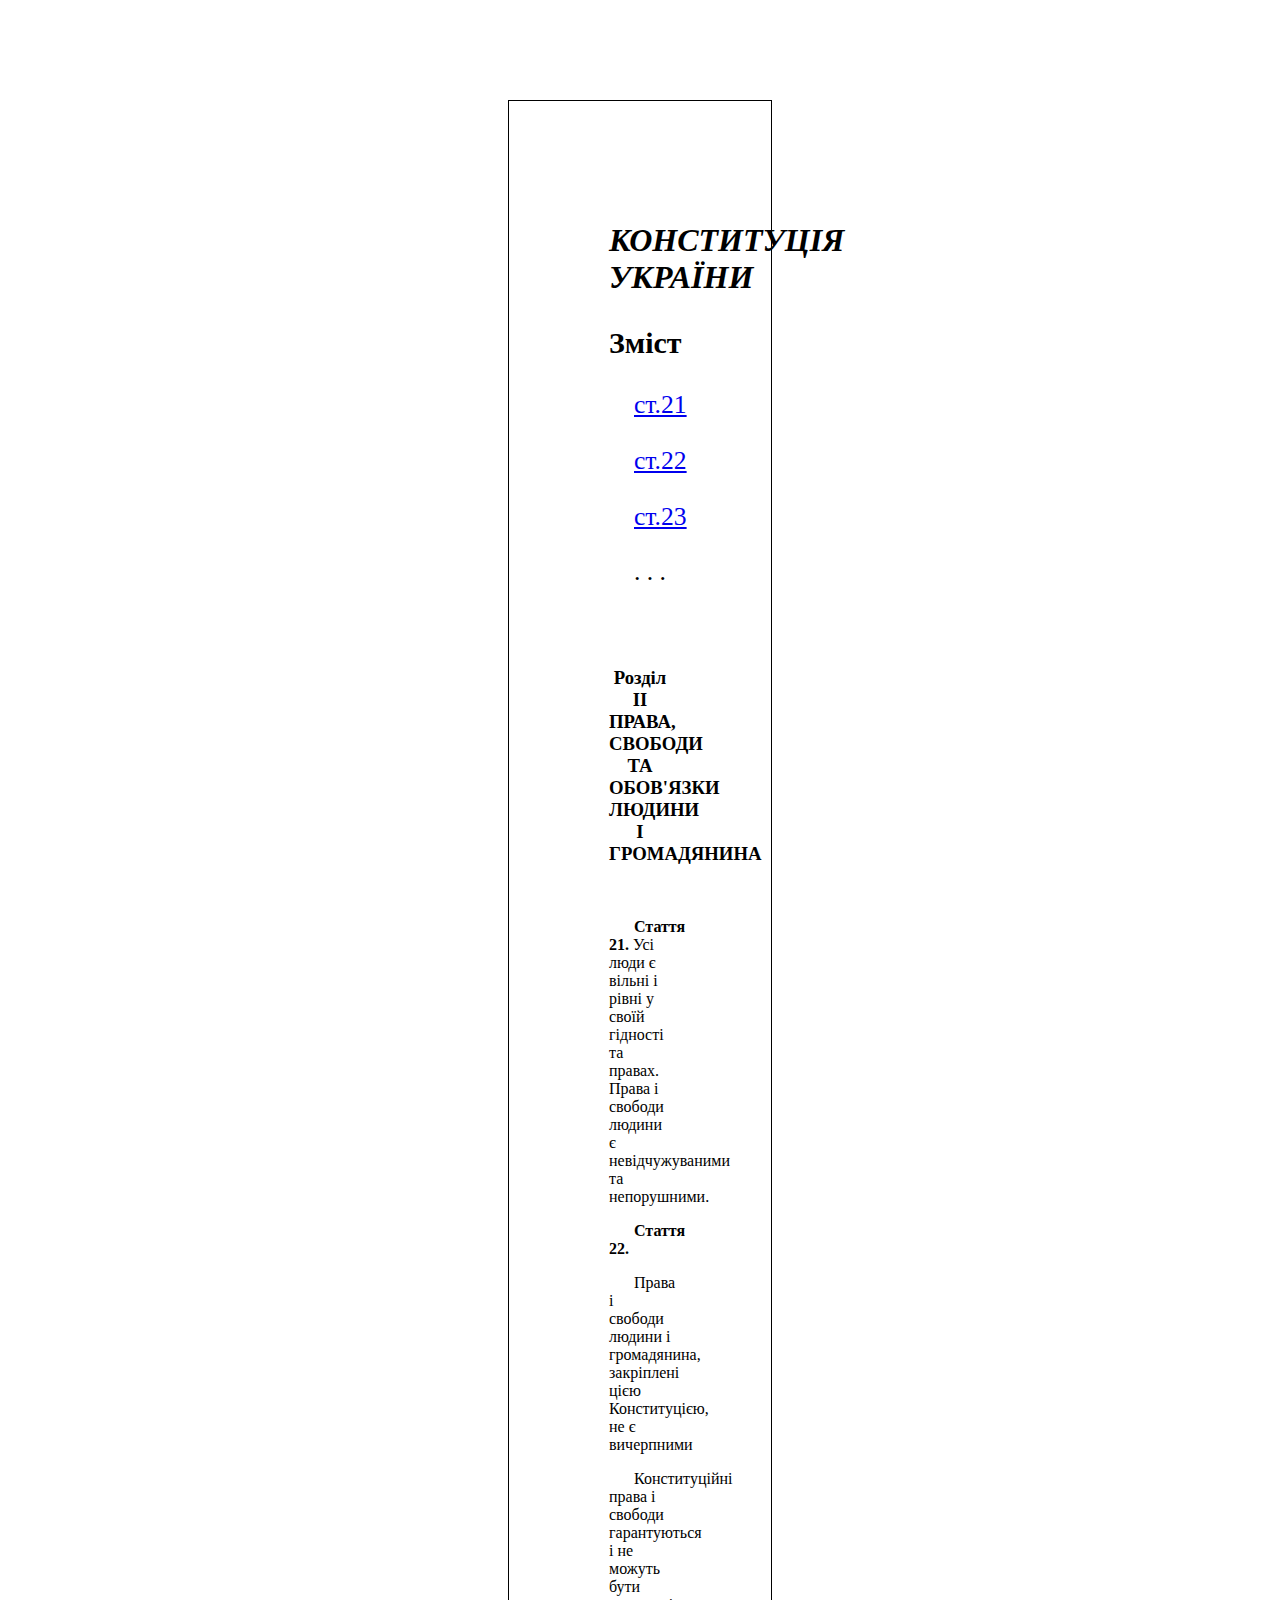
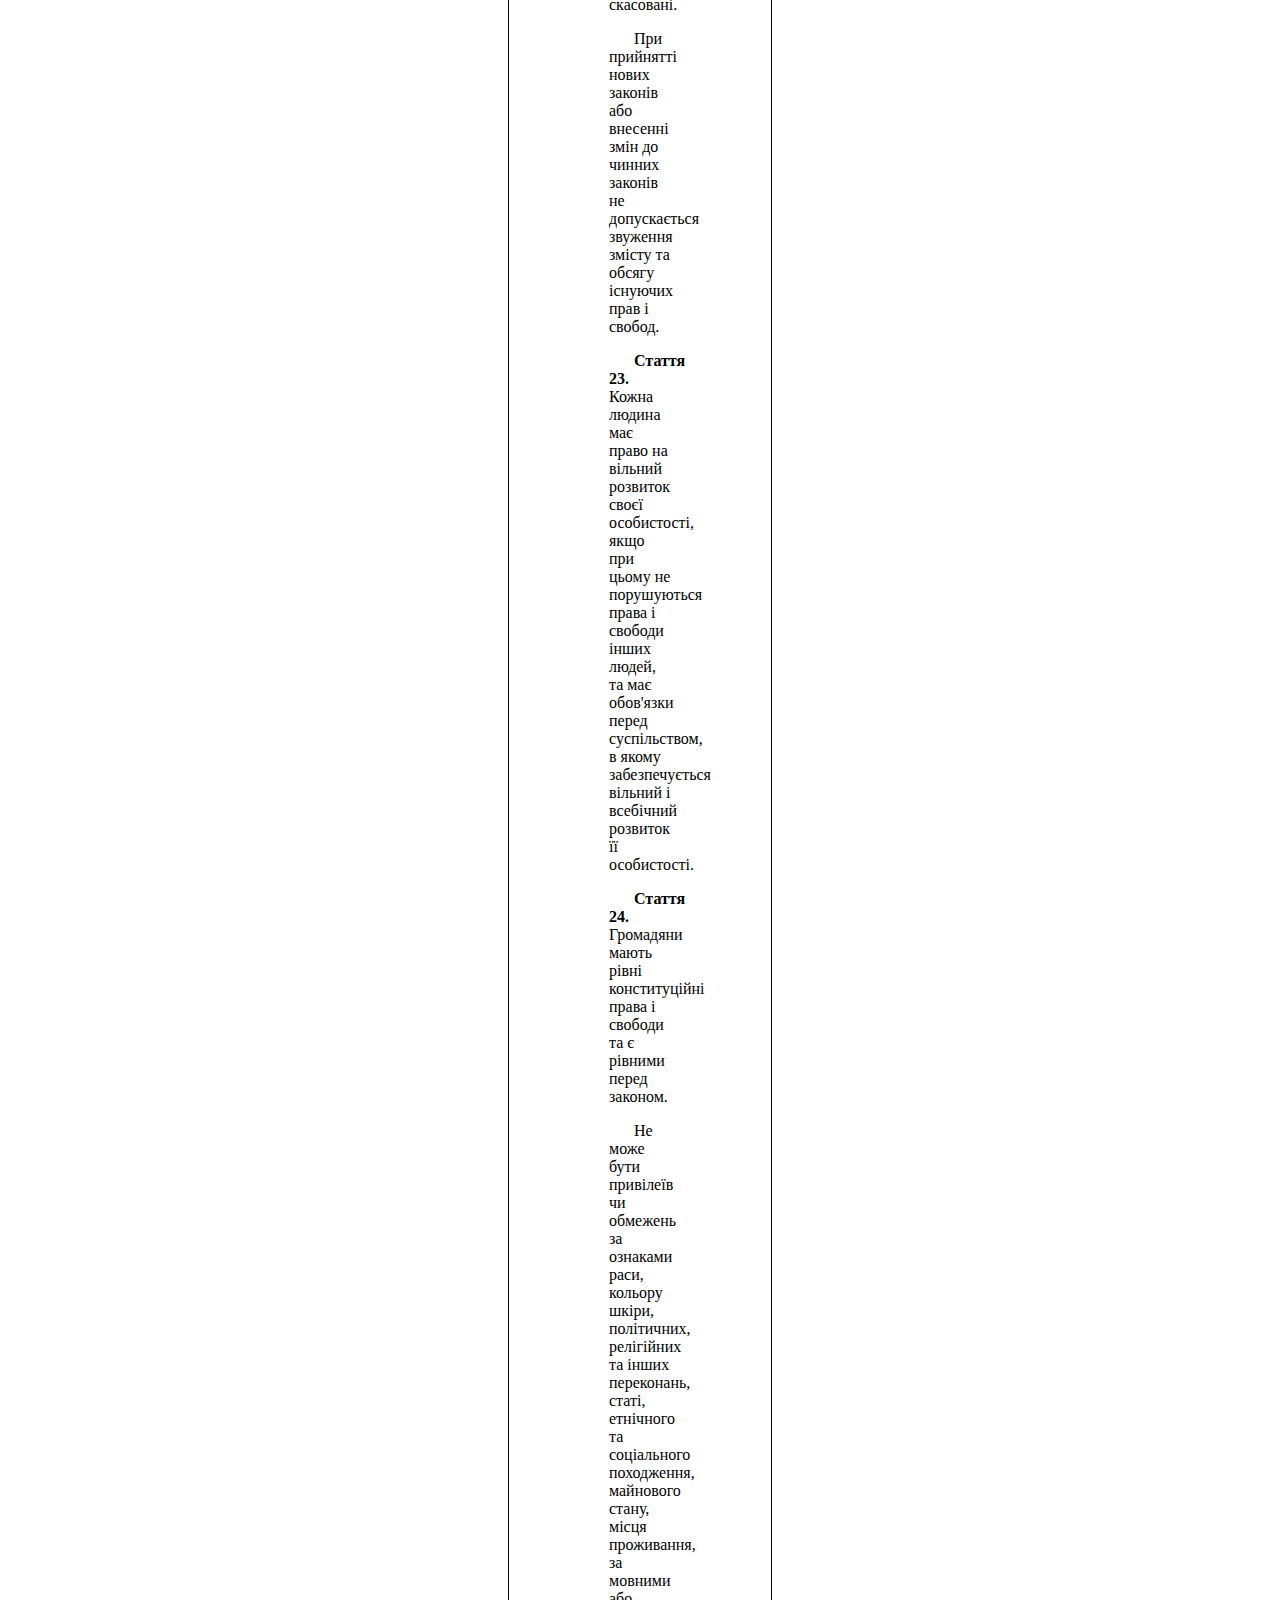
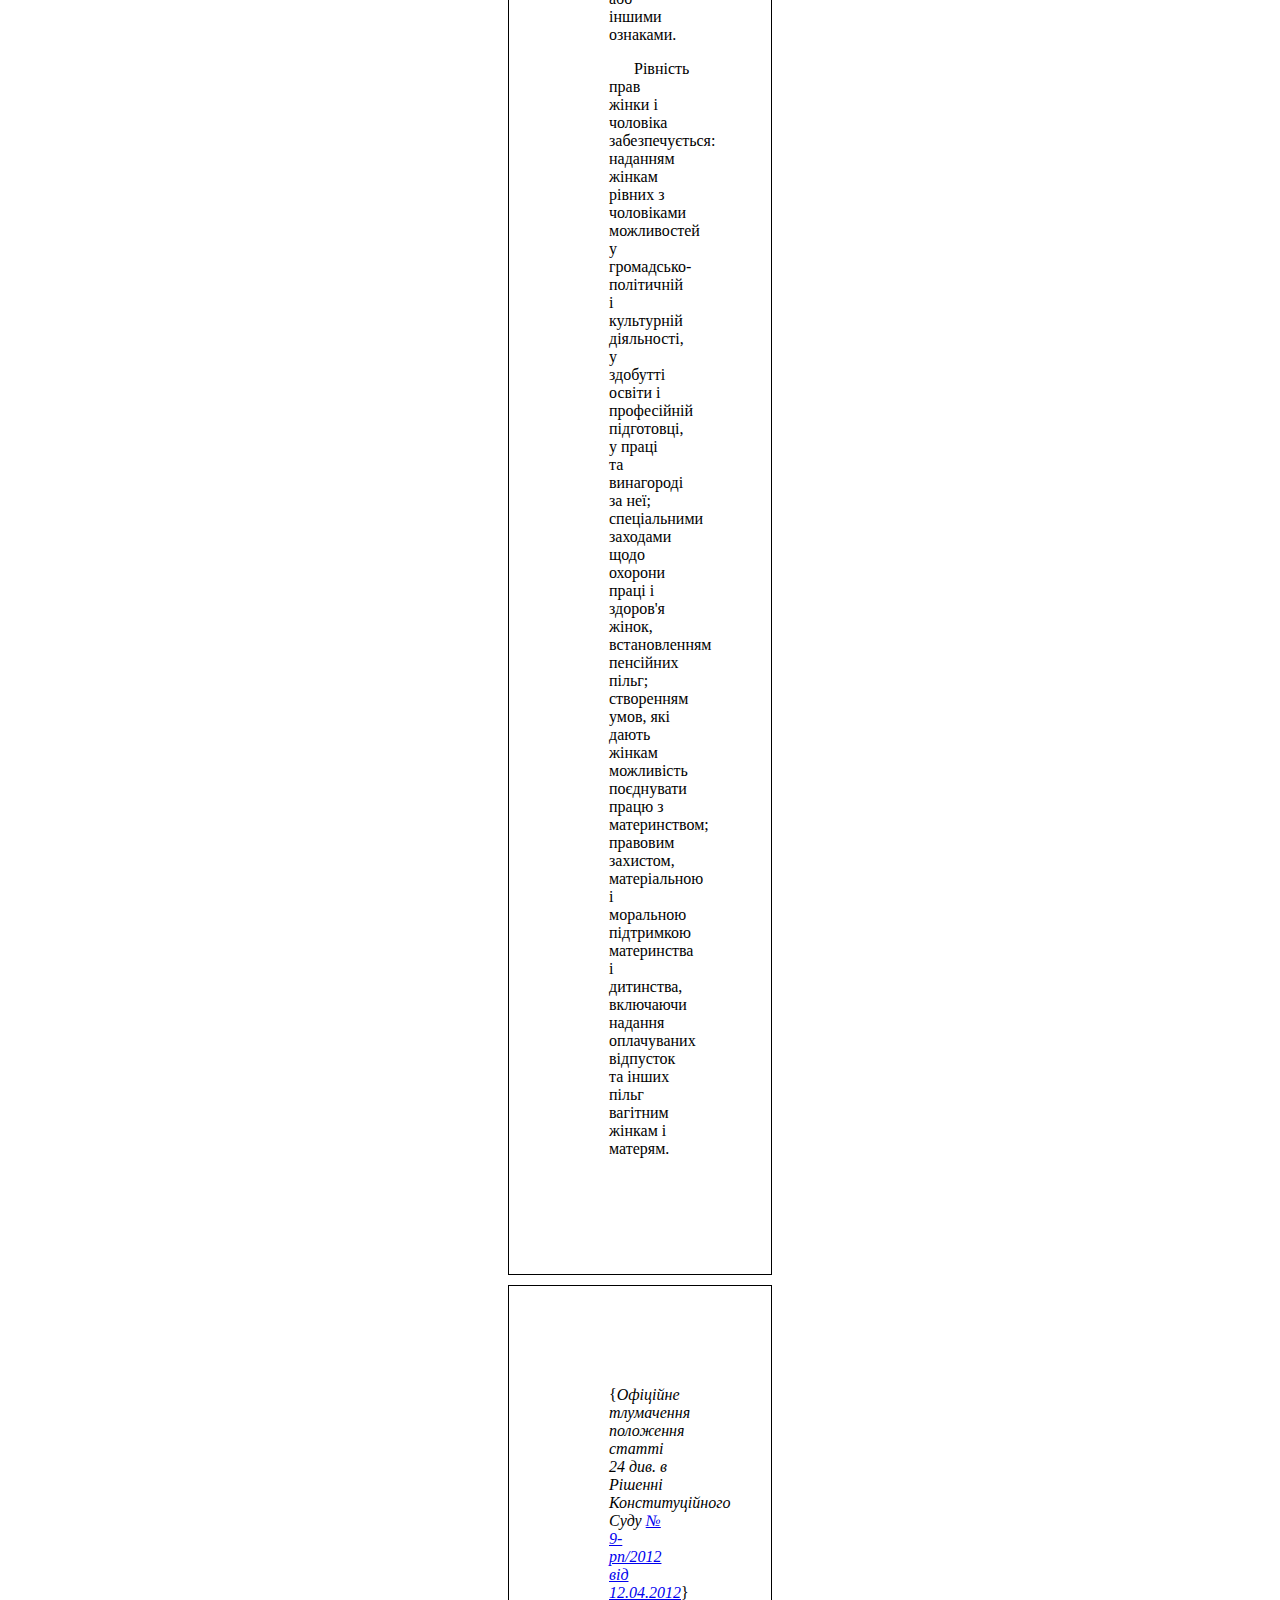
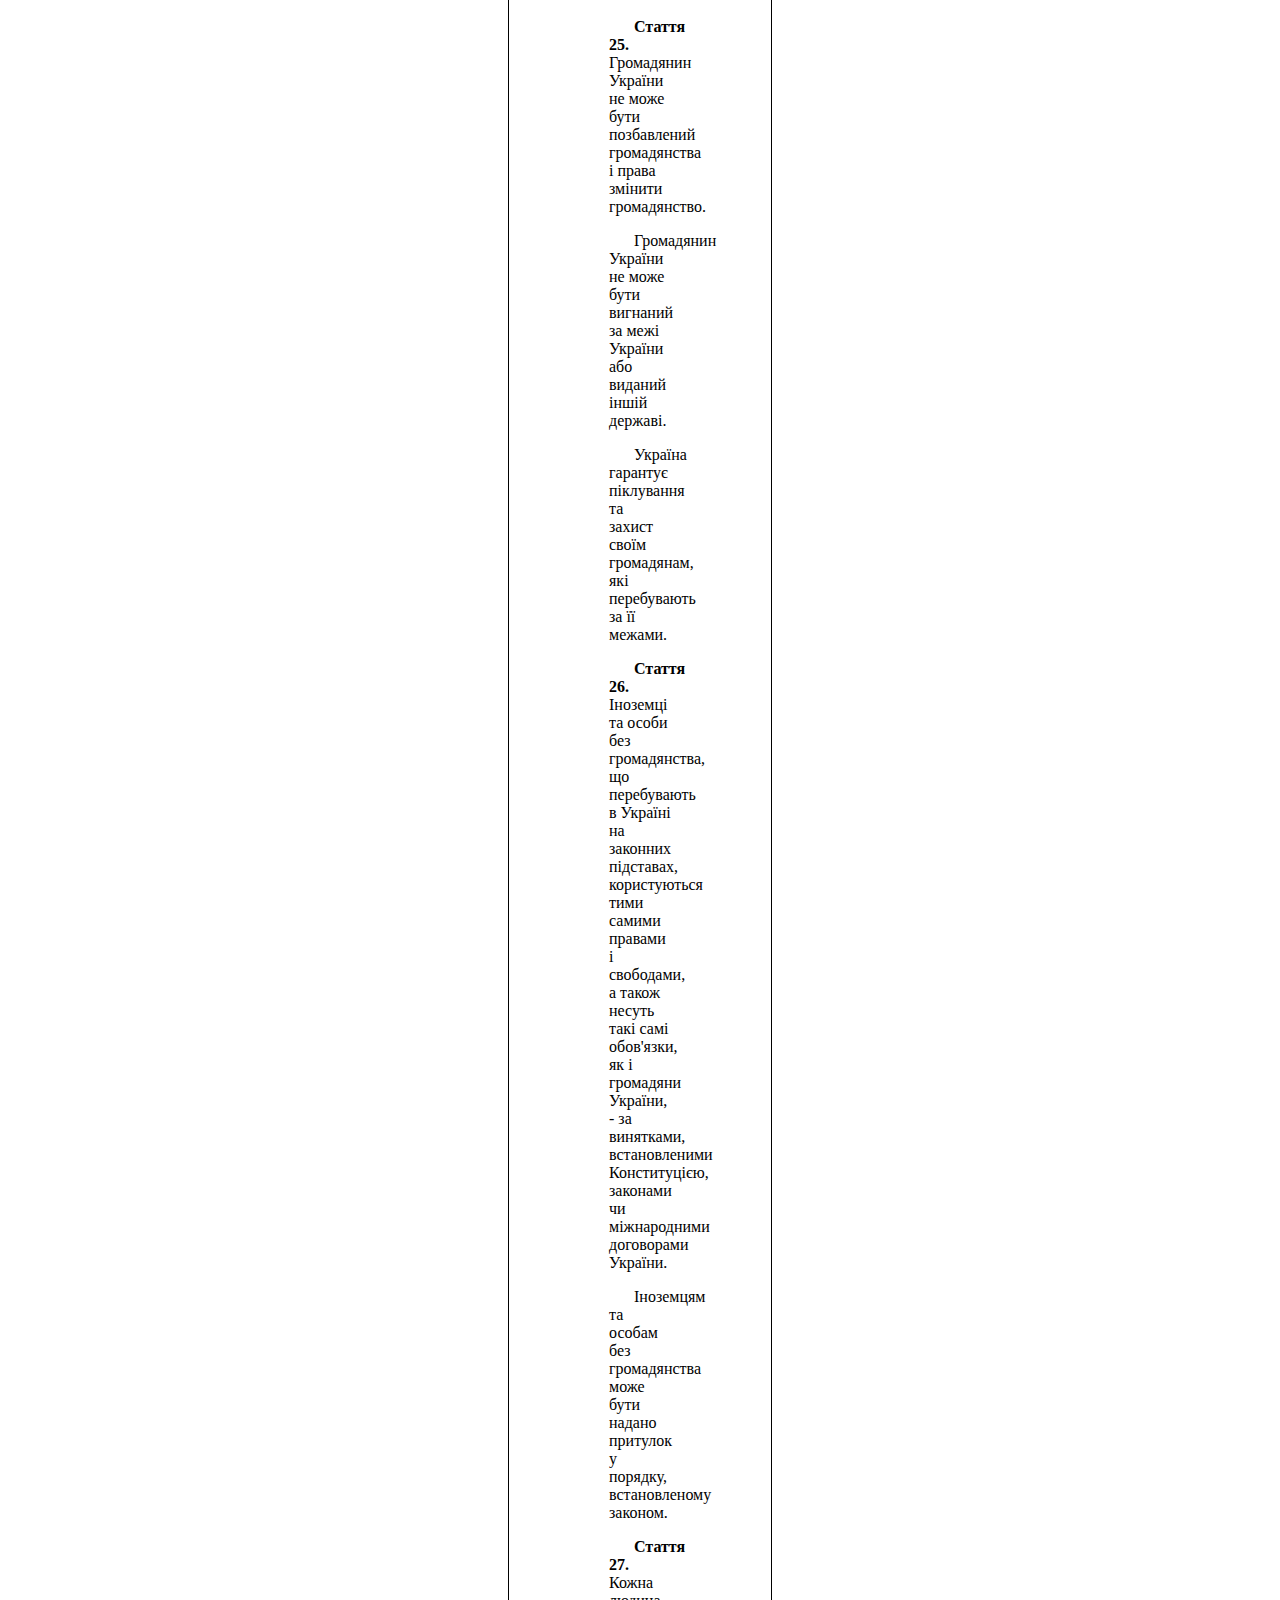
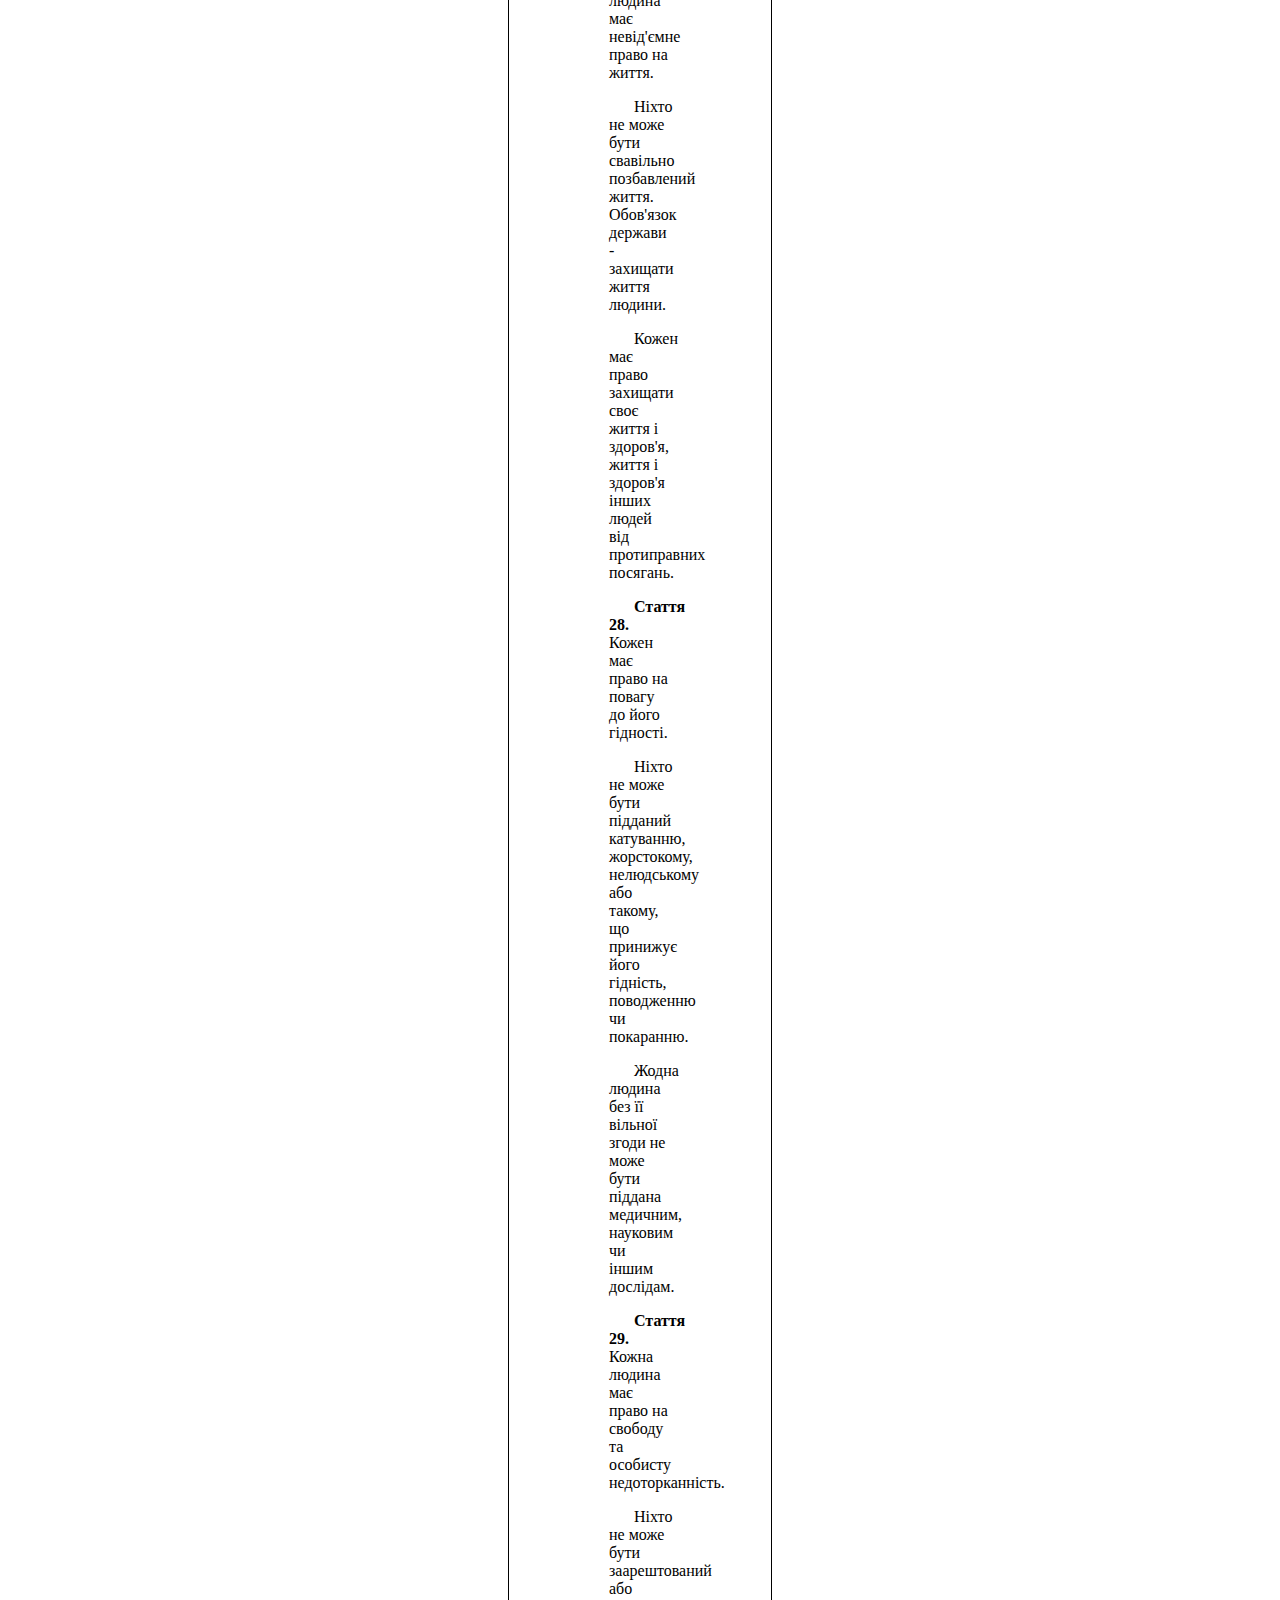
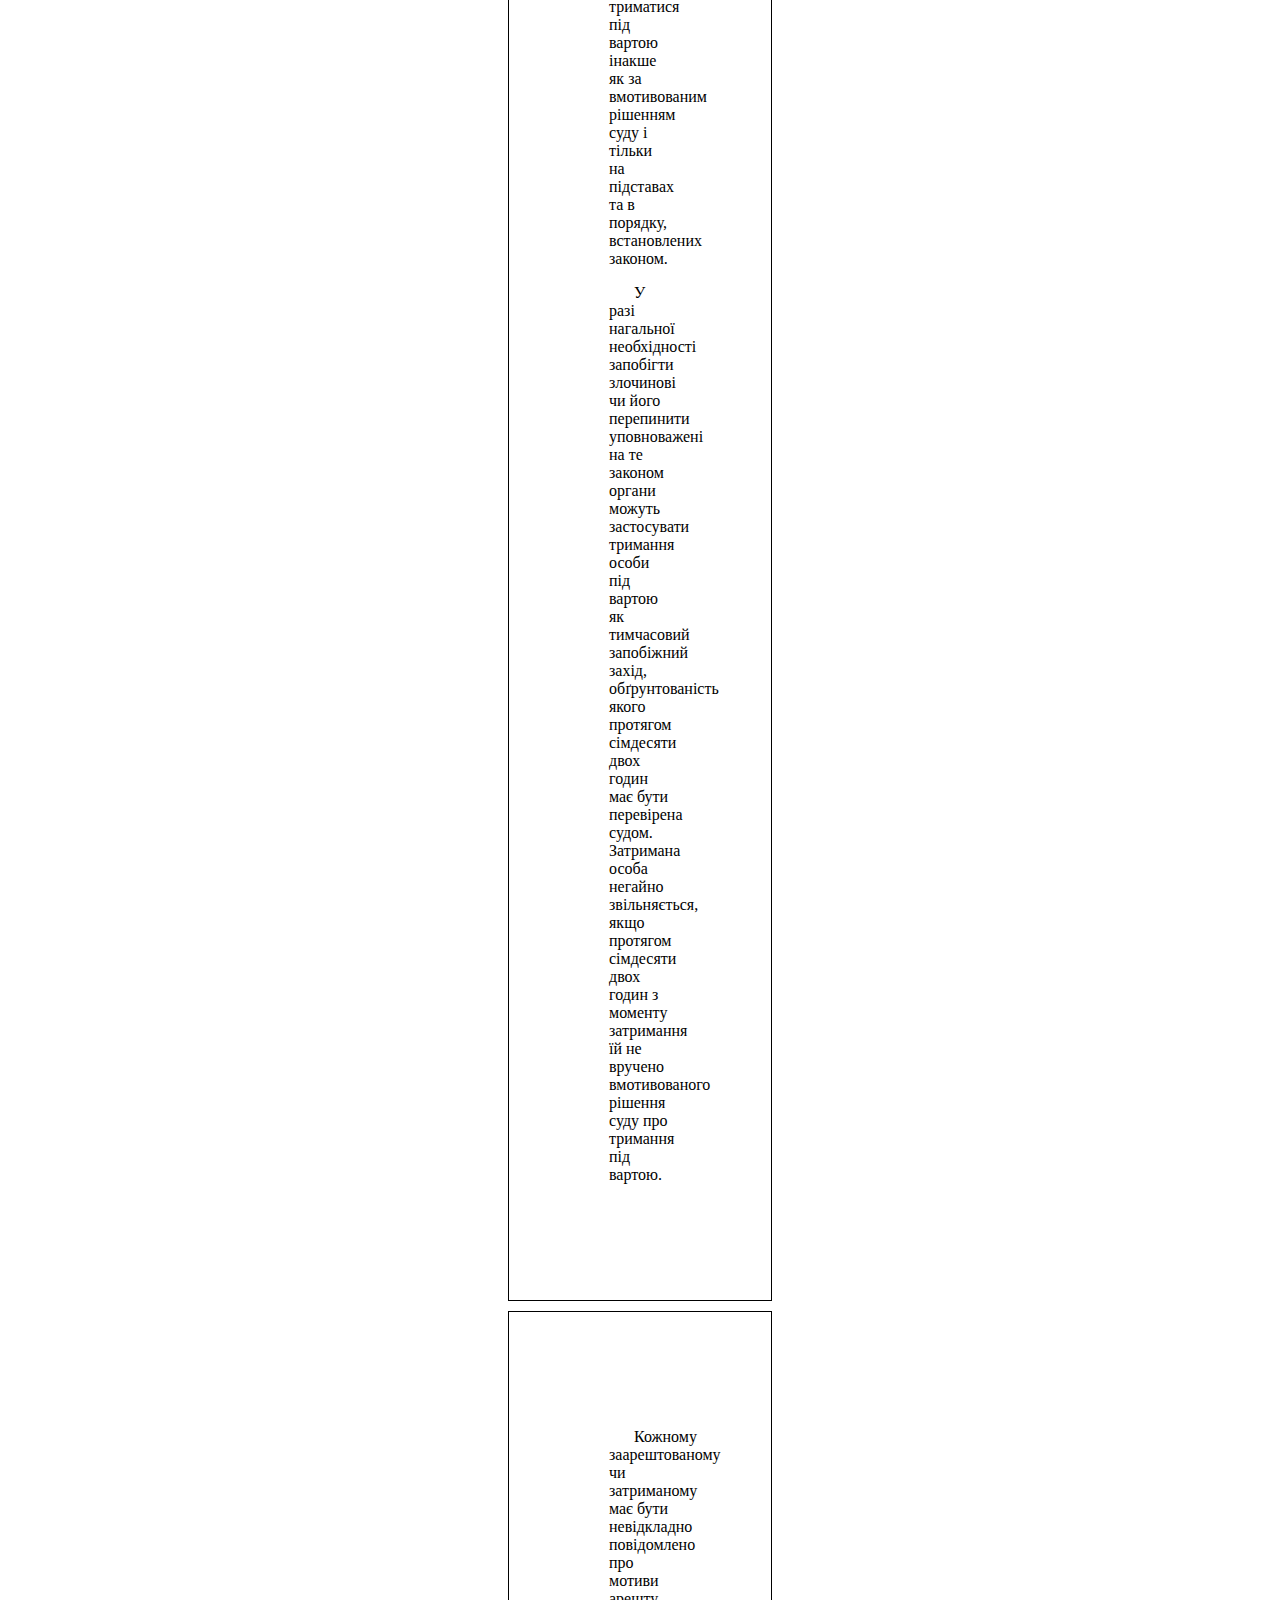
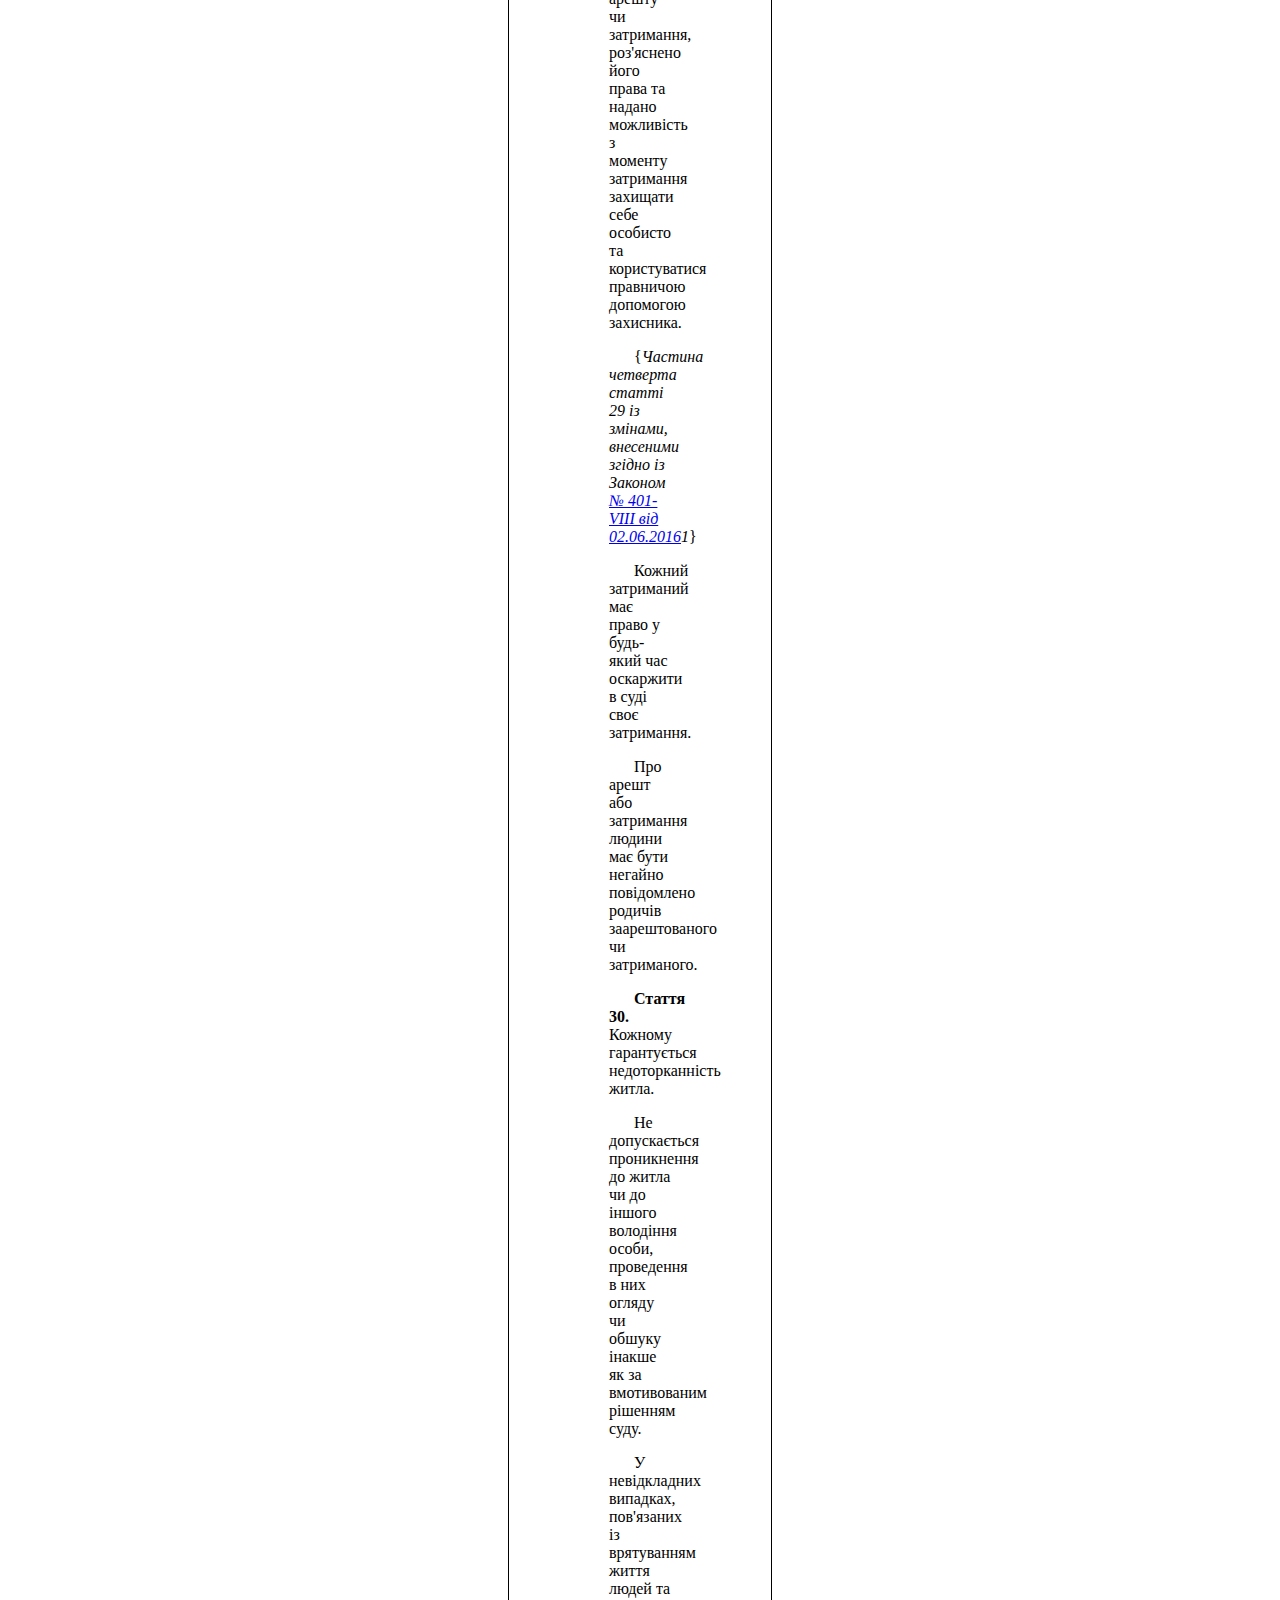
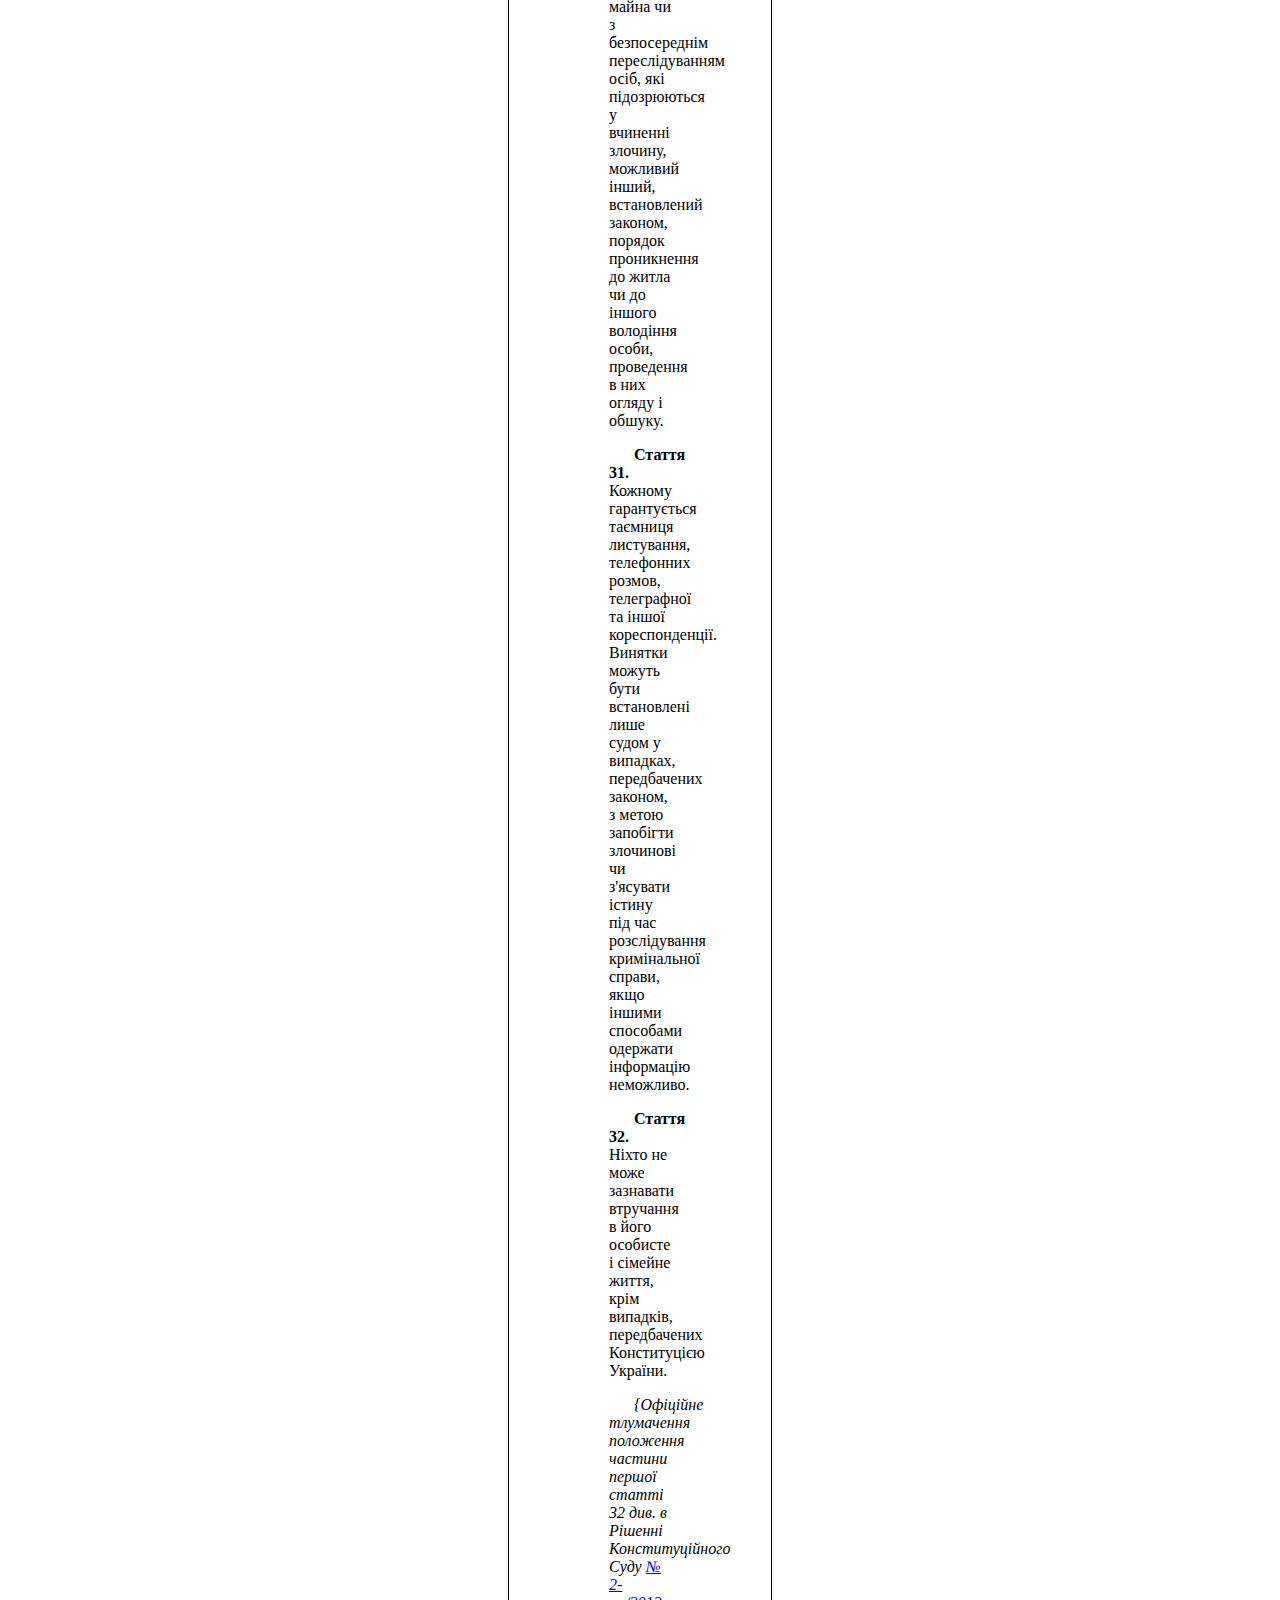
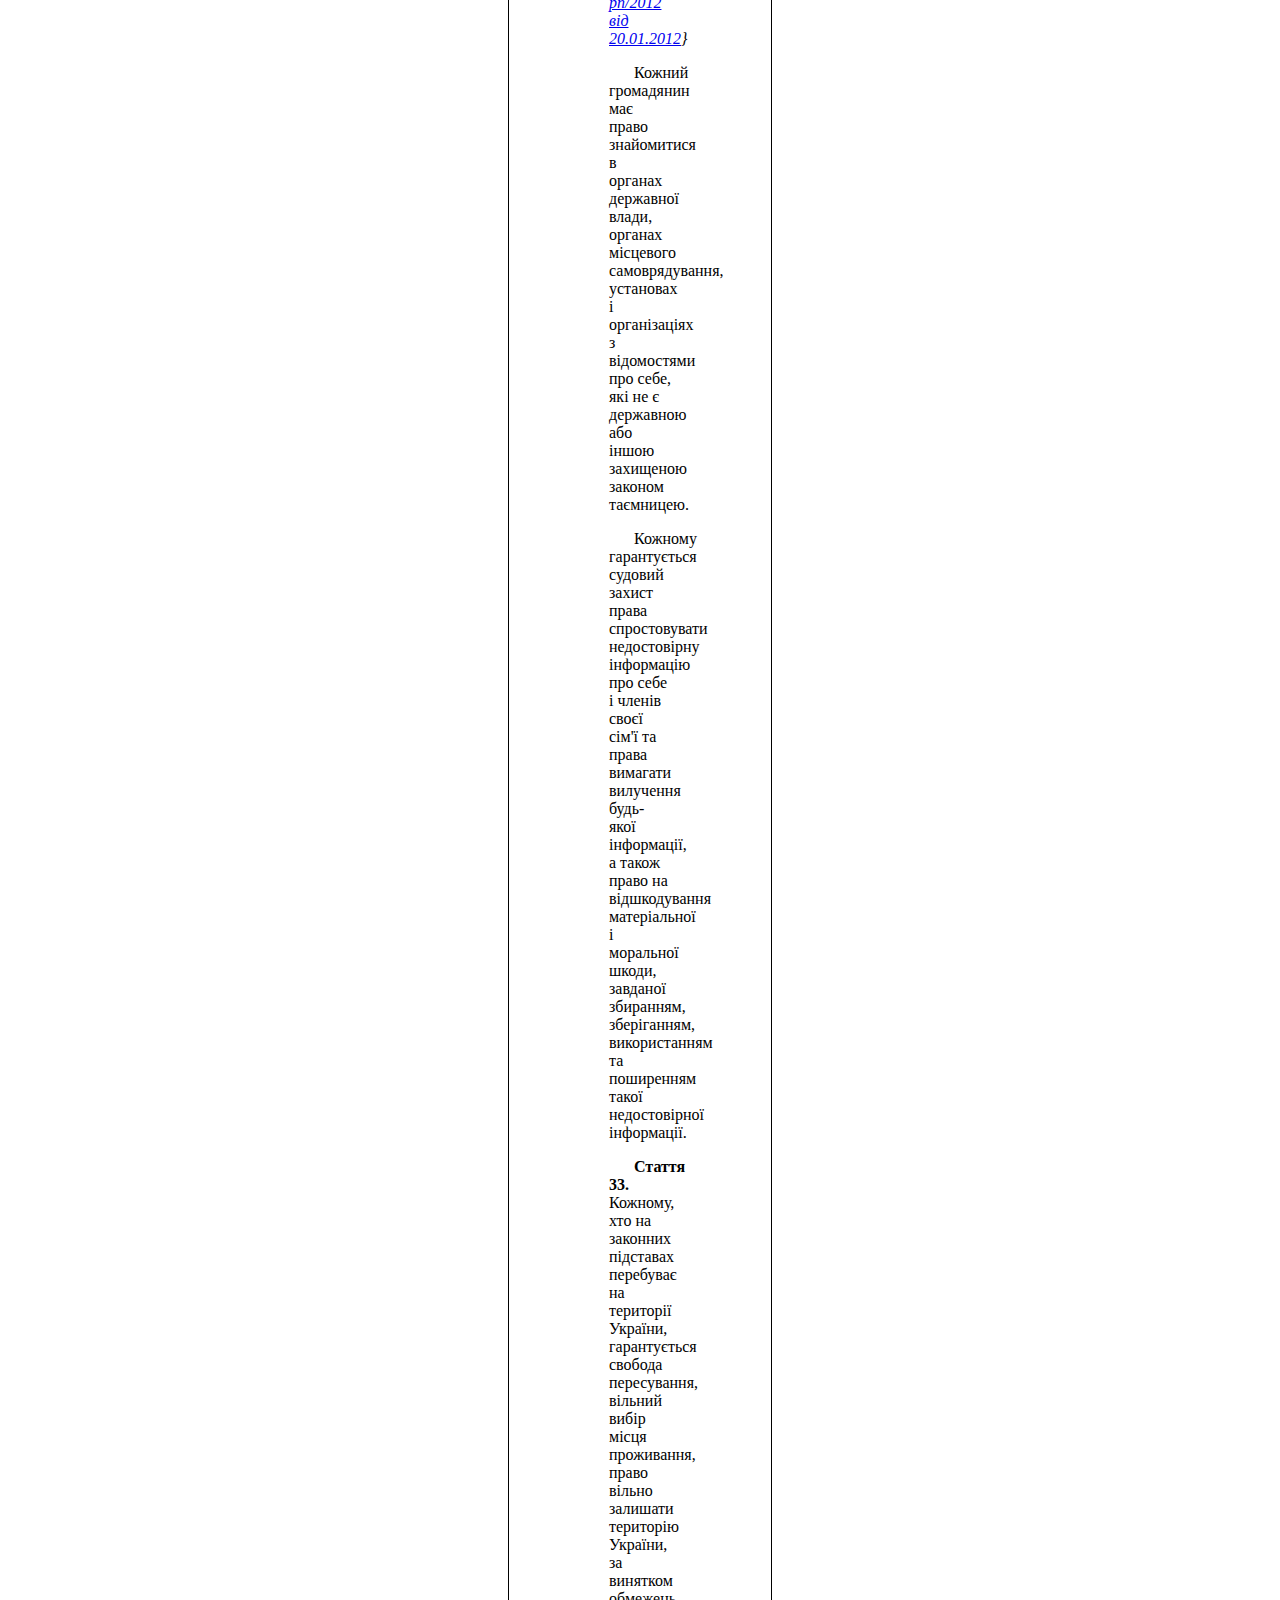
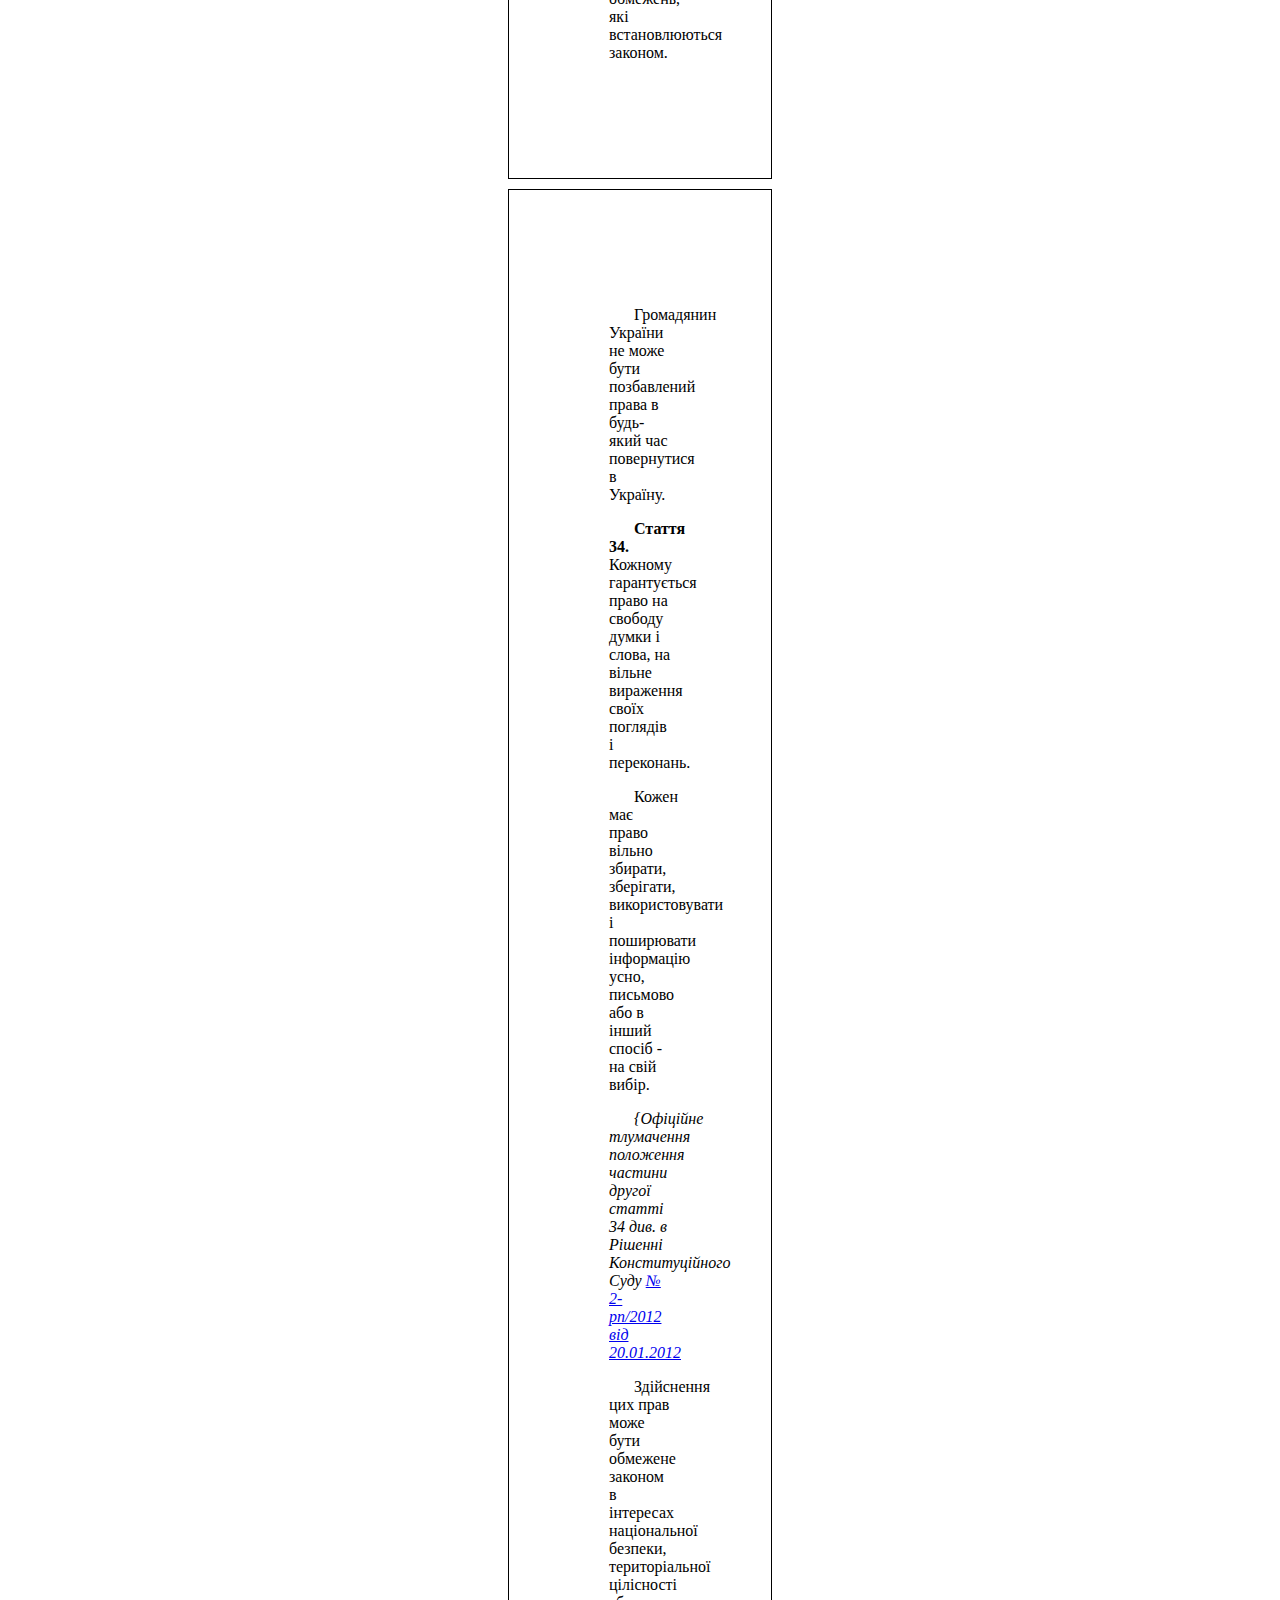
<file: HW_html_css/HW_1/index.html>
<!DOCTYPE html>
<html lang="uk">
  <head>
    <meta charset="utf-8">
    <title>Конституція України</title>
    <style>
      p {
        text-indent: 25px;
      }
      .container {
        margin: 100px 500px 10px 500px ; border: 1px solid;padding: 100px;background-color: white;
      }
    
      
      
    </style>
  </head>
  <body>
    <div class="container">
      <h1 style="text-align:center"><i><b>КОНСТИТУЦІЯ УКРАЇНИ</b></i></h1>
      <div style="font-size:160%;">
      <p> <h3 style="text-align: center;">Зміст</h3></p>
      </div>
        <div style="font-size:160%;">
      <p> <a style="" href="#part21";>ст.21</a></p>     
      <p><a href="#part22">ст.22</a></p>    
      <p><a href="#part23">ст.23</a></span></p>        
      <p>. . .</p>
    </div>
      
      
      <br>
      <br>
      <p><h3 style="text-align: center;">
        Розділ II
        <br>
        ПРАВА, СВОБОДИ ТА ОБОВ'ЯЗКИ ЛЮДИНИ І ГРОМАДЯНИНА
        </h3>
        </p>
        <br>
        <p  id="part21"><b>Стаття 21.</b> Усі люди є вільні і рівні у своїй гідності та правах. Права і свободи людини є невідчужуваними та непорушними.
        </p>
        <p id="part22"><b>Стаття 22.</b></p>
          
           
          <p>Права і свободи людини і громадянина, закріплені цією Конституцією, не є вичерпними</p>
          <p>Конституційні права і свободи гарантуються і не можуть бути скасовані.</p>
          
        <p>При прийнятті нових законів або внесенні змін до чинних законів не допускається звуження змісту та обсягу існуючих
           прав і свобод.</p>

           <p id="part23"><b>Стаття 23.</b> Кожна людина має право на вільний розвиток своєї особистості, якщо при цьому не порушуються 
                  права і свободи інших людей, та має обов'язки перед суспільством, в якому забезпечується вільний і всебічний 
                  розвиток її особистості.
          </p>
          <p id="part24"><b>Стаття 24.</b> Громадяни мають рівні конституційні права і свободи та є рівними перед законом.</p>
                    <p>Не може бути привілеїв чи обмежень за ознаками раси, кольору шкіри, політичних, релігійних та інших переконань, 
                    статі, етнічного та соціального походження, майнового стану, місця проживання, за мовними або іншими ознаками.
                    </p>
                    <p>Рівність прав жінки і чоловіка забезпечується: наданням жінкам рівних з чоловіками можливостей у громадсько-політичній і 
                    культурній діяльності, у здобутті освіти і професійній підготовці, у праці та винагороді за неї; спеціальними 
                    заходами щодо охорони праці і здоров'я жінок, встановленням пенсійних пільг; створенням умов, які дають 
                    жінкам можливість поєднувати працю з материнством; правовим захистом, матеріальною і моральною підтримкою 
                    материнства і дитинства, включаючи надання оплачуваних відпусток та інших пільг вагітним жінкам і матерям.

                    </p> 
      </div>
      <div style="margin: 0px 500px 10px 500px; border: 1px solid;padding: 100px";>
        {<i>Офіційне тлумачення положення статті 24 див. в Рішенні Конституційного Суду 
          <a href="https://zakon.rada.gov.ua/laws/show/v002p710-12#Text">№ 9-рп/2012 від 12.04.2012</a></i>}
          <p id="part25"><b>Стаття 25.</b> Громадянин України не може бути позбавлений громадянства і права змінити громадянство.</p>
            <p>Громадянин України не може бути вигнаний за межі України або виданий іншій державі.</p>
           <p> Україна гарантує піклування та захист своїм громадянам, які перебувають за її межами.
            </p>
            <p><b>Стаття 26.</b> Іноземці та особи без громадянства, що перебувають в Україні на законних підставах, 
              користуються тими самими правами і свободами, а також несуть такі самі обов'язки, як і громадяни України,
             - за винятками, встановленими Конституцією, законами чи міжнародними договорами України.</p>
             <p>Іноземцям та особам без громадянства може бути надано притулок у порядку, встановленому законом.</p>
             <p id="part27"><b>Стаття 27.</b> Кожна людина має невід'ємне право на життя.</p>
              <p>Ніхто не може бути свавільно позбавлений життя. Обов'язок держави - захищати життя людини.</p>
              <p>Кожен має право захищати своє життя і здоров'я, життя і здоров'я інших людей від протиправних посягань.
              </p>
              <p id="part28"><b>Стаття 28.</b> Кожен має право на повагу до його гідності.</p>
                <p>Ніхто не може бути підданий катуванню, жорстокому, нелюдському або такому, що принижує його гідність, 
                  поводженню чи покаранню.</p>
                <p>Жодна людина без її вільної згоди не може бути піддана медичним, науковим чи іншим дослідам.</p>
                <p id="part29"><b>Стаття 29.</b> Кожна людина має право на свободу та особисту недоторканність.</p>
                                  <p>Ніхто не може бути заарештований або триматися під вартою інакше як за вмотивованим рішенням суду і тільки на 
                                    підставах та в порядку, встановлених законом.</p>
                                  <p>У разі нагальної необхідності запобігти злочинові чи його перепинити уповноважені на те законом органи можуть 
                                  застосувати тримання особи під вартою як тимчасовий запобіжний захід, обґрунтованість якого протягом сімдесяти двох 
                                  годин має бути перевірена судом. Затримана особа негайно звільняється, якщо протягом сімдесяти двох годин з моменту 
                                  затримання їй не вручено вмотивованого рішення суду про тримання під вартою.</p>
      </div>   
            <div style="margin: 0px 500px 10px 500px; border: 1px solid;padding: 100px";>
              <p>Кожному заарештованому чи затриманому має бути невідкладно повідомлено про мотиви арешту чи затримання, роз'яснено його права та надано можливість з моменту затримання захищати себе особисто та користуватися правничою допомогою захисника.
              </p>
              <p>
                {<i>Частина четверта статті 29 із змінами, внесеними згідно із Законом  
                  <a href="https://zakon.rada.gov.ua/laws/show/5178-17#Text">№ 401-VIII від 02.06.2016</a>1</i>}</p>
                  <p>Кожний затриманий має право у будь-який час оскаржити в суді своє затримання.</p>
                    <p>Про арешт або затримання людини має бути негайно повідомлено родичів заарештованого чи затриманого.
                    </p>
                    <p><b>Стаття 30.</b> Кожному гарантується недоторканність житла.</p>
                    <p>Не допускається проникнення до житла чи до іншого володіння 
                    особи, проведення в них огляду чи обшуку інакше як за вмотивованим рішенням суду.</p>
                    <p>У невідкладних випадках, пов'язаних із врятуванням життя людей та майна чи з безпосереднім переслідуванням осіб, які підозрюються у вчиненні злочину, можливий інший, встановлений законом, порядок проникнення до житла чи до іншого володіння особи, проведення в них огляду і обшуку.
                    </p>
                  <p><b>Стаття 31.</b> Кожному гарантується таємниця листування, телефонних розмов, телеграфної та іншої кореспонденції. Винятки можуть бути встановлені лише судом у випадках, передбачених законом, з метою запобігти злочинові чи з'ясувати істину під час розслідування кримінальної справи, якщо іншими способами одержати інформацію неможливо.
                  </p> 
                  <p><b>Стаття 32.</b> Ніхто не може зазнавати втручання в його особисте і сімейне життя, крім випадків, передбачених 
                    Конституцією України.</p>
                    <p><i>{Офіційне тлумачення положення частини першої статті 32 див. в Рішенні Конституційного Суду 
                      <a href="https://zakon.rada.gov.ua/laws/show/v002p710-12#Text">№ 2-рп/2012 від 20.01.2012</a>}
                    </i></p> 
                    <p>Кожний громадянин має право знайомитися в органах державної влади, органах місцевого самоврядування, 
                      установах і організаціях з відомостями про себе, які не є державною або іншою захищеною законом таємницею.</p>
                      <p>Кожному гарантується судовий захист права спростовувати недостовірну інформацію про себе і членів своєї сім'ї та 
                        права вимагати вилучення будь-якої інформації, а також право на відшкодування матеріальної і моральної 
                        шкоди, завданої збиранням, зберіганням, використанням та поширенням такої недостовірної інформації.
                      </p>
                      <p><b>Стаття 33.</b> Кожному, хто на законних підставах перебуває на території України, гарантується 
                        свобода пересування, вільний вибір місця проживання, право вільно залишати територію України, за 
                        винятком обмежень, які встановлюються законом.</p>
                        
           
            </div>
              <div style="margin: 0px 500px 10px 500px; border: 1px solid;padding: 100px";>
                <p> Громадянин України не може бути позбавлений права в будь-який час повернутися в Україну.</p>
                <p><b>Стаття 34.</b> Кожному гарантується право на свободу думки і слова, на вільне вираження своїх поглядів і 
                переконань.</p>
                <p>Кожен має право вільно збирати, зберігати, використовувати і поширювати інформацію усно, письмово або в 
                  інший спосіб - на свій вибір.</p>
                <p><i>{Офіційне тлумачення положення частини другої статті 34 див. в 
                  Рішенні Конституційного Суду <a href="https://zakon.rada.gov.ua/laws/show/v002p710-12#Text">№ 2-рп/2012 від 20.01.2012</a>
                </i></p>
                <p>Здійснення цих прав може бути обмежене законом в інтересах національної безпеки, територіальної цілісності 
                  або громадського порядку з метою запобігання заворушенням чи злочинам, для охорони здоров'я населення, для 
                  захисту репутації або прав інших людей, для запобігання розголошенню інформації, одержаної конфіденційно, 
                  або для підтримання авторитету і неупередженості правосуддя.</p>
                  <p><i>{Офіційне тлумачення положення частини третьої статті 34 див. в 
                    Рішенні Конституційного Суду <a href="https://zakon.rada.gov.ua/laws/show/v002p710-12#Text">№ 2-рп/2012 від 20.01.2012</a>}</i></p>
                    <br>
                    <p><b>Стаття 64.</b> Конституційні права і свободи людини і громадянина не можуть бути обмежені, крім випадків, 
                      передбачених Конституцією України.</p>
                    <p >В умовах воєнного або надзвичайного стану можуть встановлюватися окремі обмеження прав і свобод із
                      зазначенням строку дії цих обмежень. Не можуть бути обмежені права і свободи, 
                      передбачені <a href="#part24"style="color:green;">статтями 24</a>, <a href="#part25"style="color:green;">25</a>, 
                      <a href="#part27"style="color:green;">27</a>, <a href="#part28"style="color:green;">28</a>, <a href="#part29"style="color:green;">29</a>,
                       <a href="#" style="color:green;">40</a>,  <a href="#" style="color:green;">47</a>, 
                        <a href="#" style="color:green;">51</a>,  <a href="#" style="color:green;">52</a>,  <a href="#" style="color:green;">55</a>, 
                         <a href="#" style="color:green;">56</a>,  <a href="#" style="color:green;">57</a>,  <a href="#" style="color:green;">58</a>, 
                          <a href="#" style="color:green;">59</a>,  <a href="#" style="color:green;">60</a>,  <a href="#" style="color:green;">61</a>, 
                           <a href="#" style="color:green;">62</a>,  <a href="#" style="color:green;">63</a> цієї Конституції.</p>
                           <p><i>Офіційне тлумачення статті 64 див. в Рішенні Конституційного Суду 
                            <a href="https://zakon.rada.gov.ua/laws/show/v009p710-97#Text">№ 9-зп від 25.12.97</a>}</i></p>
                            <p style="color:purple ";><i>Якщо у вас є зауваження або пропозиції щодо роботи сайту, будь ласка, напишіть нам:
                              <a href="mailto">support@ukc.gov.ua</a> <span style="color: black; font-family: Arial;">
                                <b>3700 безкоштовно з мобільних +38-073-716-11-31 для дзвінків з-за кордону.</b></span>
                            </i></p>




              
              </div>
      
    
  </body>
</html>
</file>
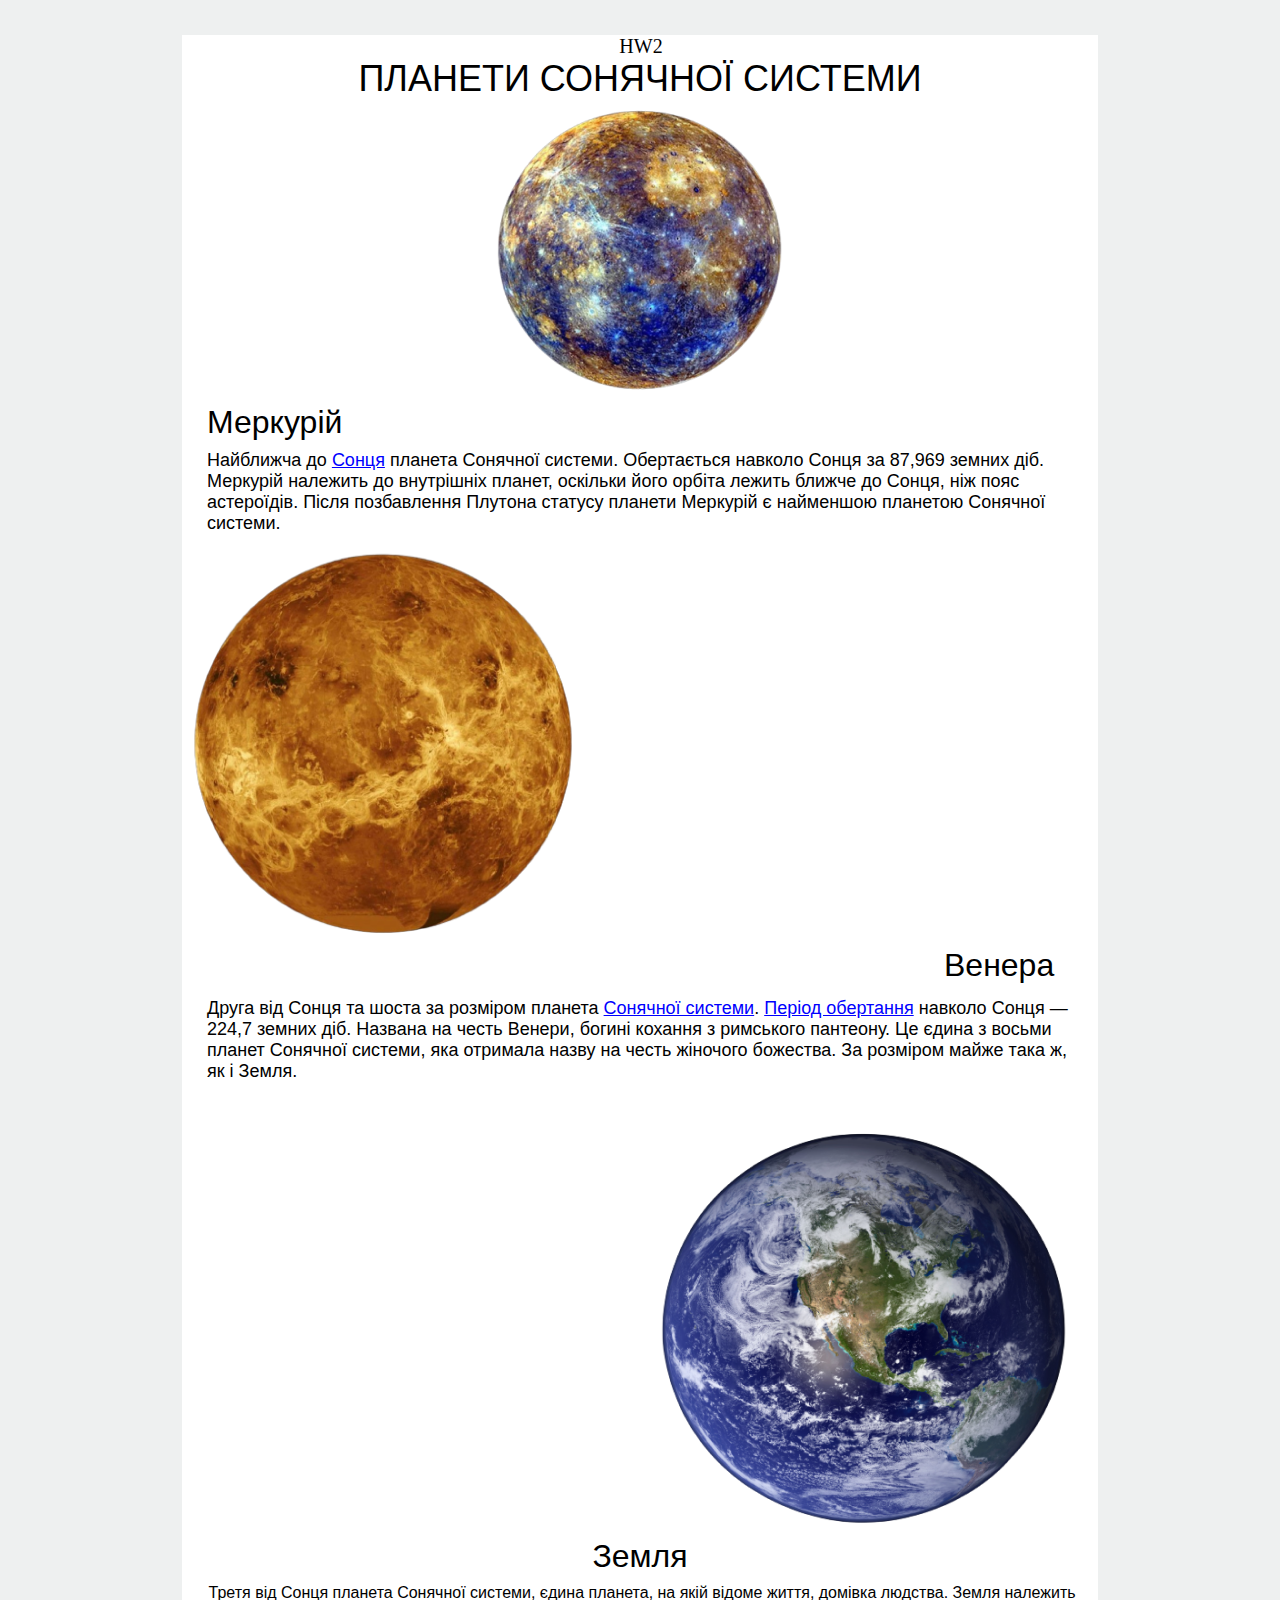
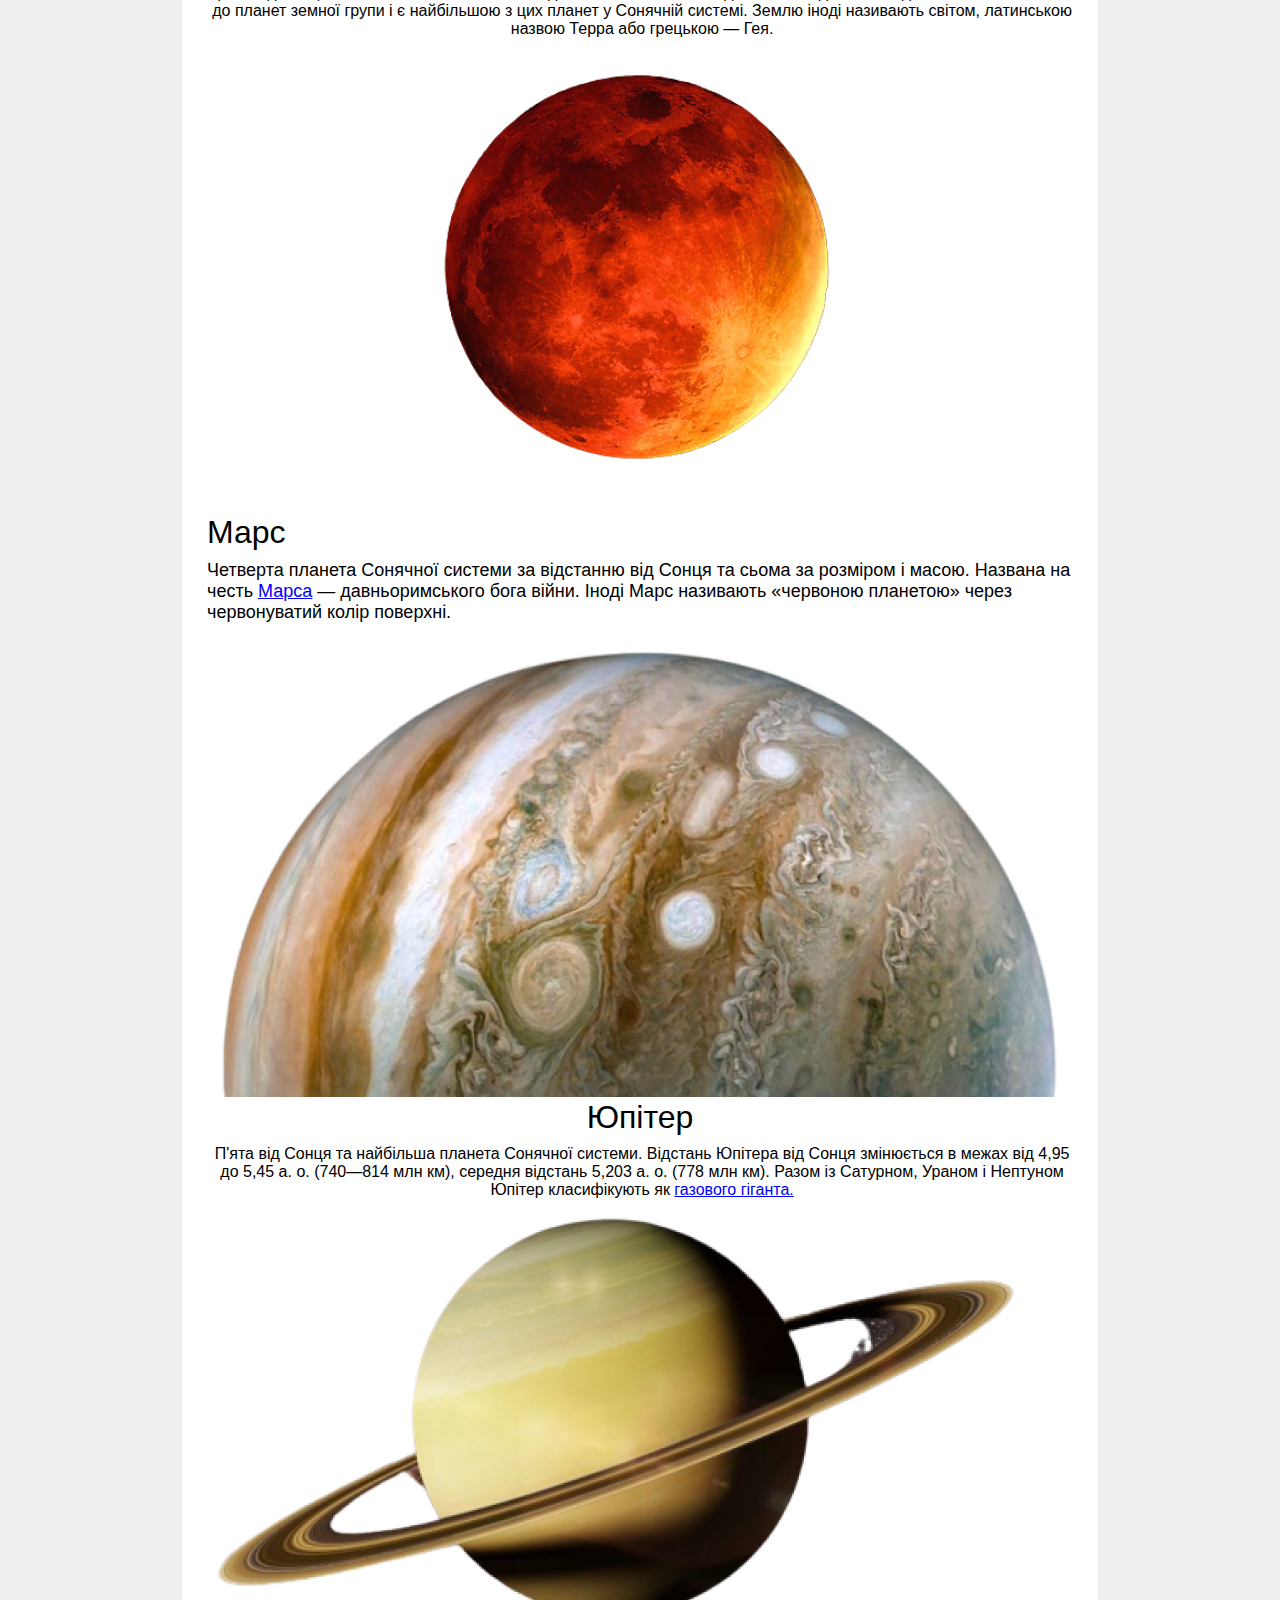
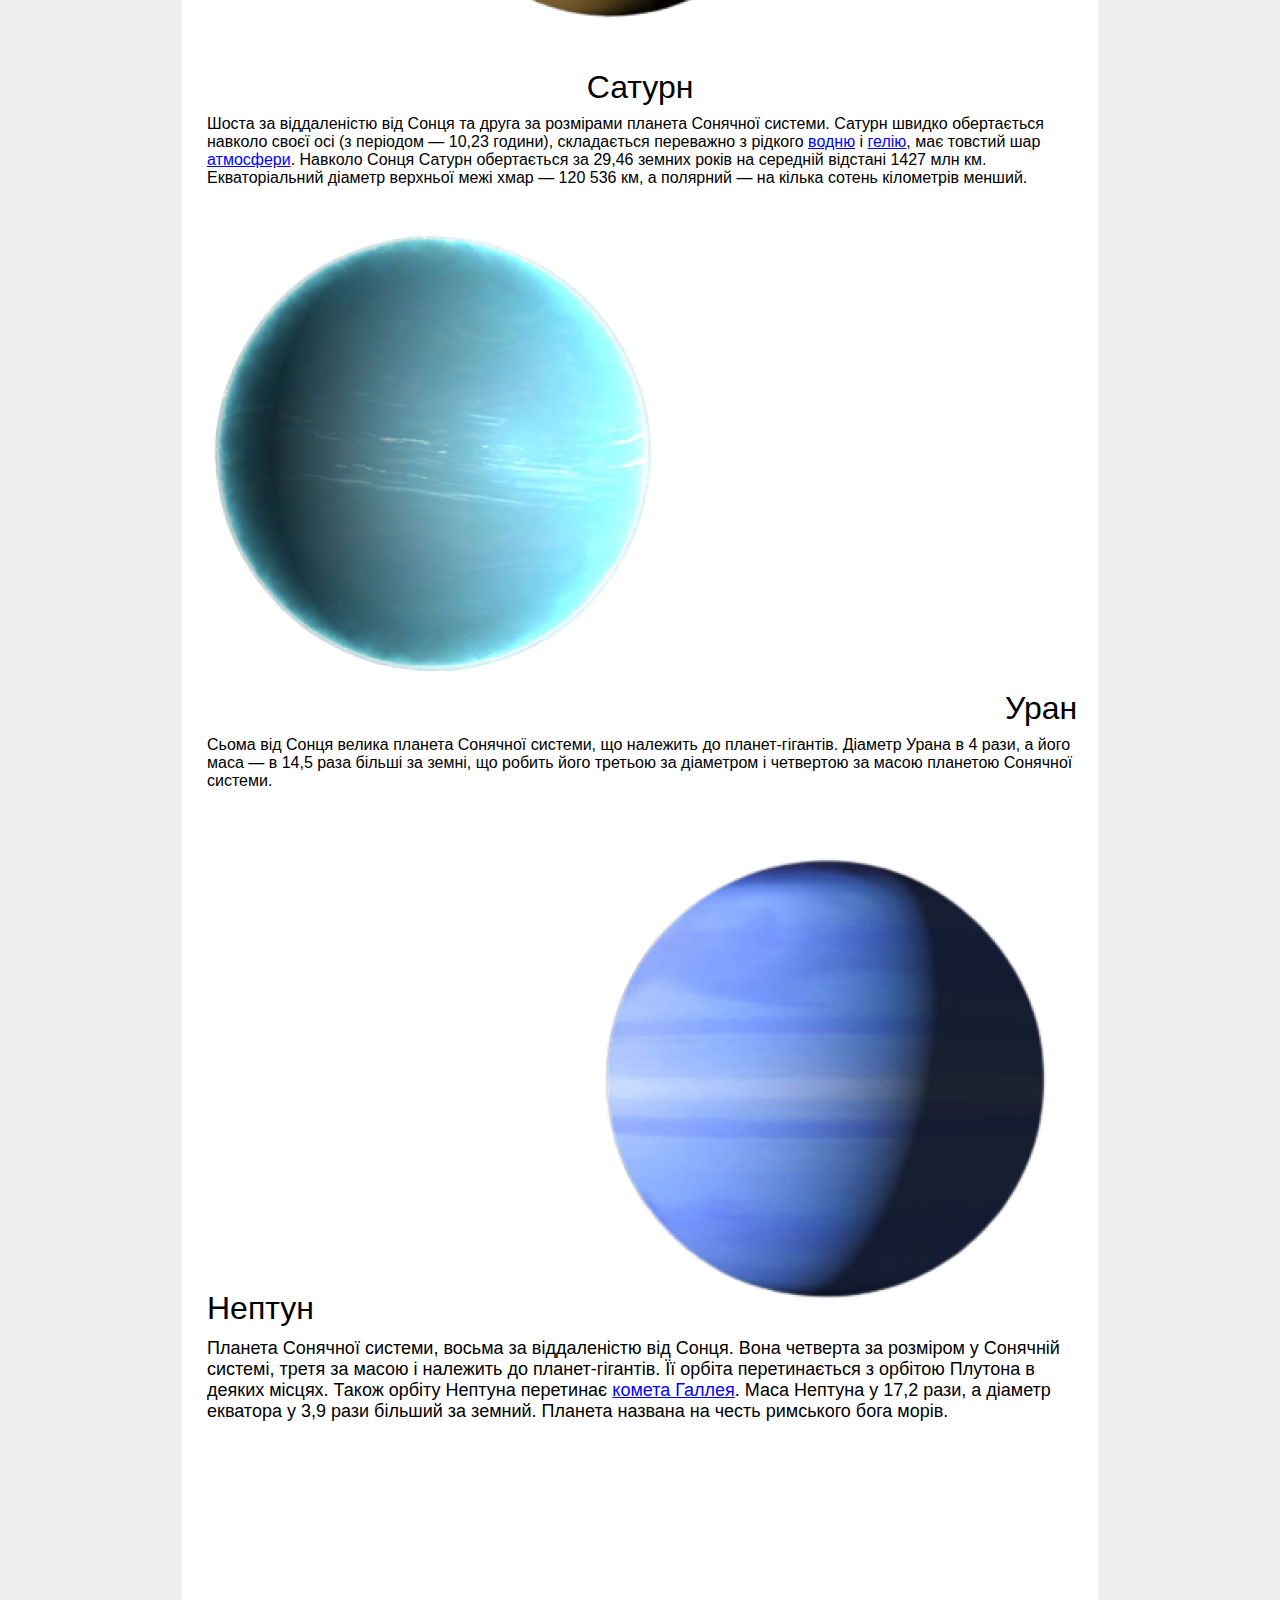
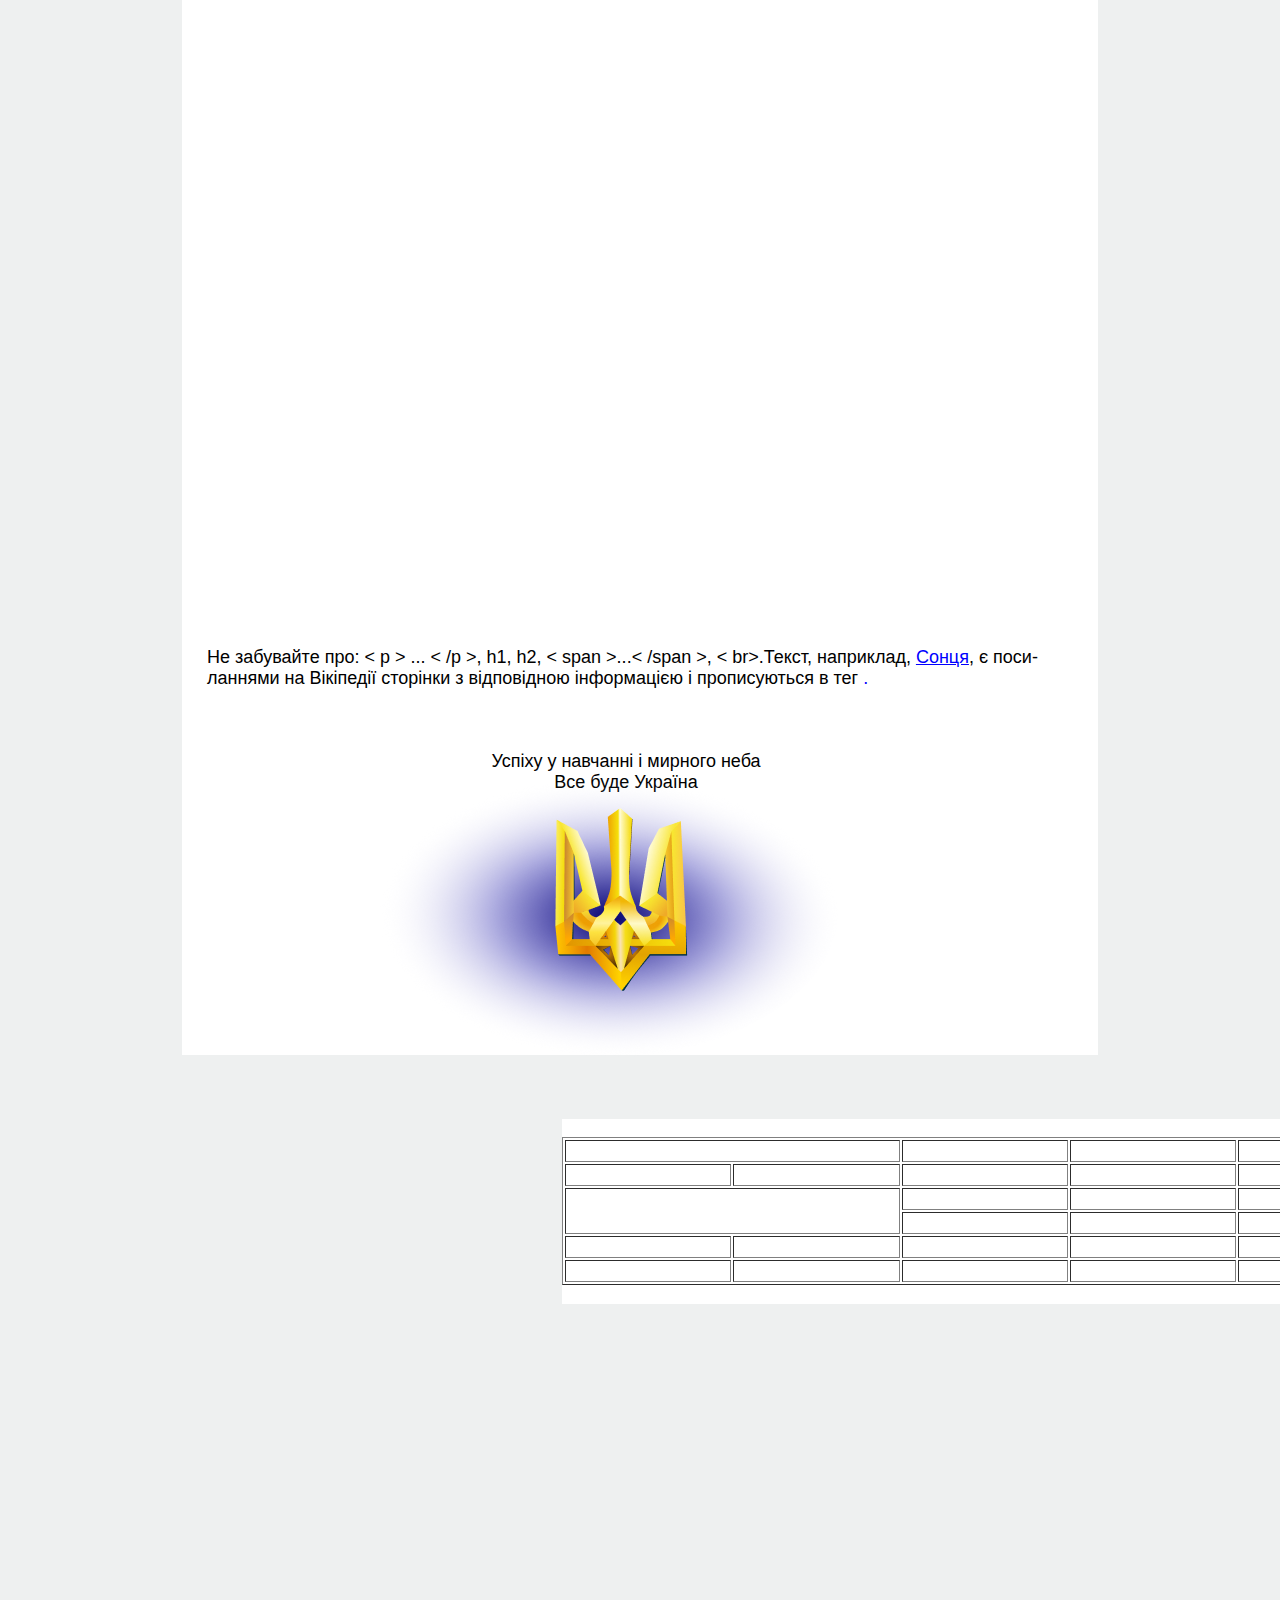
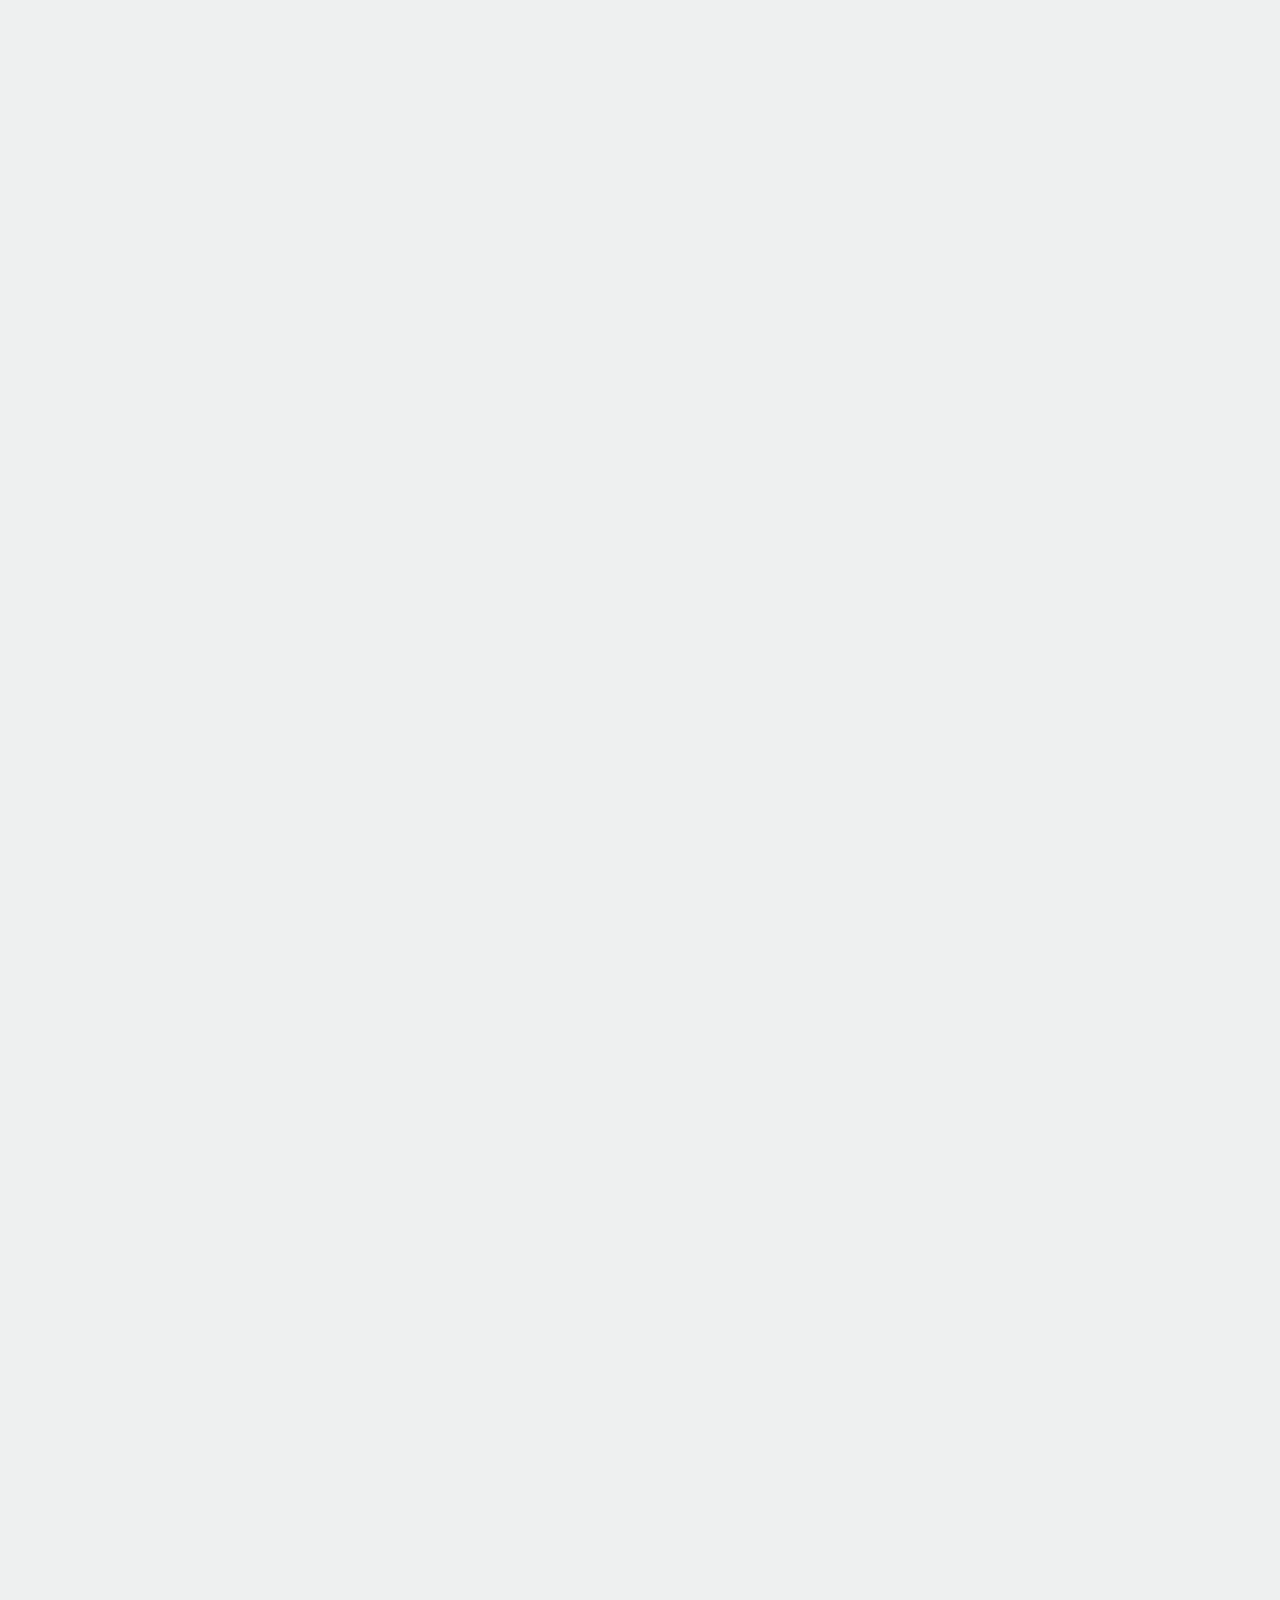
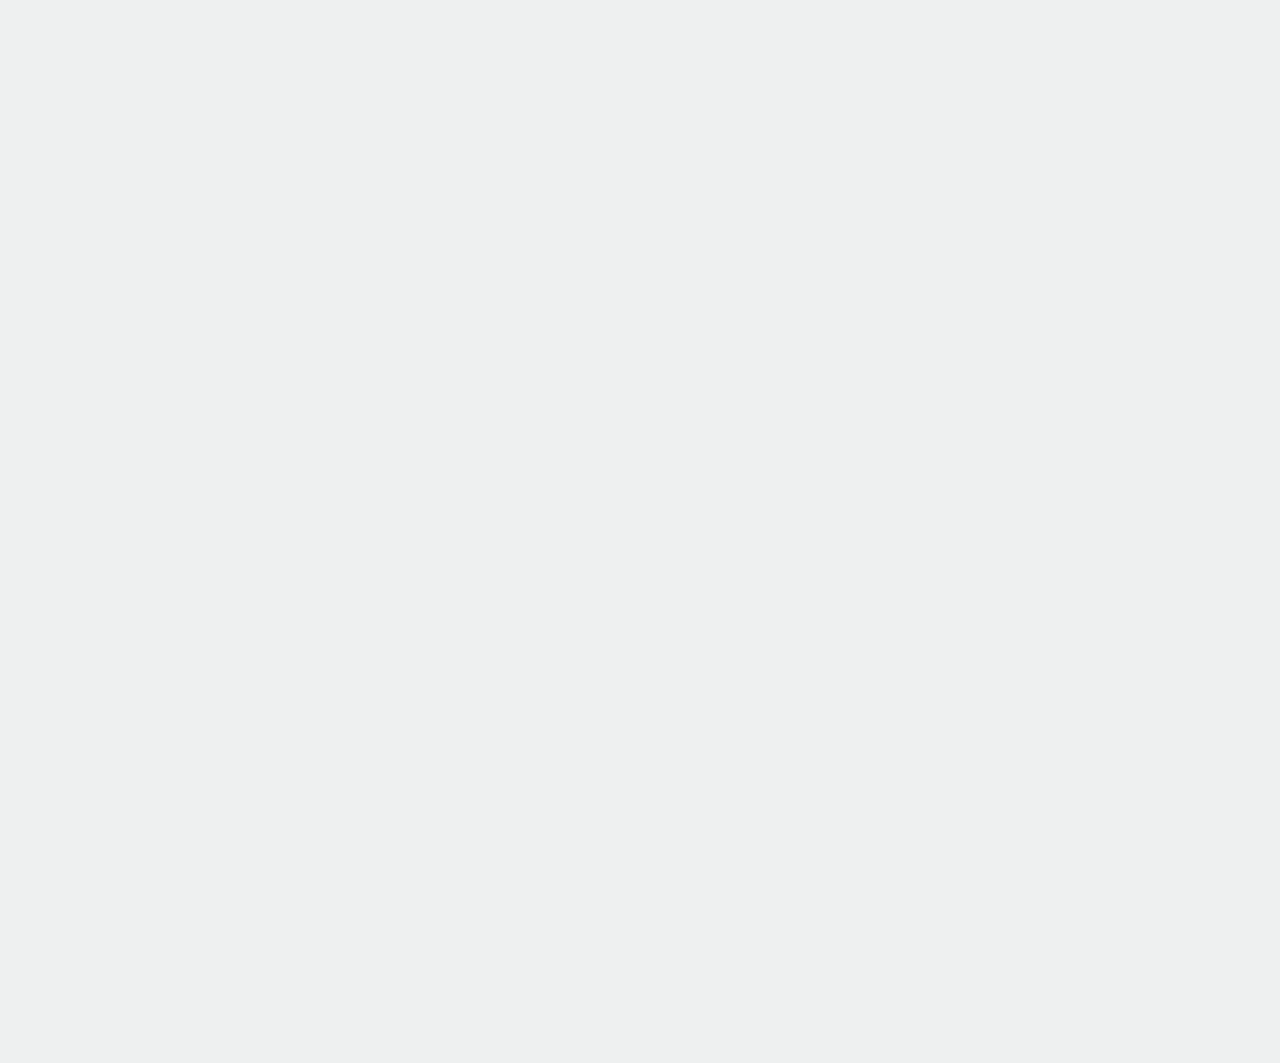
<file: HW_html_css/HW_2/index.html>
<!DOCTYPE html>
<html lang="uk">
<head>
    <meta charset="UTF-8">
    <meta name="viewport" content="width=device-width, initial-scale=1.0">
    <title>HW2</title>
     <style>
        a {
            color: blue;
        }
        body {
            background-color: rgb(238, 240, 240);
            height: 9020px;
        }
      .container {
            font-family: Arial;
            width:916px;
            height: 5820px;
            /* border: 5px solid; */
            /* border-color: blue; */
            background-color:#FFF;
            margin: 10px auto;
            
    
    

        }
        .text {
            text-align: center;
            margin: 35px 139px 0px 141px ;
            width: 30x;
            font-family: inter;
            font-size: 20px;
        }
        .text_1 {
            box-sizing:content-box;
            color: #000;
            margin: 0px auto  ;
            text-align: center;
            /* font-family: Inter; */
            font-size: 36px;
            font-style: normal;
        
            /* line-height: normal; */
    
        }
        .text_3 {
            color: #000;
            display: inline-block;
            
            
            font-size: 32px;
           
            font-weight: 400px;
            line-height: normal;
            text-align: left;
            margin: 0px 25px;
        }
        .image {
   
            text-align: center;
            box-sizing: content-box;
            width: 300;    
            
        }
        .sen {
            color: #000;
            font-size: 18px;
            margin: 9px  25px;
        }
        .ven {
            width: 400px;
            margin: 62px 491 0 25px;
        }
        .ven-word {
            color: #000;
            font-size: 32px;
            
            font-weight: 400px;
                      
            margin: 0px 6px 14px 762px;
        }
        .ven-text {
            color: #000;
            
            font-size: 18px;
            margin: 0px  25px;
        }
        .Earth {
            width: 420px;
            height: 400px;
            margin: 47px 25px 9px 472px;
        }
        .earth-word {
            color:  #000;
            display: inline-block; 
            width: 100%;            
            font-size: 32px;           
            font-weight: 400px;
            text-align: center;
            
            
        }
        .earth-text {
            color:  #000;
            display: inline-block; 
            text-align: center;
            width: 95%; 
            margin: 9px 25px 0px 25px;           
        }
        .image-mars {
            width: 400px;
            margin: 31px 256px 41px 256px; 
        }
        .word-mars {
            color: #000;
            display: inline-block;
            
            
            font-size: 32px;
           
            font-weight: 400px;
            /* line-height: normal; */
            text-align: left;
            margin: 0px 25px;
        }
        .text-mars {
            color: #000;
            font-size: 18px;
            margin: 9px  25px;
        }
        .image-upiter{
            width: 866px;
            height: 465px;
            margin: 0px 24px 2px 26px;
        }
        .word-upiter {
            color:  #000;
            display: inline-block; 
            width: 100%;            
            font-size: 32px;           
            font-weight: 400px;
            text-align: center;
            
            
        }
        .text-upiter {
            color:  #000;
            display: inline-block; 
            text-align: center;
            width: 95%; 
            margin: 9px 25px 9px 25px;           
        }
        .image-saturn{
            width: 866px;
            height: 467px;
            margin: 0px 24px 9px 26px;
        }
        .word-saturn {
            color:  #000;
            display: inline-block; 
            width: 100%;            
            font-size: 32px;           
            font-weight: 400px;
            text-align: center;
            margin: -17px auto 0px;
            
            
        }
        .text-saturn {
            color:  #000;
            display: inline-block; 
            text-align:left;
            width: 95%; 
            margin: 9px 25px 9px 25px;           
        }
        .image-uran {
            width: 450px;
            height: 457.882px; 
            margin: 31px 441px 20px 25px;
        }
        .word-uran {
            color:  #000;
            display: inline-block; 
            width: 95%;            
            font-size: 32px;           
            font-weight: 400px;
            text-align: right;
            margin: -15px 25px auto;
            
            
        }
        .text-uran {
            color:  #000;
            display: inline-block; 
            text-align:left;
            width: 95%; 
            margin: 9px 25px 9px 25px;           
        }
        .image-nep {
            width: 454px;
            height: 452px;
            margin: 54px 20px 0px 414px; 
        }
        .word-nep {
            color: #000;
            display: inline-block;
            
            
            font-size: 32px;
           
            font-weight: 400px;
            /* line-height: normal; */
            text-align: left;
            margin: -15px 0px 11px 25px;
        }
        .text-nep {
            color: #000;
            font-size: 18px;
            margin: 0px  25px;
        }
        .gerb {
            display: inline-block;
            width: 556px;
            /* height: 5820px; */
            text-align: center;
            margin: -26px 15%;

        }
        .t2 {
            color: #000;
            font-size: 18px;
            width:97%;
            margin: 825px  25px 62px 25px;

        }
        .t3 {
            
            width: 300px;
            color: #000;
            font-size: 18px;
            font-weight: 400px;
            margin: 0 292px 0 294px ;
            text-align: center;
            
        }
        .tb {
            width: 1024px;
            height:185px;
            background-color: #FFF;
            border: 2px colid;
            margin: 64px 0 0 554px;
            border-color: #000;
            color: #FFF;
        }

    </style>
</head>
<body> 
   <div class="container">
   <div class="text">HW2</div>
   <div class="text_1">ПЛАНЕТИ СОНЯЧНОЇ СИСТЕМИ</div>
    <div class="image"><img src="./image/меркурій.png" alt="меркурій"></div>
   <span class="text_3">Меркурій</span>
        <div class="sen">
    Найближча до <a href="https://uk.wikipedia.org/wiki/%D0%A1%D0%BE%D0%BD%D1%86%D0%B5" target="_blank">Сонця</a> планета Сонячної системи. Обертається навколо 
    Сонця за 87,969 земних діб. Меркурій належить до внутрішніх планет, оскільки його орбіта лежить ближче до Сонця, ніж пояс астероїдів. Після позбавлення Плутона статусу планети Меркурій є найменшою планетою Сонячної системи.
        </div>
            <div class="ven"><img src="./image/венера.png" alt="Венера"></div>
                <div class="ven-word">
                    Венера
                 </div>
                <div class="ven-text">
                    Друга від Сонця та шоста за розміром планета <a href="https://uk.wikipedia.org/wiki/%D0%A1%D0%BE%D0%BD%D1%8F%D1%87%D0%BD%D0%B0_%D1%81%D0%B8%D1%81%D1%82%D0%B5%D0%BC%D0%B0" target="_blank">Сонячної системи</a>. <a href="https://ru.wikipedia.org/wiki/%D0%92%D0%B5%D0%BD%D0%B5%D1%80%D0%B0#%D0%9F%D1%80%D0%BE%D1%85%D0%BE%D0%B6%D0%B4%D0%B5%D0%BD%D0%B8%D0%B5_%D0%BF%D0%BE_%D0%B4%D0%B8%D1%81%D0%BA%D1%83_%D0%A1%D0%BE%D0%BB%D0%BD%D1%86%D0%B0" target="_blank">Період обертання</a> навколо Сонця — 224,7 земних діб. Названа на честь Венери, богині кохання з римського пантеону. Це єдина з восьми планет Сонячної системи, яка отримала назву на честь жіночого божества. За розміром майже така ж, як і Земля.
                </div>
                    <div class="Earth">
                        <img src="./image/земля.png" alt="Земля">
                    </div>
                    <span class="earth-word">
                        Земля
                    </span>
                    <div class="earth-text">
                        Третя від Сонця планета Сонячної системи, єдина планета, на якій відоме життя, домівка людства. Земля належить до планет земної групи і є найбільшою з цих планет 
                        у Сонячній системі. Землю іноді називають світом, латинською назвою Терра або грецькою — Гея.
                    </div>
                    <div class="image-mars"><img src="./image/марс.png" alt="марс"></div>
                    <span class="word-mars">Марс</span>
                         <div class="text-mars">
                            Четверта планета Сонячної системи за відстанню від Сонця та сьома за розміром і масою. Названа на 
                            честь <a href="https://rue.wikipedia.org/wiki/%D0%9C%D0%B0%D1%80%D1%81_(%D0%BF%D0%BB%D0%B0%D0%BD%D0%B5%D1%82%D0%B0)">Марса</a>  — давньоримського бога війни. Іноді Марс називають «червоною планетою» через червонуватий колір поверхні.
                         </div>
                         <div class="image-upiter"><img src="./image/Юпітер.png" alt="Юпітер"></div>
                    <span class="word-upiter">Юпітер</span>
                         <div class="text-upiter">
                            П'ята від Сонця та найбільша планета Сонячної системи. Відстань Юпітера від Сонця змінюється в межах від 4,95 до 5,45 а. о. 
                            (740—814 млн км), середня відстань 5,203 а. о. (778 млн км). Разом із Сатурном, Ураном і Нептуном Юпітер класифікують як  <a href="https://uk.wikipedia.org/wiki/%D0%93%D0%B0%D0%B7%D0%BE%D0%B2%D1%96_%D0%B3%D1%96%D0%B3%D0%B0%D0%BD%D1%82%D0%B8" target="_blank">газового гіганта.</a>  
                         </div>
                         <div class="image-saturn"><img src="./image/сатурн.png" alt="Сатурн"></div>
                         <span class="word-saturn">Сатурн</span>
                              <div class="text-saturn">
                                Шоста за віддаленістю від Сонця та друга за розмірами планета Сонячної системи. 
                                Сатурн швидко обертається навколо своєї осі (з періодом — 10,23 години), складається переважно з рідкого <a href="#">водню</a>
                                і <a href="#">гелію</a>, має товстий шар <a href="">атмосфери</a>. Навколо Сонця Сатурн обертається за 29,46 земних років на середній відстані 
                                1427 млн км. Екваторіальний діаметр верхньої межі хмар — 120 536 км, а полярний — на кілька сотень кілометрів менший. 
                              </div>
                              <div class="image-uran"><img src="./image/уран.png" alt="Уран"></div>
                         <span class="word-uran">Уран</span>
                              <div class="text-uran">
                                Сьома від Сонця велика планета Сонячної системи, що належить до планет-гігантів. Діаметр Урана в 4 рази, а його 
                                маса — в 14,5 раза більші за земні, що робить його третьою за діаметром і четвертою за масою планетою Сонячної системи. 
                              </div>
                              <div class="image-nep"><img src="./image/нептун.png" alt="Нептун"></div>
                         <span class="word-nep">Нептун</span>
                              <div class="text-nep">
                                Планета Сонячної системи, восьма за віддаленістю від Сонця. Вона четверта за розміром у Сонячній системі, третя за масою і належить до планет-гігантів. Її орбіта перетинається з орбітою Плутона в деяких місцях. 
                                Також орбіту Нептуна перетинає <a href="https://uk.wikipedia.org/wiki/%D0%9A%D0%BE%D0%BC%D0%B5%D1%82%D0%B0_%D0%93%D0%B0%D0%BB%D0%BB%D0%B5%D1%8F" target="_blank">комета Галлея</a>. Маса 
                                Нептуна у 17,2 рази, а діаметр екватора у 3,9 рази більший за земний. Планета названа на честь римського бога морів.
                              </div>
                                <div class="t2">
                                    Не забувайте про:  < p > ... < /p >,   h1,   h2, < span >...< /span >, < br>.Текст, наприклад,  
                                    <a href="#">Сонця</a>, є поси-ланнями на Вікіпедії сторінки з відповідною інформацією і прописуються в тег <a>.
                                </div>
                                <div class="t3">
                                    Успіху у навчанні і мирного неба <br>
                                     Все буде Україна
                                </div>



                              <div class="gerb">
                                <img src="./image/герб.png" alt="герб">
                              </div>



   

    </div>

    <div class="tb">
        <table border="1" width="1014"  ;>
            <tbody>
                <tr>
                    <td colspan="2">1</td>
                    
                    <td>2</td>
                    <td>3</td>
                    <td colspan="2">4</td>
                    
                </tr>
            
            
                <tr>
                    <td>1</td>
                    <td>2</td>
                    <td>3</td>
                    <td>4</td>
                    <td>5</td>
                    <td>6</td>
                </tr>
                <td rowspan="2" colspan="2">1</td>>1</td>
                
                <td>3</td>
                <td>4</td>
                <td>5</td>
                <td rowspan="4">6</td>
                </tr>
                    <tr>
                    
                    <td>3</td>
                    <td>4</td>                    
                    <td>5</td>
                   
                    </tr>
                        <tr>
                        <td>1</td>
                        <td>2</td>
                        <td>3</td>
                        <td>4</td>
                        <td>5</td>
                       
                        </tr>
                <tr>
                    <td>1</td>
                    <td>2</td>
                    <td>3</td>
                    <td>4</td>
                    <td>5</td>
                   
                </tr>
                
            </tbody>

        </table>
    </div>

    
    
</body>
</html>
</file>
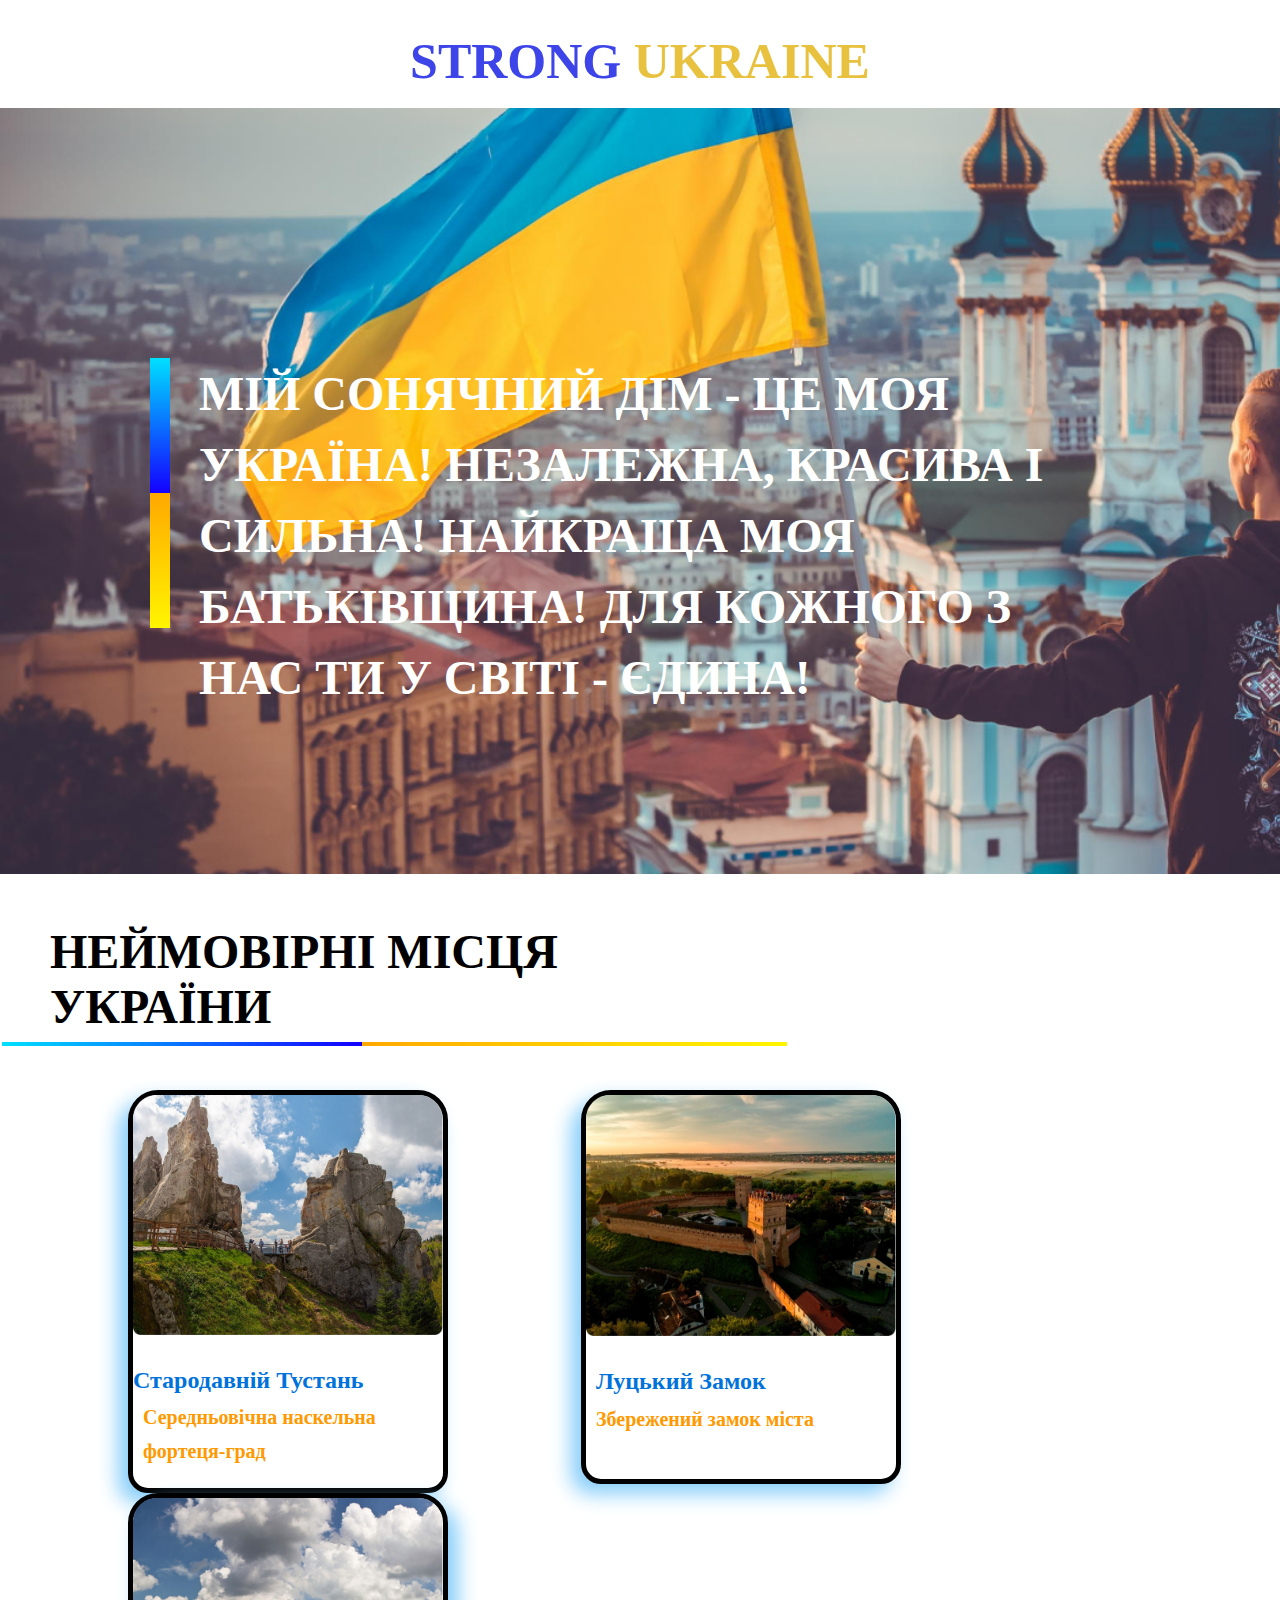
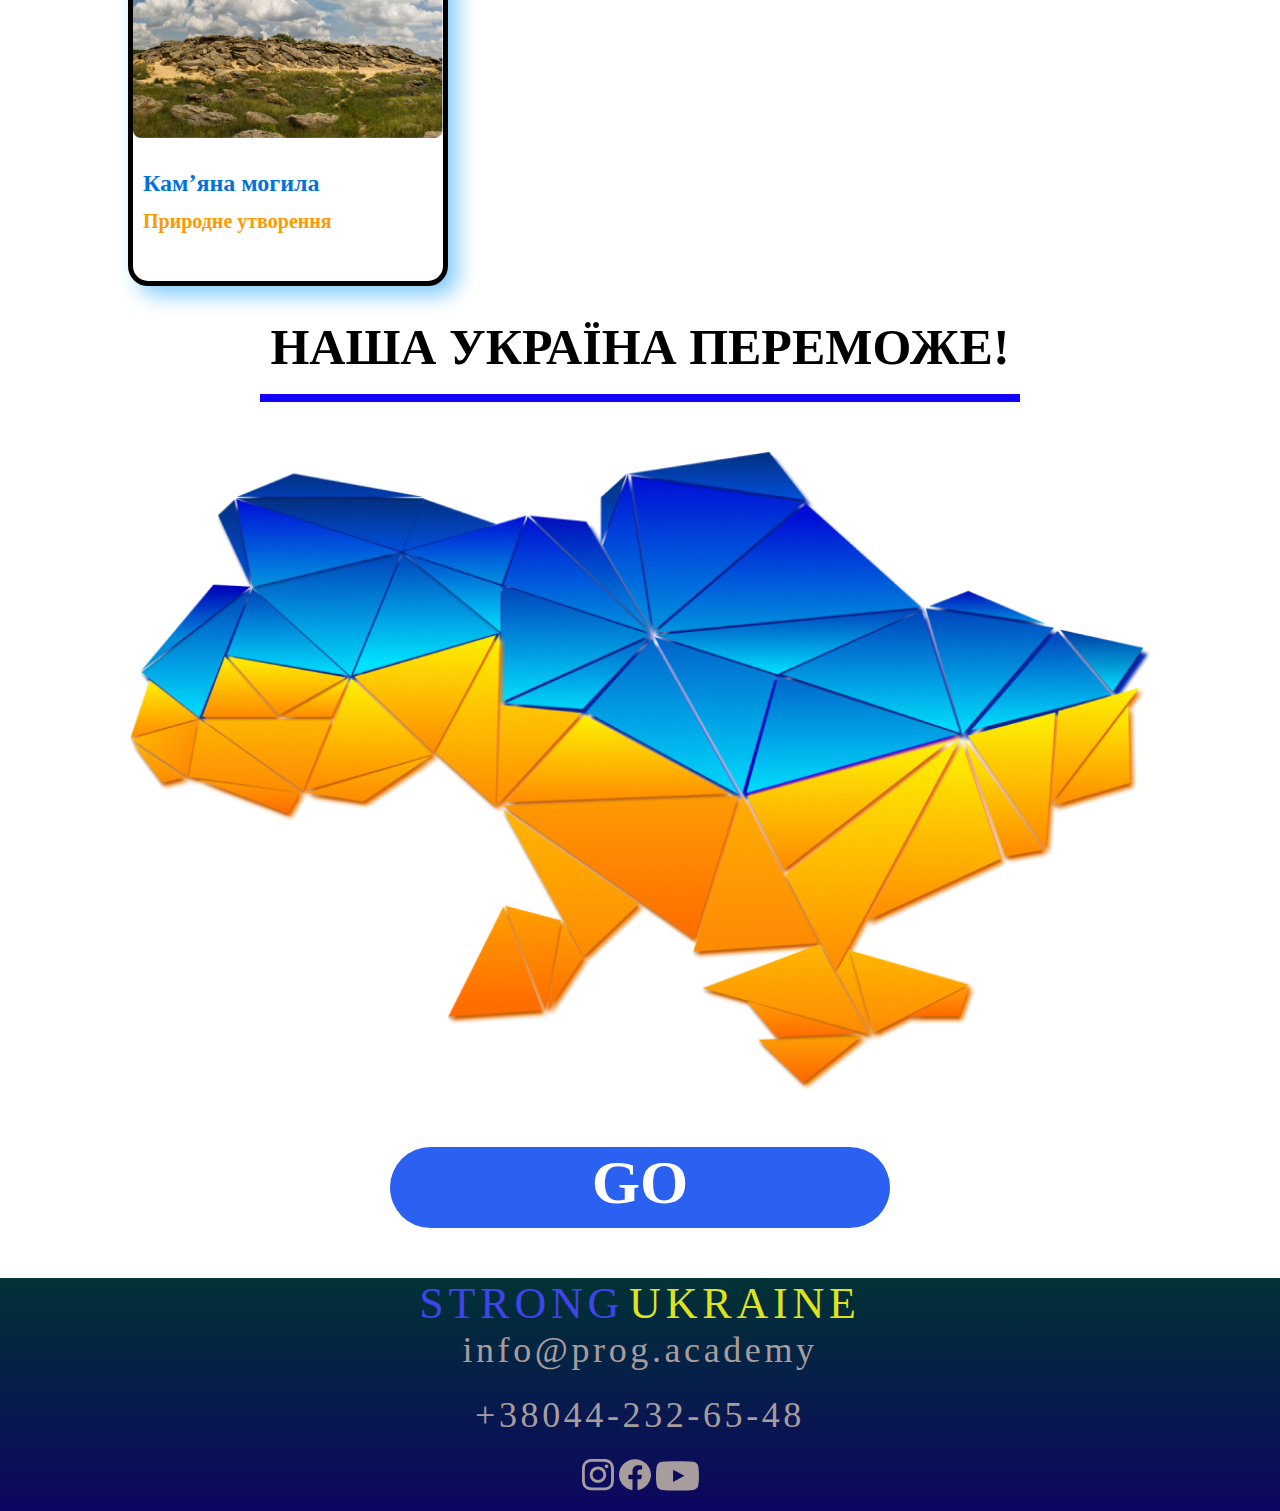
<file: HW_html_css/HW_3/index.html>
<!DOCTYPE html>
<html lang="uk">
  <head>
    <meta charset="utf-8">
    <title>HW_3</title>
    <link rel="stylesheet" href="./style/style.css">
  </head>
  <body>
    <div class="header">
      <span class="header-strong">STRONG</span> 
        <span class="header-ukraine">UKRAINE</span>
        </div>
      
    </div>
    <div class="baner">
      <div class="rectangle">
        <div class="rectangle-blue"></div>
          <div class="rectangle-yellow"></div>
      </div>
          <div class="text">
            МІЙ СОНЯЧНИЙ ДІМ - ЦЕ МОЯ УКРАЇНА! 
            НЕЗАЛЕЖНА, КРАСИВА І СИЛЬНА! НАЙКРАЩА МОЯ 
            БАТЬКІВЩИНА! ДЛЯ КОЖНОГО З НАС ТИ У СВІТІ - 
            ЄДИНА!
          </div>
    </div>
        <div class="text2">
          НЕЙМОВІРНІ МІСЦЯ УКРАЇНИ
      </div>
          <div class="rectangle_2">
              <div class="rectangle_2-blue"></div>
              <div class="rectangle_2-yellow"></div>
          </div>
          <br><br>
      
  <div class="card">        
            <div class="card-t"><a href="#">
            <img class="tustan" src="image/tustan.png" alt="Тустань">
            <p><span class="tustan-footer">Стародавній Тустань</span><br>
              <span class="tustan-end">Середньовічна наскельна <br>фортеця-град</span>
            </p>
          </a>
            </div>
            <div class="card l-m4" ><a href="#">
              <img class="luck" src="image/lucky zamok.png" alt="луцький замок">
              <p><span class="luck-footer">Луцький Замок</span><br>
                <span class="luck-end">Збережений замок міста</span><br><br>
              </p>
            </a>
            </div>
          <div class="card-k"><a href="#">
            <img class="kamyan" src="image/kamyan.png" alt="камʼяна могила">
            <p><span class="kamyan-footer">Камʼяна могила</span><br>
              <span class="kamyan-end">Природне утворення</span><br><br>
            </p>
          </a>
          </div>
    </div>  
    
      <div class="ukraine">
        НАША УКРАЇНА ПЕРЕМОЖЕ!
      </div>
  <div class="map">
    <img src="image/prog uk.png" alt="Україна">
  </div>
  <a href="#"><div class="go">GO</div></a>
    <div class="footer">
      <span class="footer-strong"> STRONG</span>
      <span class="footer-ukraine">UKRAINE</span>
      <br>
      <span class="mail"><a href="mailto">info@prog.academy
              </a></span>
              <br><br>
      <span class="footer-phone">+38044-232-65-48</span>
      <br><br>
      <div class="icon">
        
        <a href="#"><svg xmlns="http://www.w3.org/2000/svg" width="32" height="32" viewBox="0 0 32 32" fill="none">
          <path d="M16 0C11.6533 0 11.1107 0.0195825 9.404 0.0939958C7.7 0.172326 6.54 0.43473 5.52 0.822463C4.468 1.22194 3.57467 1.7585 2.68533 2.62927C1.796 3.50004 1.24667 4.37342 0.84 5.40476C0.444 6.40346 0.174667 7.53924 0.096 9.20767C0.016 10.8787 0 11.41 0 15.666C0 19.9219 0.02 20.4532 0.096 22.1243C0.176 23.7914 0.444 24.9285 0.84 25.9272C1.248 26.9559 1.796 27.8318 2.68533 28.7027C3.57467 29.5721 4.46667 30.1112 5.52 30.5095C6.54133 30.8959 7.70133 31.1609 9.404 31.2379C11.1107 31.3163 11.6533 31.3319 16 31.3319C20.3467 31.3319 20.8893 31.3123 22.596 31.2379C24.2987 31.1596 25.46 30.8959 26.48 30.5095C27.5307 30.11 28.4253 29.5721 29.3147 28.7027C30.2027 27.8318 30.7533 26.9598 31.16 25.9272C31.5547 24.9285 31.8253 23.7914 31.904 22.1243C31.984 20.4532 32 19.9219 32 15.666C32 11.41 31.98 10.8787 31.904 9.20767C31.824 7.54055 31.5547 6.40216 31.16 5.40476C30.752 4.37472 30.2027 3.50004 29.3147 2.62927C28.4253 1.7585 27.5347 1.22064 26.48 0.822463C25.46 0.43473 24.2987 0.17102 22.596 0.0939958C20.8893 0.015666 20.3467 0 16 0ZM16 2.81987C20.2707 2.81987 20.78 2.84076 22.4667 2.91257C24.0267 2.98437 24.8733 3.23763 25.436 3.45434C26.1853 3.73763 26.716 4.07707 27.2787 4.62407C27.8373 5.17238 28.184 5.69327 28.4733 6.42696C28.692 6.97788 28.9533 7.80687 29.024 9.3343C29.1 10.987 29.1173 11.4831 29.1173 15.666C29.1173 19.8488 29.0973 20.3462 29.0187 21.9977C28.9373 23.5251 28.6773 24.354 28.4573 24.905C28.1587 25.6386 27.8187 26.1582 27.2587 26.7092C26.7 27.2561 26.16 27.5956 25.4187 27.8788C24.8587 28.093 23.9987 28.3488 22.4387 28.4181C20.74 28.4925 20.24 28.5094 15.96 28.5094C11.6787 28.5094 11.1787 28.4898 9.48133 28.4129C7.92 28.3332 7.06 28.0786 6.5 27.8632C5.74133 27.5708 5.22 27.2379 4.66133 26.6896C4.1 26.1426 3.74133 25.6138 3.46133 24.888C3.24133 24.3397 2.98267 23.4977 2.90133 21.9702C2.84133 20.3253 2.82 19.8174 2.82 15.6464C2.82 11.474 2.84133 10.9649 2.90133 9.30036C2.98267 7.77293 3.24133 6.93219 3.46133 6.38388C3.74133 5.63975 4.1 5.1306 4.66133 4.58099C5.22 4.03398 5.74133 3.6815 6.5 3.40865C7.06 3.19194 7.90133 2.93737 9.46133 2.85904C11.1613 2.80029 11.6613 2.78071 15.94 2.78071L16 2.81987ZM16 7.62149C11.46 7.62149 7.784 11.2247 7.784 15.666C7.784 20.1112 11.464 23.7104 16 23.7104C20.54 23.7104 24.216 20.1073 24.216 15.666C24.216 11.2207 20.536 7.62149 16 7.62149ZM16 20.8879C13.0533 20.8879 10.6667 18.5511 10.6667 15.666C10.6667 12.7808 13.0533 10.444 16 10.444C18.9467 10.444 21.3333 12.7808 21.3333 15.666C21.3333 18.5511 18.9467 20.8879 16 20.8879ZM26.4613 7.30425C26.4613 8.34212 25.6 9.18417 24.5413 9.18417C23.4813 9.18417 22.6213 8.34082 22.6213 7.30425C22.6213 6.26769 23.4827 5.42564 24.5413 5.42564C25.5987 5.42434 26.4613 6.26769 26.4613 7.30425Z" fill="#A89D9D"/>
          </svg></a>
          <a href="#"><svg xmlns="http://www.w3.org/2000/svg" width="32" height="32" viewBox="0 0 32 32" fill="none">
            <path d="M32 15.8415C32 7.18997 24.836 0.175537 16 0.175537C7.164 0.175537 0 7.18997 0 15.8415C0 23.6614 5.85067 30.1419 13.5 31.3169V20.3703H9.43733V15.8402H13.5V12.3911C13.5 8.46544 15.8893 6.2957 19.544 6.2957C21.2933 6.2957 23.1253 6.6025 23.1253 6.6025V10.4576H21.1067C19.1187 10.4576 18.4987 11.6652 18.4987 12.9042V15.8415H22.936L22.2267 20.3715H18.4987V31.3181C26.1493 30.1419 32 23.6601 32 15.8415Z" fill="#A89D9D"/>
            </svg></a>
            <a href="#"><svg xmlns="http://www.w3.org/2000/svg" width="43" height="30" viewBox="0 0 43 30" fill="none">
              <path d="M42.1006 4.74213C41.8577 3.85496 41.3786 3.04525 40.7113 2.39407C40.0442 1.7429 39.2121 1.27311 38.2986 1.03177C34.9465 0.154541 21.5 0.154541 21.5 0.154541C21.5 0.154541 8.05354 0.154541 4.69954 1.03177C3.78653 1.27354 2.95499 1.7435 2.2881 2.39462C1.62121 3.04576 1.14235 3.85525 0.899416 4.74213C0 8.01475 0 14.8414 0 14.8414C0 14.8414 0 21.6681 0.899416 24.9407C1.14234 25.8279 1.62141 26.6376 2.28866 27.2887C2.9559 27.9398 3.7879 28.4096 4.70134 28.651C8.05354 29.5282 21.5 29.5282 21.5 29.5282C21.5 29.5282 34.9465 29.5282 38.3005 28.651C39.214 28.4099 40.046 27.9401 40.7133 27.289C41.3806 26.6377 41.8596 25.8279 42.1024 24.9407C43 21.6681 43 14.8414 43 14.8414C43 14.8414 43 8.01475 42.1006 4.74213ZM17.1015 21.0392V8.64361L28.3406 14.8414L17.1015 21.0392Z" fill="#A89D9D"/>
              </svg></a>
      </div>

    </div>
    
       
        
  </body>
</html>
</file>
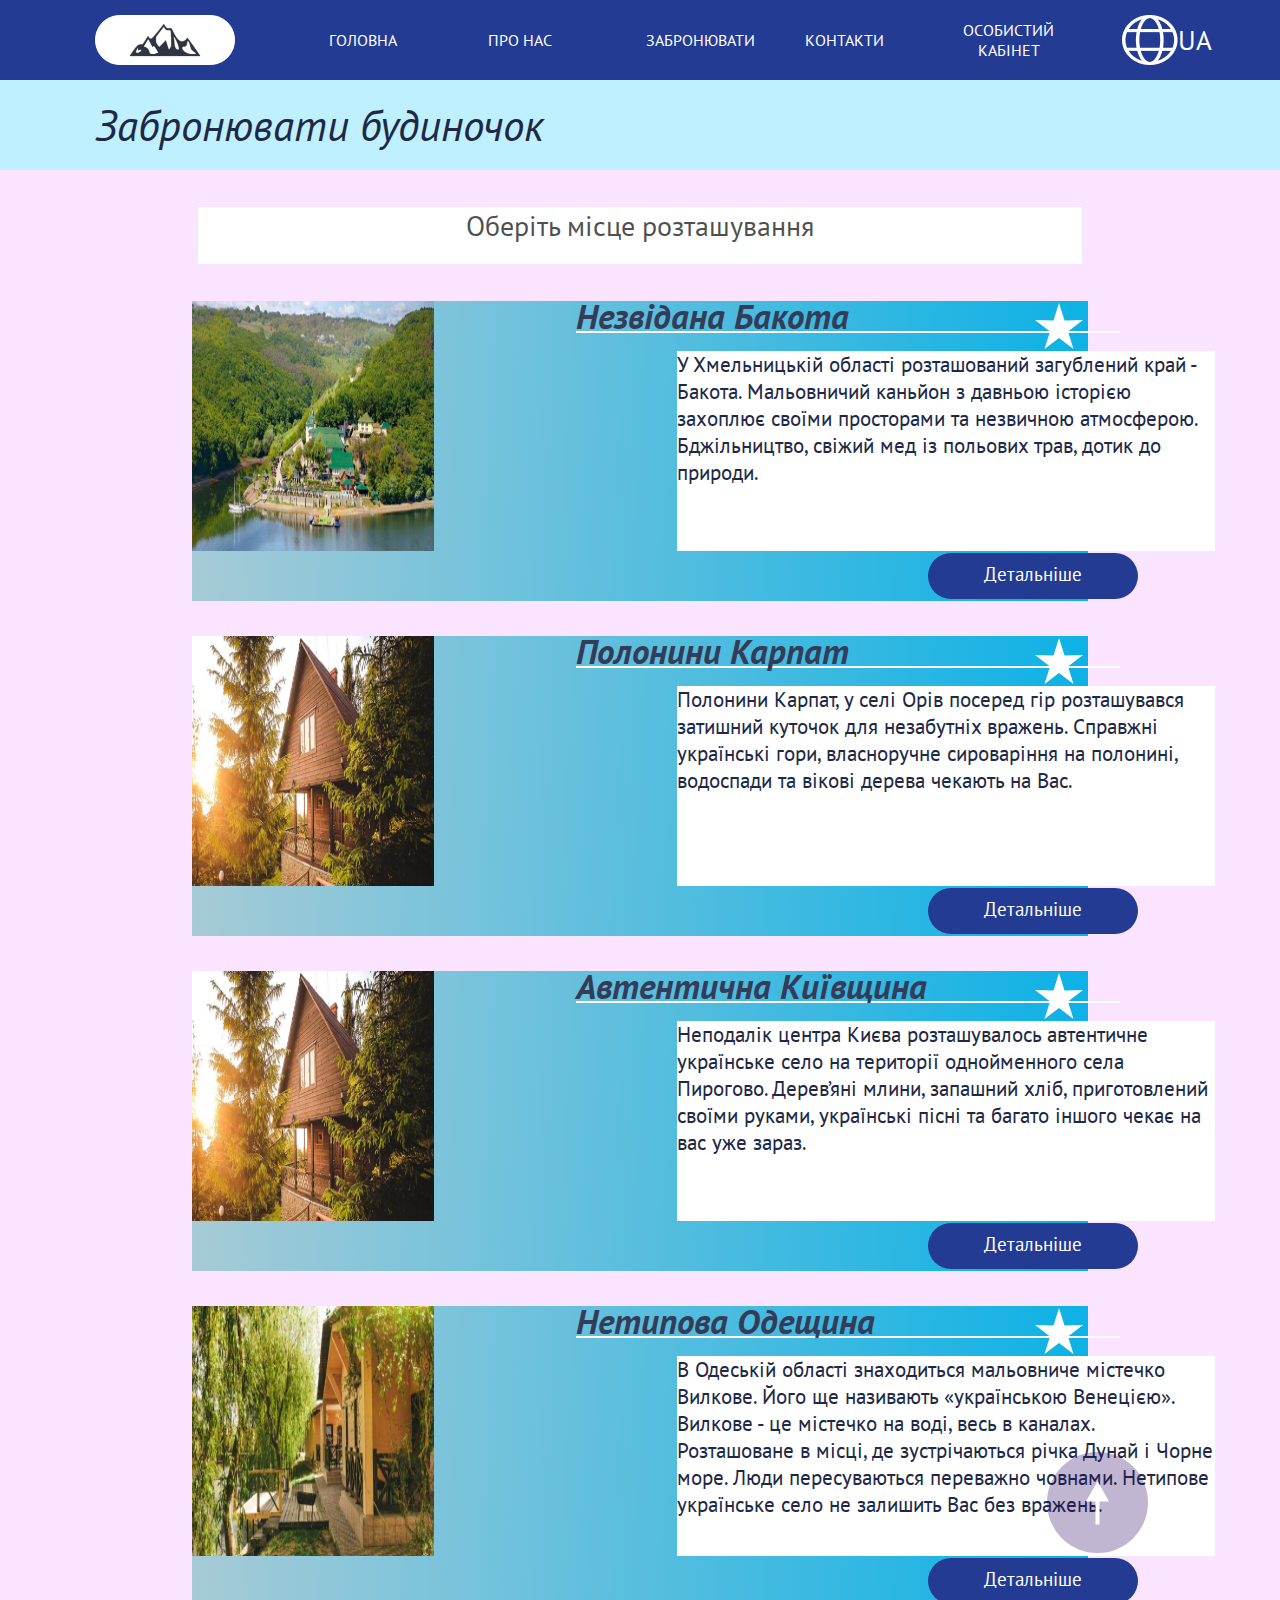
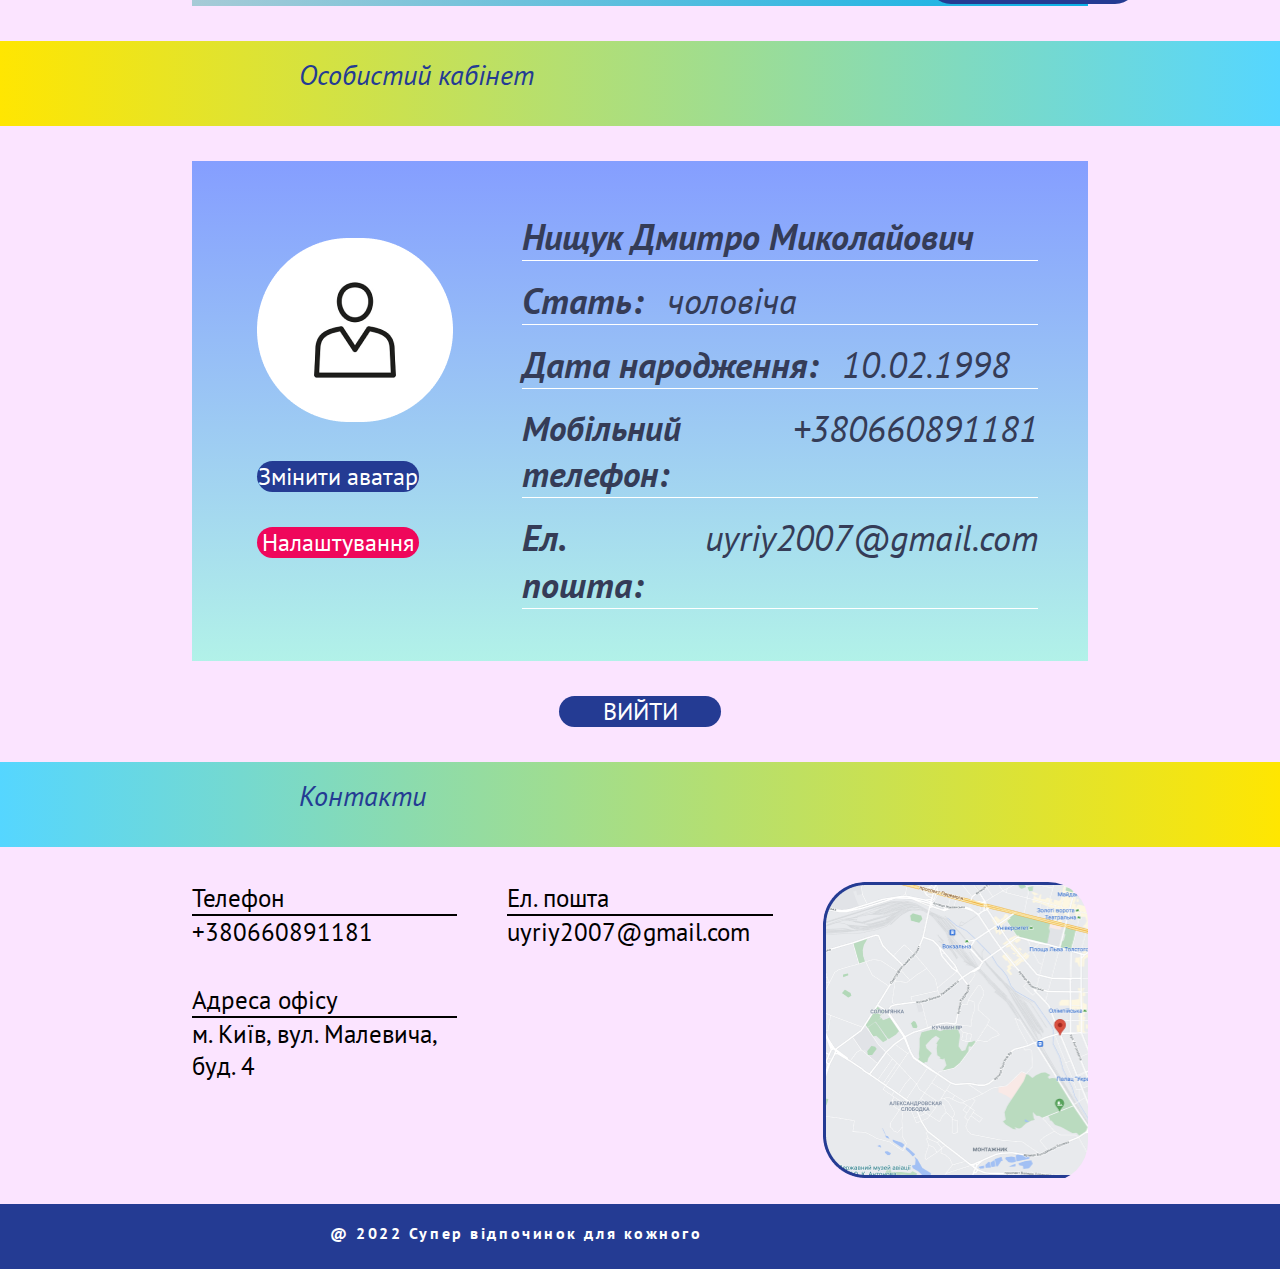
<file: HW_html_css/HW_4/index.html>
<!DOCTYPE html>
<html lang="">
  <head>
    <meta charset="utf-8">
    <title>HW_4</title>
    <link href="https://fonts.googleapis.com/css2?family=Roboto:ital,wght@0,100;0,300;0,400;0,500;0,700;0,900;1,100;1,300;1,400;1,500;1,700&display=swap" rel="stylesheet">
    <link href="https://fonts.googleapis.com/css2?family=PT+Sans:wght@400;700&display=swap" rel="stylesheet">
  <link rel="stylesheet" href="./style/style.css">
   
  </head>
  <body>
    <header>
      <div class="header__nav">
        <div class="logo">
          <img src="./image/лого.png" alt="">
        </div>

        
          <div><a href="#">ГОЛОВНА</a></div>
          <div><a href="#">ПРО НАС</a></div>
          <div><a href="#">ЗАБРОНЮВАТИ</a></div>
          <div><a href="#">КОНТАКТИ</a></div>
          <div><a href="#">ОСОБИСТИЙ КАБІНЕТ</a></div>
          <div class="glob">
            <img src="./image/img глобус.png" alt=""><div class="ua">UA</div>
          </div>
        </div>
          
          
          <div class="subheader">
            <span> Забронювати будиночок</span>
          </div>
        </header>     
    <main>
      <div class="main-header">
          <div class="txt">Оберіть місце розташування</div>
      </div>
      <div class="card">
        <span>Незвідана Бакота</span> 
      <img src="./image/бакота.png" alt="bacota">
      <!-- card_1 bacota-->  
        <div class="card-txt">
          <p>
      
            У Хмельницькій області розташований загублений край - Бакота. Мальовничий каньйон з давньою історією захоплює
            своїми просторами та незвичною атмосферою. Бджільництво,
            свіжий мед із польових трав, дотик до природи.
          </p>
        </div>
        <svg xmlns="http://www.w3.org/2000/svg" width="48" height="46" viewBox="0 0 48 46" fill="none">
  <path d="M0 17L18.5 17.5L24 0L29.5 17.5L48 17L33 28.5L38.5 46L24 35L9.5 46L15 28.5L0 17Z" fill="white"/>
</svg>
<a href="#"><batton class="batton">Детальніше</batton></a>
       </div>     
       <div class="card">
        <span>Полонини Карпат</span> 
      <img src="./image/пирлина карпат.png" alt="Полонини Карпат">
      <!--card_2 Perliny karpat-->  
        <div class="card-txt">
          <p>
      
            Полонини Карпат, у селі Орів посеред гір розташувався 
            затишний куточок для незабутніх вражень. Справжні українські гори, власноручне сироваріння на полонині, 
            водоспади та вікові дерева чекають на Вас.          </p>
        </div>
        <svg xmlns="http://www.w3.org/2000/svg" width="48" height="46" viewBox="0 0 48 46" fill="none">
  <path d="M0 17L18.5 17.5L24 0L29.5 17.5L48 17L33 28.5L38.5 46L24 35L9.5 46L15 28.5L0 17Z" fill="white"/>
</svg>
<a href="#"><batton class="batton">Детальніше</batton>
</a>
</div>
<!--Автентична Київщина -->
<div class="card">
  <span>Автентична Київщина</span> 
<img src="./image/пирлина карпат.png" alt="Автентична Київщина">
  
  <div class="card-txt">
    <p>
      Неподалік центра Києва розташувалось автентичне українське село на території однойменного села Пирогово. Дерев’яні млини, запашний хліб, приготовлений своїми руками,
       українські пісні та багато іншого чекає на вас уже зараз.
    </p>
  </div>
  <svg xmlns="http://www.w3.org/2000/svg" width="48" height="46" viewBox="0 0 48 46" fill="none">
<path d="M0 17L18.5 17.5L24 0L29.5 17.5L48 17L33 28.5L38.5 46L24 35L9.5 46L15 28.5L0 17Z" fill="white"/>
</svg>
<a href="#"><batton class="batton">Детальніше</batton>
</a> 
</div> 
  <!-- Нетипова Одещина-->
<div class="card">
  <span>Нетипова Одещина</span> 
<img src="./image/нетипова одещина.png" alt="Нетипова Одещина">
  
  <div class="card-txt">
    <p>
      В Одеській області знаходиться мальовниче містечко 
      Вилкове. Його ще називають «українською Венецією». 
      Вилкове - це містечко на воді, весь в каналах. 
      Розташоване в місці, де зустрічаються річка Дунай і Чорне море. Люди пересуваються переважно човнами. 
      Нетипове українське село не залишить Вас без вражень.
    </p>
  </div>
  <svg xmlns="http://www.w3.org/2000/svg" width="48" height="46" viewBox="0 0 48 46" fill="none">
<path d="M0 17L18.5 17.5L24 0L29.5 17.5L48 17L33 28.5L38.5 46L24 35L9.5 46L15 28.5L0 17Z" fill="white"/>
</svg>
<a href="#"><batton class="batton">Детальніше</batton>
</a>
<div class="bat"><a href="#">
  <svg xmlns="http://www.w3.org/2000/svg" width="101" height="101" viewBox="0 0 101 101" fill="none">
    <circle cx="50.5" cy="50.5" r="50.5" fill="#300C6A" fill-opacity="0.3"/>
    <path d="M50.5 29L62 49.5H52.5V72.5H48.5V49.5H39L50.5 29Z" fill="white"/>
    </svg></a>
</div> 
</div>
<div class="min_footer">
  <span> Особистий кабінет</span>
</div> 
<div class="pers_data">
    <div class="icon">
       <img src="./image/іконка.png" alt="аватар">
       <a href="#"><div class="avatar">Змінити аватар</div></a>
       <a href="#"><div class="avatar_2">Налаштування</div></a>
    </div>
    <div class="data">
        <div class="item name">
          Нищук Дмитро Миколайович
        </div>
        <div class="item sex">Стать:<span>чоловіча</span></div>
        <div class="item birthday">Дата народження:<span>10.02.1998</div>
        <div class="item phone">Мобільний телефон:<span>+380660891181</span></div>
        <div class="item email">Ел. пошта:<span>uyriy2007@gmail.com</span></div>
    </div>
</div>
<a href="#"><batton class="batton_f">вийти</batton></a>
<div class="footer_h">
  <span> Контакти </span>
</div> 


      
    </main>
    <footer>
      <div class="footer">
        <div class="box">
          <div class="contact">Телефон</div>
          <div class="contact number">+380660891181</div><br><br>
          <div class="contact">Адреса офісу</div>
          <div class="contact number">м. Київ, вул. Малевича, буд. 4</div>
        </div>
        <div class="box">
          <div class="contact">Ел. пошта</div>
          <div class="contact number">uyriy2007@gmail.com</div>
        </div>
        <div class="map"></div>
      </div>
      <div class="basement"><div>@ 2022 Супер відпочинок для кожного</div></div>
    </footer>
  </body>
</html>
</file>
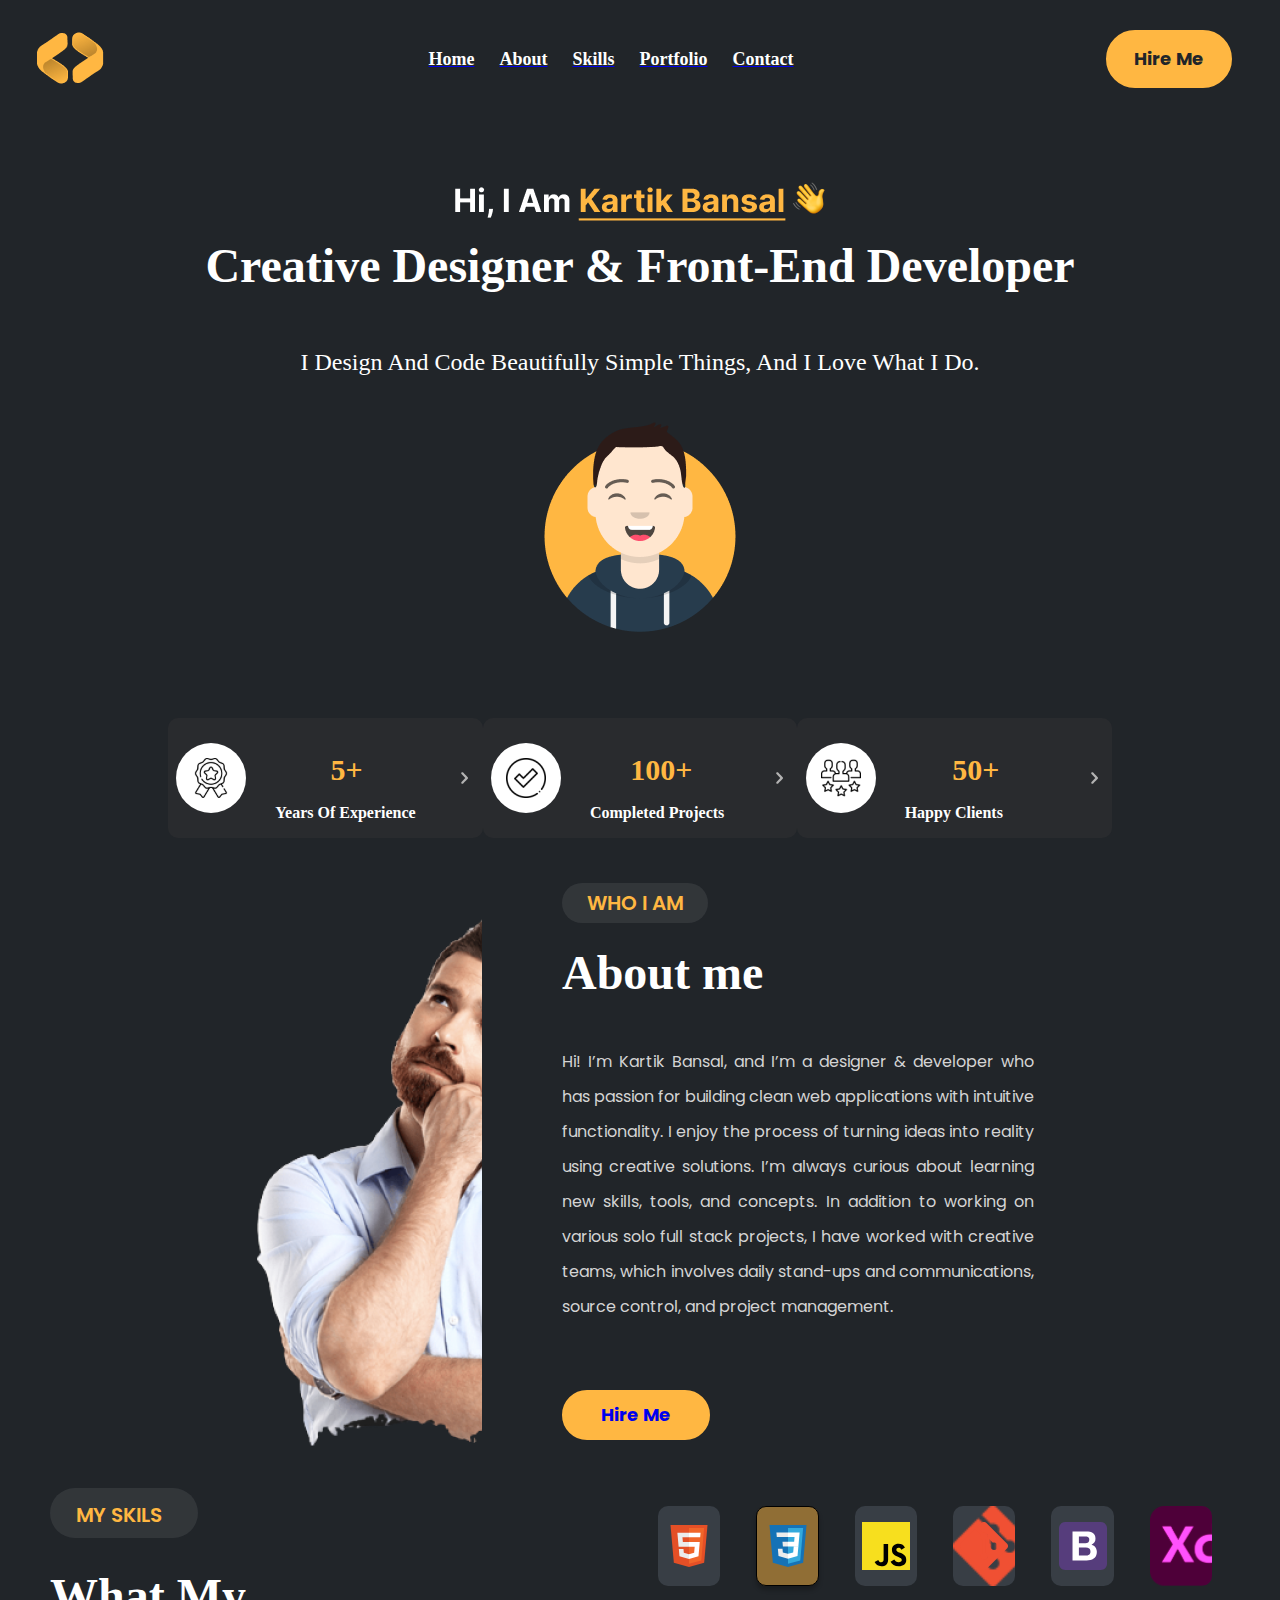
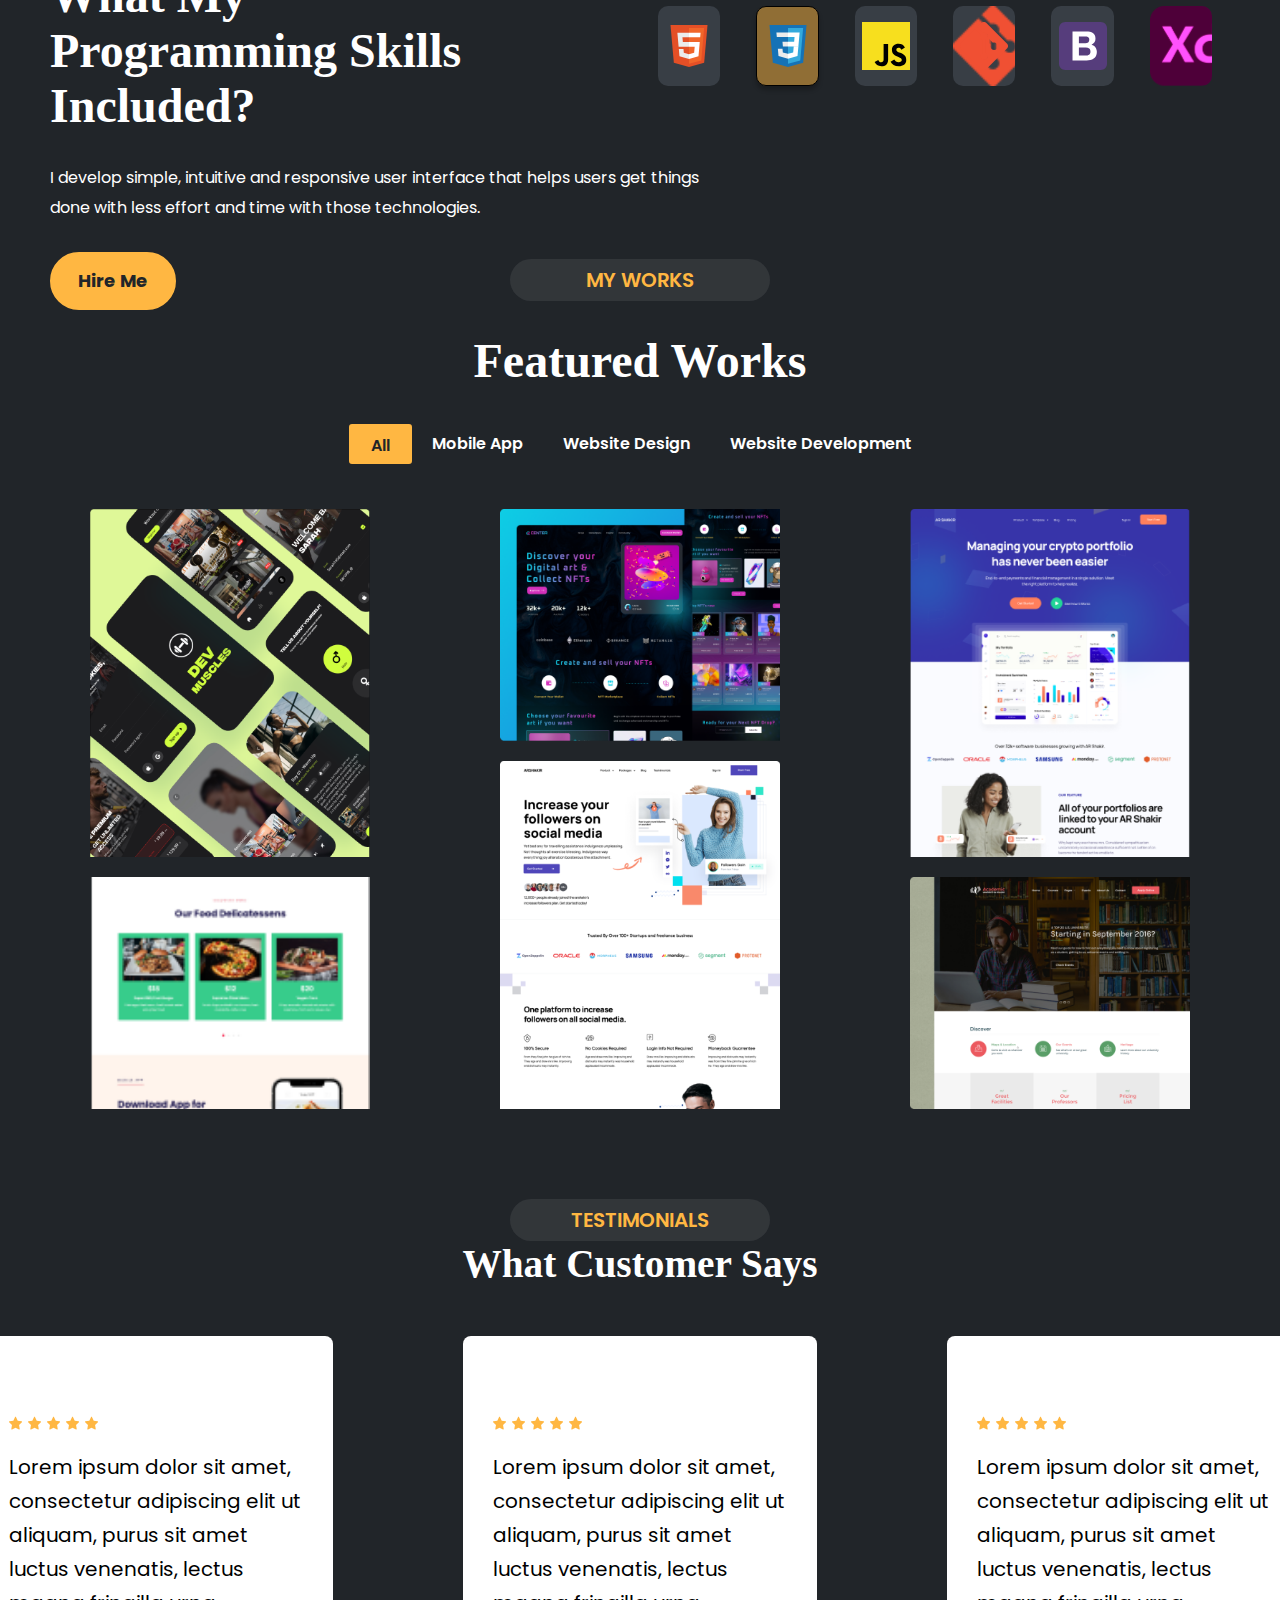
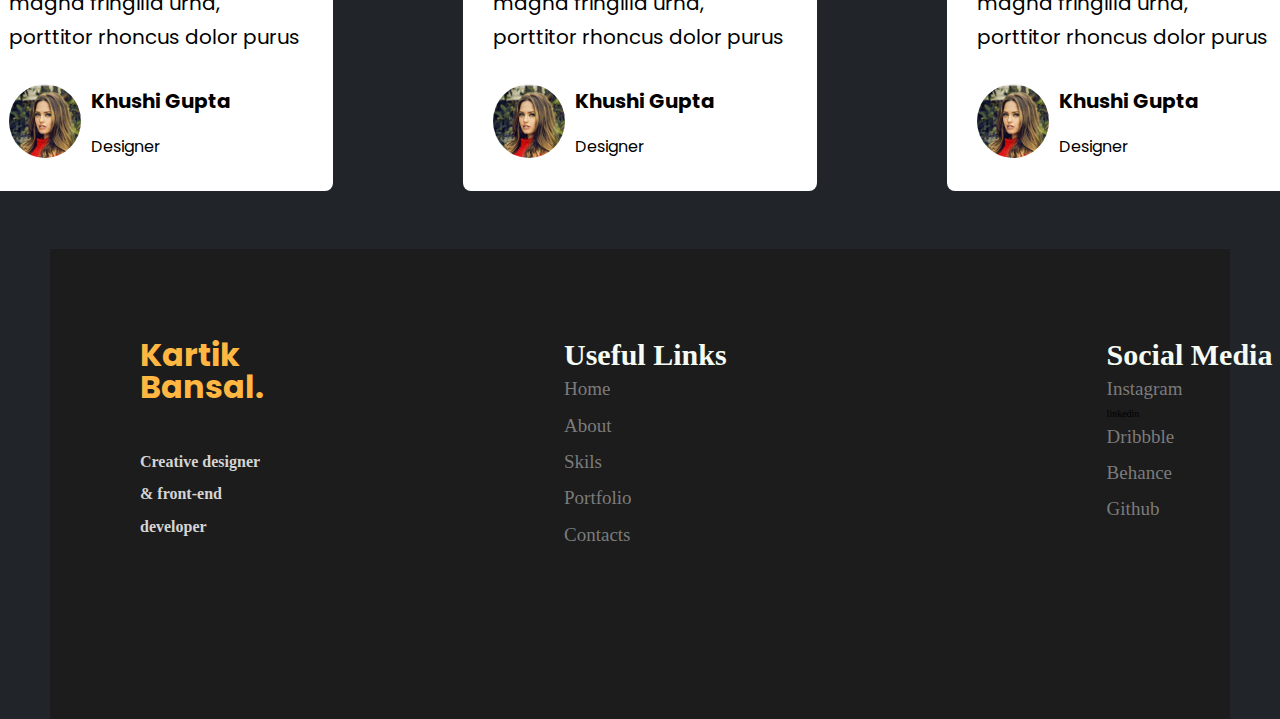
<file: HW_html_css/HW_5/index.html>
<!DOCTYPE html>
<html lang="en">
<head>
    <meta charset="UTF-8">
    <meta name="viewport" content="width=device-width, initial-scale=1.0">
    <title>HW_5</title>
    <link rel="stylesheet" href="./style/style.css">
</head>
<body>
    <div class="header">
        <div class="logo">
            <img src="./image/logo.png" alt="Лого">
        </div>
        <div class="nav">
           <a href="#"><div class="Link">Home</div></a>
            <a href="#"><div class="Link">About</div></a>
            <a href="#"><div class="Link">Skills</div></a>
            <a href="#"><div class="Link">Portfolio</div></a>
            <a href="#"><div class="Link">Contact</div></a>
           
        </div>
        <a href="#"><div class="btn">
            Hire Me
        </div></a>
    </div>
    <main>
        <div class="container">
            <div class="text_1">
                <img src="./image/Hi, I am Kartik Bansal 👋.png" alt="">
                </span></div>
            <div class="text_2">
                Creative designer & front-end developer
            </div>
            <div class="text_3">
                I design and code beautifully simple things, and I love what I do.
            </div>
            <div class="avatar">
                <img src="./image/avataaars 1.png" alt="аватар">
            </div>
        </div>
        <div class="cards">
            <div class="card">
                <div class="svg ellipse">
                    <svg width="40" height="40" viewBox="0 0 40 40" fill="none" xmlns="http://www.w3.org/2000/svg" xmlns:xlink="http://www.w3.org/1999/xlink">
                        <rect width="40" height="40" fill="url(#pattern0)"/>
                        <defs>
                        <pattern id="pattern0" patternContentUnits="objectBoundingBox" width="1" height="1">
                        <use xlink:href="#image0_6_26" transform="scale(0.015625)"/>
                        </pattern>
                        <image id="image0_6_26" width="64" height="64" xlink:href="[data-uri]"/>
                        </defs>
                        </svg>
                        
                        
                        
                </div>
                <div class="one">
                <p>5+</p>
                <p class="two">Years of Experience</p></div>
                    <div class="cursor">
                        <svg width="20" height="20" viewBox="0 0 20 20" fill="none" xmlns="http://www.w3.org/2000/svg">
                            <path d="M9.16301 4.51605C9.58101 4.92405 13.665 9.21105 13.665 9.21105C13.7709 9.31319 13.855 9.4356 13.9126 9.57099C13.9701 9.70638 13.9997 9.85196 13.9997 9.99905C13.9997 10.1461 13.9701 10.2917 13.9126 10.4271C13.855 10.5625 13.7709 10.6849 13.665 10.7871C13.665 10.7871 9.58101 15.0761 9.16301 15.4821C8.74501 15.8901 7.99301 15.9181 7.54801 15.4821C7.10201 15.0481 7.06701 14.4411 7.54801 13.9081L11.295 10.0001L7.54801 6.09205C7.06701 5.55905 7.10201 4.95105 7.54801 4.51605C7.99301 4.08005 8.74501 4.10705 9.16301 4.51605Z" fill="#B3B3B3"/>
                            </svg>
                            
                    </div>
            </div>
            
            <div class="card">
                <div class="svg chek">
                    <img src="./image/svg/check-mark.png" alt="">
                        
                </div>
                <div class="one">
                <p>100+</p>
                <p class="two">Completed Projects</p></div>
                    <div class="cursor">
                        <svg width="20" height="20" viewBox="0 0 20 20" fill="none" xmlns="http://www.w3.org/2000/svg">
                            <path d="M9.16301 4.51605C9.58101 4.92405 13.665 9.21105 13.665 9.21105C13.7709 9.31319 13.855 9.4356 13.9126 9.57099C13.9701 9.70638 13.9997 9.85196 13.9997 9.99905C13.9997 10.1461 13.9701 10.2917 13.9126 10.4271C13.855 10.5625 13.7709 10.6849 13.665 10.7871C13.665 10.7871 9.58101 15.0761 9.16301 15.4821C8.74501 15.8901 7.99301 15.9181 7.54801 15.4821C7.10201 15.0481 7.06701 14.4411 7.54801 13.9081L11.295 10.0001L7.54801 6.09205C7.06701 5.55905 7.10201 4.95105 7.54801 4.51605C7.99301 4.08005 8.74501 4.10705 9.16301 4.51605Z" fill="#B3B3B3"/>
                            </svg>
                            
                    </div>
            </div>
            <div class="card">
                <div class="svg happy">
                    <img src="./image/svg/happy.png" alt="">
                        
                        
                </div>
                <div class="one">
                <p>50+</p>
                <p class="two"> Happy Clients</p></div>
                    <div class="cursor">
                        <svg width="20" height="20" viewBox="0 0 20 20" fill="none" xmlns="http://www.w3.org/2000/svg">
                            <path d="M9.16301 4.51605C9.58101 4.92405 13.665 9.21105 13.665 9.21105C13.7709 9.31319 13.855 9.4356 13.9126 9.57099C13.9701 9.70638 13.9997 9.85196 13.9997 9.99905C13.9997 10.1461 13.9701 10.2917 13.9126 10.4271C13.855 10.5625 13.7709 10.6849 13.665 10.7871C13.665 10.7871 9.58101 15.0761 9.16301 15.4821C8.74501 15.8901 7.99301 15.9181 7.54801 15.4821C7.10201 15.0481 7.06701 14.4411 7.54801 13.9081L11.295 10.0001L7.54801 6.09205C7.06701 5.55905 7.10201 4.95105 7.54801 4.51605C7.99301 4.08005 8.74501 4.10705 9.16301 4.51605Z" fill="#B3B3B3"/>
                            </svg>
                            
                    </div>
            </div>
        </div>
        <div class="row">
            <div class="image">

            </div>
            <div class="Text">
                <a href="#"><div class="elips">
                    Who I am
                
                </a></div>

                <div class="title">
                    <h2>
                       About me 
                    </h2>
                </div>
                <div class="inform">
                    <p>Hi! I’m Kartik Bansal, and I’m a designer & developer who has passion for building clean web applications with intuitive functionality. I enjoy the process of turning ideas into reality using creative solutions. I’m always curious about learning new skills, tools, and concepts. In addition to working on various solo full stack projects, I have worked with creative teams, which involves daily stand-ups and 
                        communications, source control, and project management.
                    </p>
                </div>
                <div class="batton">
                    <a href="#">Hire Me</a>
                </div>
            </div>
        </div>
        <div class="row_2">
            <div class="block_one">
                <div class="first"><a href="#">my skils</a></div></a>
                <div class="two"><p>
                    What My Programming Skills Included?
                </p></div>
                <div class="three"><p>
                    I develop simple, intuitive and responsive user 
                    interface that helps users get things done with less effort and time with those technologies.
                </p></div>
                <div class="four"><a href="#"><div class="btn">
                    Hire Me
                </div></a></div>
                
            </div>
            <div class="block_two">
                <div class="top">
                    <div class="img">
                        <svg xmlns="http://www.w3.org/2000/svg" width="48" height="48" viewBox="0 0 48 48" fill="none">
                            <path d="M8.85298 40.8015L5.48248 3H42.5175L39.1425 40.7955L23.9775 45L8.85298 40.8015Z" fill="#E44F26"/>
                            <path d="M24 41.787L36.255 38.3895L39.138 6.09149H24V41.787Z" fill="#F1662A"/>
                            <path d="M24 20.1105H17.865L17.442 15.363H24V10.7265H12.375L12.486 11.9715L13.6245 24.747H24V20.1105ZM24 32.151L23.979 32.157L18.816 30.7635L18.486 27.066H13.8315L14.481 34.344L23.979 36.981L24 36.975V32.151Z" fill="#EBEBEB"/>
                            <path d="M23.9835 20.1105V24.747H29.6925L29.1555 30.7605L23.9835 32.1555V36.9795L33.489 34.344L33.558 33.561L34.647 21.3555L34.761 20.1105H23.9835ZM23.9835 10.7265V15.363H35.1825L35.2755 14.322L35.487 11.9715L35.598 10.7265H23.9835Z" fill="white"/>
                          </svg>
                    </div>
                    <div class="img css">
                        <svg xmlns="http://www.w3.org/2000/svg" width="48" height="48" viewBox="0 0 48 48" fill="none">
                        <path d="M8.85301 40.8015L5.48401 3H42.516L39.1425 40.7955L23.9775 45L8.85301 40.8015Z" fill="#1572B6"/>
                        <path d="M24 41.787L36.255 38.3895L39.138 6.09149H24V41.787Z" fill="#33A9DC"/>
                        <path d="M24 19.7865H30.135L30.558 15.039H24V10.4025H35.625L35.514 11.646L34.3755 24.423H24V19.7865Z" fill="white"/>
                        <path d="M24.0285 31.827L24.0075 31.833L18.8445 30.438L18.5145 26.7405H13.86L14.5095 34.02L24.006 36.657L24.0285 36.651V31.827Z" fill="#EBEBEB"/>
                        <path d="M29.7405 24.2265L29.1825 30.435L24.012 31.83V36.654L33.516 34.02L33.5865 33.237L34.392 24.2265H29.7405Z" fill="white"/>
                        <path d="M24.0165 10.4025V15.039H12.8175L12.7245 13.9965L12.513 11.646L12.402 10.4025H24.0165ZM24 19.7865V24.423H18.9015L18.8085 23.3805L18.5985 21.03L18.4875 19.7865H24Z" fill="#EBEBEB"/>
                        </svg>
                    </div>
                    <div class="img js">
                        <svg xmlns="http://www.w3.org/2000/svg" width="48" height="48" viewBox="0 0 48 48" fill="none">
                        <g clip-path="url(#clip0_6_170)">
                            <path d="M0 0H48V48H0V0Z" fill="#F7DF1E"/>
                            <path d="M12.621 40.1123L16.2942 37.8892C17.0029 39.1457 17.6475 40.2088 19.1938 40.2088C20.676 40.2088 21.6107 39.6291 21.6107 37.3738V22.0367H26.1214V37.4376C26.1214 42.1095 23.3828 44.2361 19.3872 44.2361C15.7787 44.2361 13.6842 42.3673 12.6208 40.1119L12.621 40.1123ZM28.5715 39.6289L32.2442 37.5024C33.2112 39.0814 34.4678 40.2412 36.6908 40.2412C38.56 40.2412 39.7517 39.3067 39.7517 38.0179C39.7517 36.4714 38.5273 35.9235 36.4652 35.0216L35.3378 34.5379C32.0833 33.1528 29.9247 31.4128 29.9247 27.7397C29.9247 24.3564 32.5022 21.7787 36.5299 21.7787C39.3975 21.7787 41.4597 22.7777 42.9417 25.3875L39.4294 27.6431C38.656 26.2577 37.8186 25.71 36.5297 25.71C35.2086 25.71 34.3708 26.5477 34.3708 27.6431C34.3708 28.9963 35.2086 29.5444 37.1417 30.3821L38.2693 30.8653C42.1037 32.5087 44.2624 34.1841 44.2624 37.9536C44.2624 42.0137 41.0727 44.2367 36.7873 44.2367C32.5988 44.2367 29.8922 42.2391 28.5713 39.6291" fill="black"/>
                        </g>
                        <defs>
                            <clipPath id="clip0_6_170">
                            <rect width="48" height="48" fill="white"/>
                            </clipPath>
                        </defs>
                        </svg>
                    </div>
                    <div class="img assets">
                        <img src="../HW_5/image/svg/image 1.png" alt="">
                    </div>
                    <div class="img">
                        <svg xmlns="http://www.w3.org/2000/svg" width="48" height="48" viewBox="0 0 48 48" fill="none">
                                <g clip-path="url(#clip0_6_176)">
                                    <path d="M0 41.8108C0 45.2293 2.77106 48 6.18919 48H41.8106C45.2293 48 48 45.2289 48 41.8108V6.18937C48 2.77069 45.2289 0 41.8108 0H6.18937C2.77069 0 0 2.77106 0 6.18919V41.8106V41.8108Z" fill="#563D7C"/>
                                    <path d="M19.9046 21.2321V14.4347H25.8879C26.4579 14.4347 27.0073 14.4821 27.5364 14.5772C28.0655 14.6721 28.5337 14.8416 28.9408 15.0859C29.3477 15.3302 29.6734 15.6694 29.9177 16.1034C30.1618 16.5377 30.284 17.094 30.284 17.7722C30.284 18.9934 29.9177 19.8754 29.1849 20.418C28.4524 20.9608 27.5162 21.2321 26.3764 21.2321H19.9046ZM13.514 9.46875V38.5312H27.5975C28.9001 38.5312 30.1687 38.3685 31.4034 38.0428C32.6381 37.7171 33.737 37.2152 34.7004 36.5368C35.6636 35.8584 36.4303 34.9832 37.0001 33.9114C37.5701 32.8395 37.8549 31.5709 37.8549 30.1056C37.8549 28.2874 37.4139 26.7339 36.5321 25.4451C35.6501 24.156 34.3136 23.2537 32.5226 22.7381C33.8252 22.1141 34.809 21.3135 35.4739 20.3366C36.1385 19.3597 36.471 18.1388 36.471 16.6733C36.471 15.3165 36.2471 14.1769 35.7994 13.2542C35.3516 12.3317 34.7207 11.5922 33.9065 11.0359C33.0926 10.4796 32.1157 10.0792 30.9759 9.83512C29.8363 9.59081 28.5744 9.46875 27.1905 9.46875H13.514ZM19.9046 33.5653V25.5874H26.8648C28.2487 25.5874 29.3614 25.9061 30.2027 26.544C31.0438 27.1817 31.4645 28.2467 31.4645 29.7392C31.4645 30.4991 31.3355 31.1231 31.0777 31.6116C30.8199 32.1 30.474 32.4868 30.0397 32.7716C29.6057 33.0566 29.1035 33.2601 28.5337 33.3823C27.9637 33.5042 27.3669 33.5653 26.7427 33.5653H19.9046Z" fill="white"/>
                                </g>
                                <defs>
                                    <clipPath id="clip0_6_176">
                                    <rect width="48" height="48" fill="white"/>
                                    </clipPath>
                                </defs>
                                </svg>
                    </div>
                    <div class="img xd">
                        
                            
                            
                    </div>
                </div>
                <div class="bottom_m">
                    <div class="img">
                        <svg xmlns="http://www.w3.org/2000/svg" width="48" height="48" viewBox="0 0 48 48" fill="none">
                            <path d="M8.85298 40.8015L5.48248 3H42.5175L39.1425 40.7955L23.9775 45L8.85298 40.8015Z" fill="#E44F26"/>
                            <path d="M24 41.787L36.255 38.3895L39.138 6.09149H24V41.787Z" fill="#F1662A"/>
                            <path d="M24 20.1105H17.865L17.442 15.363H24V10.7265H12.375L12.486 11.9715L13.6245 24.747H24V20.1105ZM24 32.151L23.979 32.157L18.816 30.7635L18.486 27.066H13.8315L14.481 34.344L23.979 36.981L24 36.975V32.151Z" fill="#EBEBEB"/>
                            <path d="M23.9835 20.1105V24.747H29.6925L29.1555 30.7605L23.9835 32.1555V36.9795L33.489 34.344L33.558 33.561L34.647 21.3555L34.761 20.1105H23.9835ZM23.9835 10.7265V15.363H35.1825L35.2755 14.322L35.487 11.9715L35.598 10.7265H23.9835Z" fill="white"/>
                          </svg>
                    </div>
                    <div class="img css">
                        <svg xmlns="http://www.w3.org/2000/svg" width="48" height="48" viewBox="0 0 48 48" fill="none">
                        <path d="M8.85301 40.8015L5.48401 3H42.516L39.1425 40.7955L23.9775 45L8.85301 40.8015Z" fill="#1572B6"/>
                        <path d="M24 41.787L36.255 38.3895L39.138 6.09149H24V41.787Z" fill="#33A9DC"/>
                        <path d="M24 19.7865H30.135L30.558 15.039H24V10.4025H35.625L35.514 11.646L34.3755 24.423H24V19.7865Z" fill="white"/>
                        <path d="M24.0285 31.827L24.0075 31.833L18.8445 30.438L18.5145 26.7405H13.86L14.5095 34.02L24.006 36.657L24.0285 36.651V31.827Z" fill="#EBEBEB"/>
                        <path d="M29.7405 24.2265L29.1825 30.435L24.012 31.83V36.654L33.516 34.02L33.5865 33.237L34.392 24.2265H29.7405Z" fill="white"/>
                        <path d="M24.0165 10.4025V15.039H12.8175L12.7245 13.9965L12.513 11.646L12.402 10.4025H24.0165ZM24 19.7865V24.423H18.9015L18.8085 23.3805L18.5985 21.03L18.4875 19.7865H24Z" fill="#EBEBEB"/>
                        </svg>
                    </div>
                    <div class="img js">
                        <svg xmlns="http://www.w3.org/2000/svg" width="48" height="48" viewBox="0 0 48 48" fill="none">
                        <g clip-path="url(#clip0_6_170)">
                            <path d="M0 0H48V48H0V0Z" fill="#F7DF1E"/>
                            <path d="M12.621 40.1123L16.2942 37.8892C17.0029 39.1457 17.6475 40.2088 19.1938 40.2088C20.676 40.2088 21.6107 39.6291 21.6107 37.3738V22.0367H26.1214V37.4376C26.1214 42.1095 23.3828 44.2361 19.3872 44.2361C15.7787 44.2361 13.6842 42.3673 12.6208 40.1119L12.621 40.1123ZM28.5715 39.6289L32.2442 37.5024C33.2112 39.0814 34.4678 40.2412 36.6908 40.2412C38.56 40.2412 39.7517 39.3067 39.7517 38.0179C39.7517 36.4714 38.5273 35.9235 36.4652 35.0216L35.3378 34.5379C32.0833 33.1528 29.9247 31.4128 29.9247 27.7397C29.9247 24.3564 32.5022 21.7787 36.5299 21.7787C39.3975 21.7787 41.4597 22.7777 42.9417 25.3875L39.4294 27.6431C38.656 26.2577 37.8186 25.71 36.5297 25.71C35.2086 25.71 34.3708 26.5477 34.3708 27.6431C34.3708 28.9963 35.2086 29.5444 37.1417 30.3821L38.2693 30.8653C42.1037 32.5087 44.2624 34.1841 44.2624 37.9536C44.2624 42.0137 41.0727 44.2367 36.7873 44.2367C32.5988 44.2367 29.8922 42.2391 28.5713 39.6291" fill="black"/>
                        </g>
                        <defs>
                            <clipPath id="clip0_6_170">
                            <rect width="48" height="48" fill="white"/>
                            </clipPath>
                        </defs>
                        </svg>
                    </div>
                    <div class="img assets">
                        <img src="../HW_5/image/svg/image 1.png" alt="">
                    </div>
                    <div class="img">
                        <svg xmlns="http://www.w3.org/2000/svg" width="48" height="48" viewBox="0 0 48 48" fill="none">
                                <g clip-path="url(#clip0_6_176)">
                                    <path d="M0 41.8108C0 45.2293 2.77106 48 6.18919 48H41.8106C45.2293 48 48 45.2289 48 41.8108V6.18937C48 2.77069 45.2289 0 41.8108 0H6.18937C2.77069 0 0 2.77106 0 6.18919V41.8106V41.8108Z" fill="#563D7C"/>
                                    <path d="M19.9046 21.2321V14.4347H25.8879C26.4579 14.4347 27.0073 14.4821 27.5364 14.5772C28.0655 14.6721 28.5337 14.8416 28.9408 15.0859C29.3477 15.3302 29.6734 15.6694 29.9177 16.1034C30.1618 16.5377 30.284 17.094 30.284 17.7722C30.284 18.9934 29.9177 19.8754 29.1849 20.418C28.4524 20.9608 27.5162 21.2321 26.3764 21.2321H19.9046ZM13.514 9.46875V38.5312H27.5975C28.9001 38.5312 30.1687 38.3685 31.4034 38.0428C32.6381 37.7171 33.737 37.2152 34.7004 36.5368C35.6636 35.8584 36.4303 34.9832 37.0001 33.9114C37.5701 32.8395 37.8549 31.5709 37.8549 30.1056C37.8549 28.2874 37.4139 26.7339 36.5321 25.4451C35.6501 24.156 34.3136 23.2537 32.5226 22.7381C33.8252 22.1141 34.809 21.3135 35.4739 20.3366C36.1385 19.3597 36.471 18.1388 36.471 16.6733C36.471 15.3165 36.2471 14.1769 35.7994 13.2542C35.3516 12.3317 34.7207 11.5922 33.9065 11.0359C33.0926 10.4796 32.1157 10.0792 30.9759 9.83512C29.8363 9.59081 28.5744 9.46875 27.1905 9.46875H13.514ZM19.9046 33.5653V25.5874H26.8648C28.2487 25.5874 29.3614 25.9061 30.2027 26.544C31.0438 27.1817 31.4645 28.2467 31.4645 29.7392C31.4645 30.4991 31.3355 31.1231 31.0777 31.6116C30.8199 32.1 30.474 32.4868 30.0397 32.7716C29.6057 33.0566 29.1035 33.2601 28.5337 33.3823C27.9637 33.5042 27.3669 33.5653 26.7427 33.5653H19.9046Z" fill="white"/>
                                </g>
                                <defs>
                                    <clipPath id="clip0_6_176">
                                    <rect width="48" height="48" fill="white"/>
                                    </clipPath>
                                </defs>
                                </svg>
                    </div>
                    <div class="img xd">
                        
                            
                            
                    </div>
                </div>
                    
                </div>
                </div>
            </div>
        </div>
        <div class="string">
            <div class="batton_2">
                my works
            </div>
        </div>
        <div class="string">
            <div class="title"><h1>Featured Works</h1>
                
            </div>
        </div>
        <div class="string quarter">
            <div class="nav_example">
                <div class="btn">All</div>
                <div class="mobile">Mobile App</div>
                <div class="design">Website Design</div>
                <div class="Website">Website Development</div>
            </div>
        </div>
        <div class="row_3">
            <div class="card_3">
               <div class="picture_1"></div>
               <div class="picture_2"></div>
            </div>
            <div class="card_3">
                <div class="picture_3"></div>
               <div class="picture_4"></div>
            </div>
            <div class="card_3">
                <div class="picture_5"></div>
               <div class="picture_6"></div>
            </div>
        </div>
        <div class="bottom_2">
            <div class="string_b">
                <div class="batton_2">
                    testimonials
                </div>
            </div>
            <div class="string_b second">
                What customer says
            </div>
            <div class="string_b_c">
                <div class="card_b">
                    <div class="star">
                        <svg xmlns="http://www.w3.org/2000/svg" width="14" height="14" viewBox="0 0 14 14" fill="none">
<path d="M12.621 5.30993L8.7111 4.72689L6.96327 1.09119C6.91553 0.991648 6.837 0.911066 6.73998 0.862084C6.49667 0.73884 6.201 0.841543 6.07935 1.09119L4.33152 4.72689L0.421611 5.30993C0.313816 5.32573 0.215259 5.37788 0.139802 5.45688C0.048579 5.55308 -0.00168917 5.68251 4.3343e-05 5.81672C0.00177586 5.95093 0.0553674 6.07895 0.149042 6.17264L2.97791 9.00252L2.30958 12.9985C2.2939 13.0914 2.30393 13.187 2.33851 13.2744C2.3731 13.3618 2.43086 13.4376 2.50525 13.493C2.57964 13.5484 2.66768 13.5814 2.75939 13.5881C2.8511 13.5948 2.9428 13.575 3.02411 13.5309L6.52131 11.6444L10.0185 13.5309C10.114 13.5831 10.2249 13.6005 10.3311 13.5815C10.5991 13.5341 10.7792 13.2734 10.733 12.9985L10.0647 9.00252L12.8936 6.17264C12.9706 6.09522 13.0214 5.9941 13.0368 5.88349C13.0784 5.60698 12.8905 5.35102 12.621 5.30993Z" fill="#FFB742"/>
</svg>
                    
                   
                        <svg xmlns="http://www.w3.org/2000/svg" width="14" height="14" viewBox="0 0 14 14" fill="none">
<path d="M12.621 5.30993L8.7111 4.72689L6.96327 1.09119C6.91553 0.991648 6.837 0.911066 6.73998 0.862084C6.49667 0.73884 6.201 0.841543 6.07935 1.09119L4.33152 4.72689L0.421611 5.30993C0.313816 5.32573 0.215259 5.37788 0.139802 5.45688C0.048579 5.55308 -0.00168917 5.68251 4.3343e-05 5.81672C0.00177586 5.95093 0.0553674 6.07895 0.149042 6.17264L2.97791 9.00252L2.30958 12.9985C2.2939 13.0914 2.30393 13.187 2.33851 13.2744C2.3731 13.3618 2.43086 13.4376 2.50525 13.493C2.57964 13.5484 2.66768 13.5814 2.75939 13.5881C2.8511 13.5948 2.9428 13.575 3.02411 13.5309L6.52131 11.6444L10.0185 13.5309C10.114 13.5831 10.2249 13.6005 10.3311 13.5815C10.5991 13.5341 10.7792 13.2734 10.733 12.9985L10.0647 9.00252L12.8936 6.17264C12.9706 6.09522 13.0214 5.9941 13.0368 5.88349C13.0784 5.60698 12.8905 5.35102 12.621 5.30993Z" fill="#FFB742"/>
</svg>
                    
                    <svg xmlns="http://www.w3.org/2000/svg" width="14" height="14" viewBox="0 0 14 14" fill="none">
<path d="M12.621 5.30993L8.7111 4.72689L6.96327 1.09119C6.91553 0.991648 6.837 0.911066 6.73998 0.862084C6.49667 0.73884 6.201 0.841543 6.07935 1.09119L4.33152 4.72689L0.421611 5.30993C0.313816 5.32573 0.215259 5.37788 0.139802 5.45688C0.048579 5.55308 -0.00168917 5.68251 4.3343e-05 5.81672C0.00177586 5.95093 0.0553674 6.07895 0.149042 6.17264L2.97791 9.00252L2.30958 12.9985C2.2939 13.0914 2.30393 13.187 2.33851 13.2744C2.3731 13.3618 2.43086 13.4376 2.50525 13.493C2.57964 13.5484 2.66768 13.5814 2.75939 13.5881C2.8511 13.5948 2.9428 13.575 3.02411 13.5309L6.52131 11.6444L10.0185 13.5309C10.114 13.5831 10.2249 13.6005 10.3311 13.5815C10.5991 13.5341 10.7792 13.2734 10.733 12.9985L10.0647 9.00252L12.8936 6.17264C12.9706 6.09522 13.0214 5.9941 13.0368 5.88349C13.0784 5.60698 12.8905 5.35102 12.621 5.30993Z" fill="#FFB742"/>
</svg>
                    
                    
                        <svg xmlns="http://www.w3.org/2000/svg" width="14" height="14" viewBox="0 0 14 14" fill="none">
<path d="M12.621 5.30993L8.7111 4.72689L6.96327 1.09119C6.91553 0.991648 6.837 0.911066 6.73998 0.862084C6.49667 0.73884 6.201 0.841543 6.07935 1.09119L4.33152 4.72689L0.421611 5.30993C0.313816 5.32573 0.215259 5.37788 0.139802 5.45688C0.048579 5.55308 -0.00168917 5.68251 4.3343e-05 5.81672C0.00177586 5.95093 0.0553674 6.07895 0.149042 6.17264L2.97791 9.00252L2.30958 12.9985C2.2939 13.0914 2.30393 13.187 2.33851 13.2744C2.3731 13.3618 2.43086 13.4376 2.50525 13.493C2.57964 13.5484 2.66768 13.5814 2.75939 13.5881C2.8511 13.5948 2.9428 13.575 3.02411 13.5309L6.52131 11.6444L10.0185 13.5309C10.114 13.5831 10.2249 13.6005 10.3311 13.5815C10.5991 13.5341 10.7792 13.2734 10.733 12.9985L10.0647 9.00252L12.8936 6.17264C12.9706 6.09522 13.0214 5.9941 13.0368 5.88349C13.0784 5.60698 12.8905 5.35102 12.621 5.30993Z" fill="#FFB742"/>
</svg>
                    
                    
                        <svg xmlns="http://www.w3.org/2000/svg" width="14" height="14" viewBox="0 0 14 14" fill="none">
<path d="M12.621 5.30993L8.7111 4.72689L6.96327 1.09119C6.91553 0.991648 6.837 0.911066 6.73998 0.862084C6.49667 0.73884 6.201 0.841543 6.07935 1.09119L4.33152 4.72689L0.421611 5.30993C0.313816 5.32573 0.215259 5.37788 0.139802 5.45688C0.048579 5.55308 -0.00168917 5.68251 4.3343e-05 5.81672C0.00177586 5.95093 0.0553674 6.07895 0.149042 6.17264L2.97791 9.00252L2.30958 12.9985C2.2939 13.0914 2.30393 13.187 2.33851 13.2744C2.3731 13.3618 2.43086 13.4376 2.50525 13.493C2.57964 13.5484 2.66768 13.5814 2.75939 13.5881C2.8511 13.5948 2.9428 13.575 3.02411 13.5309L6.52131 11.6444L10.0185 13.5309C10.114 13.5831 10.2249 13.6005 10.3311 13.5815C10.5991 13.5341 10.7792 13.2734 10.733 12.9985L10.0647 9.00252L12.8936 6.17264C12.9706 6.09522 13.0214 5.9941 13.0368 5.88349C13.0784 5.60698 12.8905 5.35102 12.621 5.30993Z" fill="#FFB742"/>
</svg>
                    </div>
                    <div class="text_b">
                        Lorem ipsum dolor sit amet, consectetur adipiscing elit ut aliquam, 
                        purus sit amet luctus venenatis, 
                        lectus magna fringilla urna, porttitor rhoncus dolor purus
                    </div>
                    <div class="icon_b">
                        <div class="icon">
                          <img src="../HW_5/image/svg/33.svg" alt=""> </div> 
                          <div class="txt_b">
                              
                                 <p> Khushi Gupta</p>
                                 <br>
                                 <span>
                                    Designer
                                 </span>
                              
                          </div>
                        
                      </div>
                </div>
                
                <div class="card_b">
                    <div class="star">
                        <svg xmlns="http://www.w3.org/2000/svg" width="14" height="14" viewBox="0 0 14 14" fill="none">
<path d="M12.621 5.30993L8.7111 4.72689L6.96327 1.09119C6.91553 0.991648 6.837 0.911066 6.73998 0.862084C6.49667 0.73884 6.201 0.841543 6.07935 1.09119L4.33152 4.72689L0.421611 5.30993C0.313816 5.32573 0.215259 5.37788 0.139802 5.45688C0.048579 5.55308 -0.00168917 5.68251 4.3343e-05 5.81672C0.00177586 5.95093 0.0553674 6.07895 0.149042 6.17264L2.97791 9.00252L2.30958 12.9985C2.2939 13.0914 2.30393 13.187 2.33851 13.2744C2.3731 13.3618 2.43086 13.4376 2.50525 13.493C2.57964 13.5484 2.66768 13.5814 2.75939 13.5881C2.8511 13.5948 2.9428 13.575 3.02411 13.5309L6.52131 11.6444L10.0185 13.5309C10.114 13.5831 10.2249 13.6005 10.3311 13.5815C10.5991 13.5341 10.7792 13.2734 10.733 12.9985L10.0647 9.00252L12.8936 6.17264C12.9706 6.09522 13.0214 5.9941 13.0368 5.88349C13.0784 5.60698 12.8905 5.35102 12.621 5.30993Z" fill="#FFB742"/>
</svg>
                    
                   
                        <svg xmlns="http://www.w3.org/2000/svg" width="14" height="14" viewBox="0 0 14 14" fill="none">
<path d="M12.621 5.30993L8.7111 4.72689L6.96327 1.09119C6.91553 0.991648 6.837 0.911066 6.73998 0.862084C6.49667 0.73884 6.201 0.841543 6.07935 1.09119L4.33152 4.72689L0.421611 5.30993C0.313816 5.32573 0.215259 5.37788 0.139802 5.45688C0.048579 5.55308 -0.00168917 5.68251 4.3343e-05 5.81672C0.00177586 5.95093 0.0553674 6.07895 0.149042 6.17264L2.97791 9.00252L2.30958 12.9985C2.2939 13.0914 2.30393 13.187 2.33851 13.2744C2.3731 13.3618 2.43086 13.4376 2.50525 13.493C2.57964 13.5484 2.66768 13.5814 2.75939 13.5881C2.8511 13.5948 2.9428 13.575 3.02411 13.5309L6.52131 11.6444L10.0185 13.5309C10.114 13.5831 10.2249 13.6005 10.3311 13.5815C10.5991 13.5341 10.7792 13.2734 10.733 12.9985L10.0647 9.00252L12.8936 6.17264C12.9706 6.09522 13.0214 5.9941 13.0368 5.88349C13.0784 5.60698 12.8905 5.35102 12.621 5.30993Z" fill="#FFB742"/>
</svg>
                    
                    <svg xmlns="http://www.w3.org/2000/svg" width="14" height="14" viewBox="0 0 14 14" fill="none">
<path d="M12.621 5.30993L8.7111 4.72689L6.96327 1.09119C6.91553 0.991648 6.837 0.911066 6.73998 0.862084C6.49667 0.73884 6.201 0.841543 6.07935 1.09119L4.33152 4.72689L0.421611 5.30993C0.313816 5.32573 0.215259 5.37788 0.139802 5.45688C0.048579 5.55308 -0.00168917 5.68251 4.3343e-05 5.81672C0.00177586 5.95093 0.0553674 6.07895 0.149042 6.17264L2.97791 9.00252L2.30958 12.9985C2.2939 13.0914 2.30393 13.187 2.33851 13.2744C2.3731 13.3618 2.43086 13.4376 2.50525 13.493C2.57964 13.5484 2.66768 13.5814 2.75939 13.5881C2.8511 13.5948 2.9428 13.575 3.02411 13.5309L6.52131 11.6444L10.0185 13.5309C10.114 13.5831 10.2249 13.6005 10.3311 13.5815C10.5991 13.5341 10.7792 13.2734 10.733 12.9985L10.0647 9.00252L12.8936 6.17264C12.9706 6.09522 13.0214 5.9941 13.0368 5.88349C13.0784 5.60698 12.8905 5.35102 12.621 5.30993Z" fill="#FFB742"/>
</svg>
                    
                    
                        <svg xmlns="http://www.w3.org/2000/svg" width="14" height="14" viewBox="0 0 14 14" fill="none">
<path d="M12.621 5.30993L8.7111 4.72689L6.96327 1.09119C6.91553 0.991648 6.837 0.911066 6.73998 0.862084C6.49667 0.73884 6.201 0.841543 6.07935 1.09119L4.33152 4.72689L0.421611 5.30993C0.313816 5.32573 0.215259 5.37788 0.139802 5.45688C0.048579 5.55308 -0.00168917 5.68251 4.3343e-05 5.81672C0.00177586 5.95093 0.0553674 6.07895 0.149042 6.17264L2.97791 9.00252L2.30958 12.9985C2.2939 13.0914 2.30393 13.187 2.33851 13.2744C2.3731 13.3618 2.43086 13.4376 2.50525 13.493C2.57964 13.5484 2.66768 13.5814 2.75939 13.5881C2.8511 13.5948 2.9428 13.575 3.02411 13.5309L6.52131 11.6444L10.0185 13.5309C10.114 13.5831 10.2249 13.6005 10.3311 13.5815C10.5991 13.5341 10.7792 13.2734 10.733 12.9985L10.0647 9.00252L12.8936 6.17264C12.9706 6.09522 13.0214 5.9941 13.0368 5.88349C13.0784 5.60698 12.8905 5.35102 12.621 5.30993Z" fill="#FFB742"/>
</svg>
                    
                    
                        <svg xmlns="http://www.w3.org/2000/svg" width="14" height="14" viewBox="0 0 14 14" fill="none">
<path d="M12.621 5.30993L8.7111 4.72689L6.96327 1.09119C6.91553 0.991648 6.837 0.911066 6.73998 0.862084C6.49667 0.73884 6.201 0.841543 6.07935 1.09119L4.33152 4.72689L0.421611 5.30993C0.313816 5.32573 0.215259 5.37788 0.139802 5.45688C0.048579 5.55308 -0.00168917 5.68251 4.3343e-05 5.81672C0.00177586 5.95093 0.0553674 6.07895 0.149042 6.17264L2.97791 9.00252L2.30958 12.9985C2.2939 13.0914 2.30393 13.187 2.33851 13.2744C2.3731 13.3618 2.43086 13.4376 2.50525 13.493C2.57964 13.5484 2.66768 13.5814 2.75939 13.5881C2.8511 13.5948 2.9428 13.575 3.02411 13.5309L6.52131 11.6444L10.0185 13.5309C10.114 13.5831 10.2249 13.6005 10.3311 13.5815C10.5991 13.5341 10.7792 13.2734 10.733 12.9985L10.0647 9.00252L12.8936 6.17264C12.9706 6.09522 13.0214 5.9941 13.0368 5.88349C13.0784 5.60698 12.8905 5.35102 12.621 5.30993Z" fill="#FFB742"/>
</svg>
                    </div>
                    <div class="text_b">
                        Lorem ipsum dolor sit amet, consectetur adipiscing elit ut aliquam, 
                        purus sit amet luctus venenatis, 
                        lectus magna fringilla urna, porttitor rhoncus dolor purus
                    </div>
                    <div class="icon_b">
                        <div class="icon">
                          <img src="../HW_5/image/svg/33.svg" alt=""> </div> 
                          <div class="txt_b">
                              
                                 <p> Khushi Gupta</p>
                                 <br>
                                 <span>
                                    Designer
                                 </span>
                              
                          </div>
                        
                      </div>
                </div>
                 <div class="card_b">
                    <div class="star">
                        <svg xmlns="http://www.w3.org/2000/svg" width="14" height="14" viewBox="0 0 14 14" fill="none">
<path d="M12.621 5.30993L8.7111 4.72689L6.96327 1.09119C6.91553 0.991648 6.837 0.911066 6.73998 0.862084C6.49667 0.73884 6.201 0.841543 6.07935 1.09119L4.33152 4.72689L0.421611 5.30993C0.313816 5.32573 0.215259 5.37788 0.139802 5.45688C0.048579 5.55308 -0.00168917 5.68251 4.3343e-05 5.81672C0.00177586 5.95093 0.0553674 6.07895 0.149042 6.17264L2.97791 9.00252L2.30958 12.9985C2.2939 13.0914 2.30393 13.187 2.33851 13.2744C2.3731 13.3618 2.43086 13.4376 2.50525 13.493C2.57964 13.5484 2.66768 13.5814 2.75939 13.5881C2.8511 13.5948 2.9428 13.575 3.02411 13.5309L6.52131 11.6444L10.0185 13.5309C10.114 13.5831 10.2249 13.6005 10.3311 13.5815C10.5991 13.5341 10.7792 13.2734 10.733 12.9985L10.0647 9.00252L12.8936 6.17264C12.9706 6.09522 13.0214 5.9941 13.0368 5.88349C13.0784 5.60698 12.8905 5.35102 12.621 5.30993Z" fill="#FFB742"/>
</svg>
                    
                   
                        <svg xmlns="http://www.w3.org/2000/svg" width="14" height="14" viewBox="0 0 14 14" fill="none">
<path d="M12.621 5.30993L8.7111 4.72689L6.96327 1.09119C6.91553 0.991648 6.837 0.911066 6.73998 0.862084C6.49667 0.73884 6.201 0.841543 6.07935 1.09119L4.33152 4.72689L0.421611 5.30993C0.313816 5.32573 0.215259 5.37788 0.139802 5.45688C0.048579 5.55308 -0.00168917 5.68251 4.3343e-05 5.81672C0.00177586 5.95093 0.0553674 6.07895 0.149042 6.17264L2.97791 9.00252L2.30958 12.9985C2.2939 13.0914 2.30393 13.187 2.33851 13.2744C2.3731 13.3618 2.43086 13.4376 2.50525 13.493C2.57964 13.5484 2.66768 13.5814 2.75939 13.5881C2.8511 13.5948 2.9428 13.575 3.02411 13.5309L6.52131 11.6444L10.0185 13.5309C10.114 13.5831 10.2249 13.6005 10.3311 13.5815C10.5991 13.5341 10.7792 13.2734 10.733 12.9985L10.0647 9.00252L12.8936 6.17264C12.9706 6.09522 13.0214 5.9941 13.0368 5.88349C13.0784 5.60698 12.8905 5.35102 12.621 5.30993Z" fill="#FFB742"/>
</svg>
                    
                    <svg xmlns="http://www.w3.org/2000/svg" width="14" height="14" viewBox="0 0 14 14" fill="none">
<path d="M12.621 5.30993L8.7111 4.72689L6.96327 1.09119C6.91553 0.991648 6.837 0.911066 6.73998 0.862084C6.49667 0.73884 6.201 0.841543 6.07935 1.09119L4.33152 4.72689L0.421611 5.30993C0.313816 5.32573 0.215259 5.37788 0.139802 5.45688C0.048579 5.55308 -0.00168917 5.68251 4.3343e-05 5.81672C0.00177586 5.95093 0.0553674 6.07895 0.149042 6.17264L2.97791 9.00252L2.30958 12.9985C2.2939 13.0914 2.30393 13.187 2.33851 13.2744C2.3731 13.3618 2.43086 13.4376 2.50525 13.493C2.57964 13.5484 2.66768 13.5814 2.75939 13.5881C2.8511 13.5948 2.9428 13.575 3.02411 13.5309L6.52131 11.6444L10.0185 13.5309C10.114 13.5831 10.2249 13.6005 10.3311 13.5815C10.5991 13.5341 10.7792 13.2734 10.733 12.9985L10.0647 9.00252L12.8936 6.17264C12.9706 6.09522 13.0214 5.9941 13.0368 5.88349C13.0784 5.60698 12.8905 5.35102 12.621 5.30993Z" fill="#FFB742"/>
</svg>
                    
                    
                        <svg xmlns="http://www.w3.org/2000/svg" width="14" height="14" viewBox="0 0 14 14" fill="none">
<path d="M12.621 5.30993L8.7111 4.72689L6.96327 1.09119C6.91553 0.991648 6.837 0.911066 6.73998 0.862084C6.49667 0.73884 6.201 0.841543 6.07935 1.09119L4.33152 4.72689L0.421611 5.30993C0.313816 5.32573 0.215259 5.37788 0.139802 5.45688C0.048579 5.55308 -0.00168917 5.68251 4.3343e-05 5.81672C0.00177586 5.95093 0.0553674 6.07895 0.149042 6.17264L2.97791 9.00252L2.30958 12.9985C2.2939 13.0914 2.30393 13.187 2.33851 13.2744C2.3731 13.3618 2.43086 13.4376 2.50525 13.493C2.57964 13.5484 2.66768 13.5814 2.75939 13.5881C2.8511 13.5948 2.9428 13.575 3.02411 13.5309L6.52131 11.6444L10.0185 13.5309C10.114 13.5831 10.2249 13.6005 10.3311 13.5815C10.5991 13.5341 10.7792 13.2734 10.733 12.9985L10.0647 9.00252L12.8936 6.17264C12.9706 6.09522 13.0214 5.9941 13.0368 5.88349C13.0784 5.60698 12.8905 5.35102 12.621 5.30993Z" fill="#FFB742"/>
</svg>
                    
                    
                        <svg xmlns="http://www.w3.org/2000/svg" width="14" height="14" viewBox="0 0 14 14" fill="none">
<path d="M12.621 5.30993L8.7111 4.72689L6.96327 1.09119C6.91553 0.991648 6.837 0.911066 6.73998 0.862084C6.49667 0.73884 6.201 0.841543 6.07935 1.09119L4.33152 4.72689L0.421611 5.30993C0.313816 5.32573 0.215259 5.37788 0.139802 5.45688C0.048579 5.55308 -0.00168917 5.68251 4.3343e-05 5.81672C0.00177586 5.95093 0.0553674 6.07895 0.149042 6.17264L2.97791 9.00252L2.30958 12.9985C2.2939 13.0914 2.30393 13.187 2.33851 13.2744C2.3731 13.3618 2.43086 13.4376 2.50525 13.493C2.57964 13.5484 2.66768 13.5814 2.75939 13.5881C2.8511 13.5948 2.9428 13.575 3.02411 13.5309L6.52131 11.6444L10.0185 13.5309C10.114 13.5831 10.2249 13.6005 10.3311 13.5815C10.5991 13.5341 10.7792 13.2734 10.733 12.9985L10.0647 9.00252L12.8936 6.17264C12.9706 6.09522 13.0214 5.9941 13.0368 5.88349C13.0784 5.60698 12.8905 5.35102 12.621 5.30993Z" fill="#FFB742"/>
</svg>
                    </div>
                    <div class="text_b">
                        Lorem ipsum dolor sit amet, consectetur adipiscing elit ut aliquam, 
                        purus sit amet luctus venenatis, 
                        lectus magna fringilla urna, porttitor rhoncus dolor purus
                    </div>
                    <div class="icon_b">
                        <div class="icon">
                            <img src="../HW_5/image/svg/33.svg" alt="">
                        </div> 
                          <div class="txt_b">
                              
                                 <p> Khushi Gupta</p>
                                 <br>
                                 <span>
                                    Designer
                                 </span>
                              
                          </div>
                        
                      </div>
                </div>
                
            </div>
        </div>
        <div class="bottom">
            <div class="bot_1">
                <h2>
                    Kartik Bansal.
                </h2>
                <p>
                    Creative designer & front-end developer
                </p>
            </div>
            <div class="bot_2">
               <h2>Useful Links</h2>
               <a href="">Home</a>
               <a href="">About</a>
               <a href="">Skils</a>
               <a href="">Portfolio</a>
               <a href="">Contacts</a>
            </div>
            <div class="bot_3">
                <h2>Social Media</h2>
                <a href="">Instagram</a>
                <a href=""></a>linkedin</a>
                <a href="">Dribbble</a>
                <a href="">Behance</a>
                <a href="">Github</a>
            </div>
            <div class="bot_4">
                <h2>Newsletter</h2>
                <a href=""><p>Enter your email and get notified about news, of.</p></a>
        </div>
    </main>
    
</body>
</html>
</file>
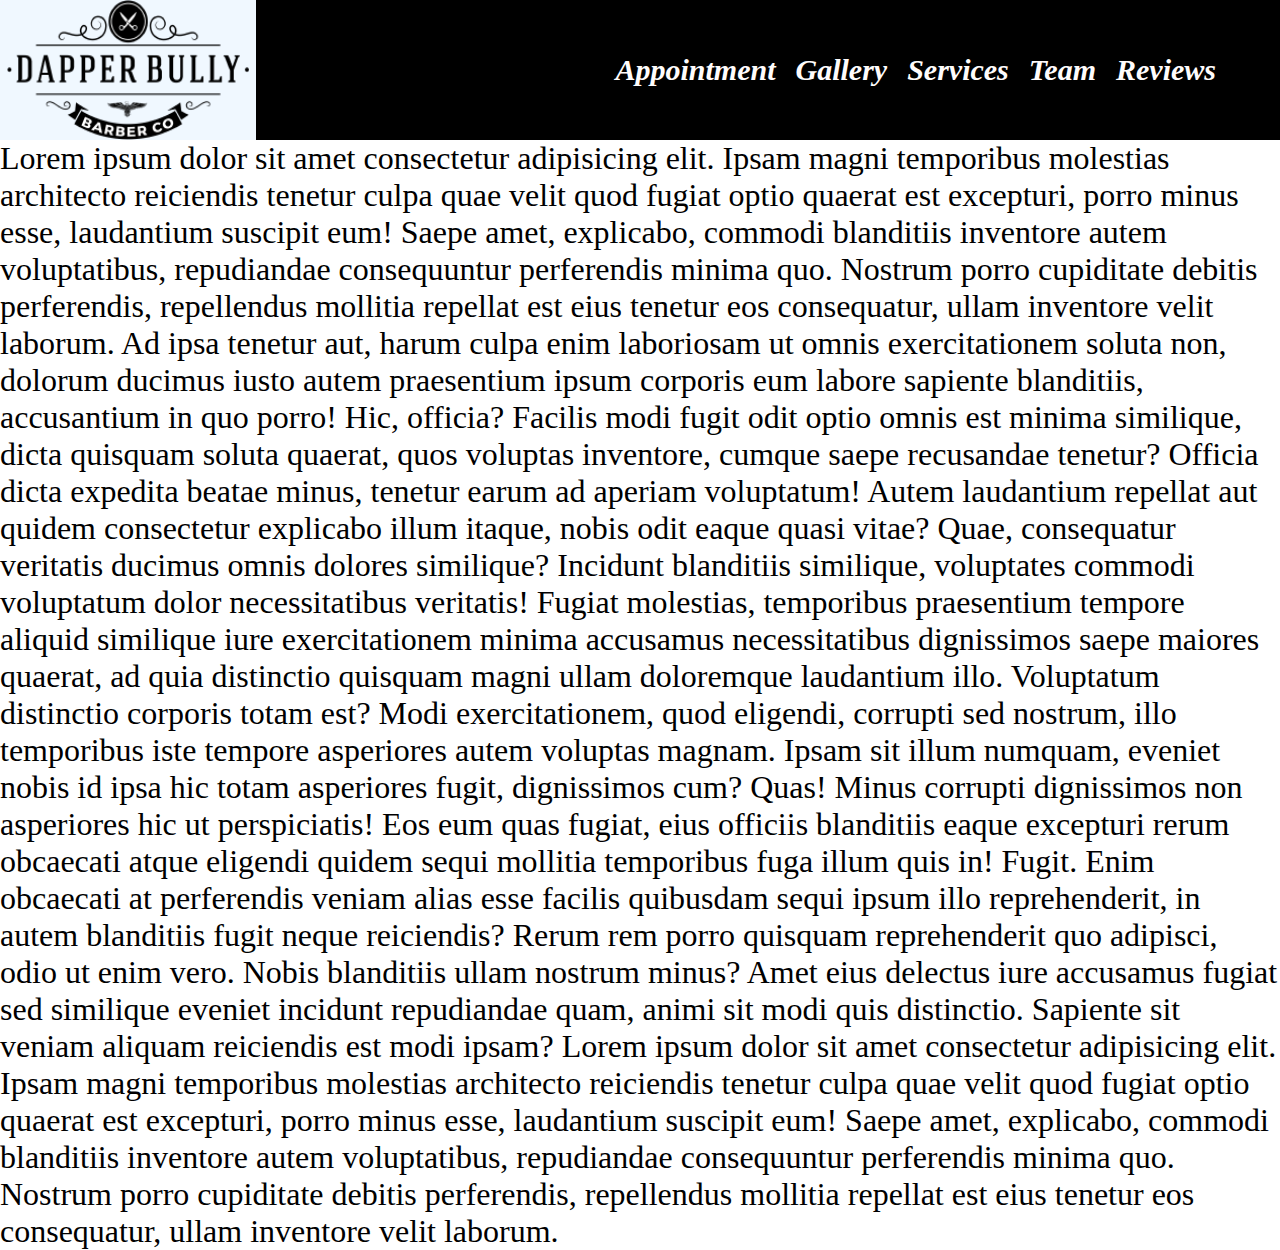
<file: HW_html_css/HW_7/index.html>
<!DOCTYPE html>
<html lang="en">
<head>
    <meta charset="UTF-8">
    <meta name="viewport" content="width=device-width, initial-scale=1.0">
    <title>HW_7</title>
    <link rel="stylesheet" href="./css/style.css">
</head>
<body>
    
       
        <div class="header">
                 <div class="image"> <a href="#"><img src="../HW_7/image/logo.png" alt="">
                </a> </div> 
                <div class="nav">      
                <ul>
                    <li><a href="#">Appointment</a></li>
                    <li><a href="">Gallery</a></li>
                    <li><a href="#">Services</a></li>
                    <li><a href="">Team</a></li>
                    <li><a href="#">Reviews</a></li>
                    
                </ul>
                </div> 
        </div>       
       
        
    
    
        <p>
            Lorem ipsum dolor sit amet consectetur adipisicing elit. Ipsam magni temporibus molestias architecto reiciendis tenetur culpa quae velit quod fugiat optio quaerat est excepturi, porro minus esse, laudantium suscipit eum!
            Saepe amet, explicabo, commodi blanditiis inventore autem voluptatibus, repudiandae consequuntur perferendis minima quo. Nostrum porro cupiditate debitis perferendis, repellendus mollitia repellat est eius tenetur eos consequatur, ullam inventore velit laborum.
            Ad ipsa tenetur aut, harum culpa enim laboriosam ut omnis exercitationem soluta non, dolorum ducimus iusto autem praesentium ipsum corporis eum labore sapiente blanditiis, accusantium in quo porro! Hic, officia?
            Facilis modi fugit odit optio omnis est minima similique, dicta quisquam soluta quaerat, quos voluptas inventore, cumque saepe recusandae tenetur? Officia dicta expedita beatae minus, tenetur earum ad aperiam voluptatum!
            Autem laudantium repellat aut quidem consectetur explicabo illum itaque, nobis odit eaque quasi vitae? Quae, consequatur veritatis ducimus omnis dolores similique? Incidunt blanditiis similique, voluptates commodi voluptatum dolor necessitatibus veritatis!
            Fugiat molestias, temporibus praesentium tempore aliquid similique iure exercitationem minima accusamus necessitatibus dignissimos saepe maiores quaerat, ad quia distinctio quisquam magni ullam doloremque laudantium illo. Voluptatum distinctio corporis totam est?
            Modi exercitationem, quod eligendi, corrupti sed nostrum, illo temporibus iste tempore asperiores autem voluptas magnam. Ipsam sit illum numquam, eveniet nobis id ipsa hic totam asperiores fugit, dignissimos cum? Quas!
            Minus corrupti dignissimos non asperiores hic ut perspiciatis! Eos eum quas fugiat, eius officiis blanditiis eaque excepturi rerum obcaecati atque eligendi quidem sequi mollitia temporibus fuga illum quis in! Fugit.
            Enim obcaecati at perferendis veniam alias esse facilis quibusdam sequi ipsum illo reprehenderit, in autem blanditiis fugit neque reiciendis? Rerum rem porro quisquam reprehenderit quo adipisci, odio ut enim vero.
            Nobis blanditiis ullam nostrum minus? Amet eius delectus iure accusamus fugiat sed similique eveniet incidunt repudiandae quam, animi sit modi quis distinctio. Sapiente sit veniam aliquam reiciendis est modi ipsam?
            Lorem ipsum dolor sit amet consectetur adipisicing elit. Ipsam magni temporibus molestias architecto reiciendis tenetur culpa quae velit quod fugiat optio quaerat est excepturi, porro minus esse, laudantium suscipit eum!
            Saepe amet, explicabo, commodi blanditiis inventore autem voluptatibus, repudiandae consequuntur perferendis minima quo. Nostrum porro cupiditate debitis perferendis, repellendus mollitia repellat est eius tenetur eos consequatur, ullam inventore velit laborum.
        </p>
    
   
</body>
</html>
</file>
<file: HW_html_css/HW_3/style/style.css>
html {
    font-size: 20px;
}
body {
    margin: 0;
}
/* .container {
    width: 900px;
    height: 1200px;
    background-color: #FFF;
    border: 1px solid hsl(0, 2%, 72%);
    margin: 50px auto; 
}*/

.header {
    
    text-align: center;
    font-size: 2.5rem;
    font-family: Roboto;
    font-weight: 900;
    line-height: 148%;
    padding-top: 1.2rem;
    padding-bottom: 0.5rem;
}
.baner {
    width: 100%;
    height: 766px;
    background-image: url(../image/bg.png);
    background-repeat: no-repeat ;
    background-attachment: fixed;
    background-size: cover;
    box-sizing: border-box;
    padding: 250px 150px 100px 150px;
    
    
}
.header-strong {
    color: #3E45E8;
}
.header-ukraine {
    color: #E8C23E;
}
.rectangle-yellow {
    width: 100%;
    height: 135px;
    background: linear-gradient(180deg, #FFA800 0%, #FFF500 100%)
}
.rectangle {
    width: 20px;
    height: 200px;
    
    float: left;
}
.rectangle-blue {
    width: 100%px;
    height: 135px;
    background: linear-gradient(180deg, #00E0FF 0%, #1400FF 100%);
}

.text {
    text-align: left;
    color: #FFF;
    font-size: 2.4rem;
    font-style: normal;
    font-weight: 700;
    margin: 0 5% 0 5%;
    line-height: 148%;
    

}
.text2 {
    width: 55%;
    color: #000;
    font-family: Roboto;
    font-size: 2.4rem;
    font-weight: 700;
    margin: 50px 50px 10px 50px;
}
.rectangle_2 {
    width: 4px;
    height: 0px;
    margin: 0 ;
    transform: rotate(270deg);
    
    

}
.rectangle_2-blue {
    width: 100%;
    height: 360px;
    background: linear-gradient(180deg, #00E0FF 0%, #1400FF 100%);
    
}

.rectangle_2-yellow {
    width: 100%;
    height: 425px;
    background: linear-gradient(180deg, #FFA800 0%, #FFF500 100%);
}
.card {
    display: inline-block;
    width: 100%;
}
.card-t {
    width: 310px;
    border-radius: 30px 30px 20px 20px;
    border: 5px solid #000;
    display: inline-block;
    vertical-align: top;
    margin-left: 10%;
    box-shadow:-10px 10px 20px lightskyblue;
    
}
.card-k {
    width: 310px;
    border-radius: 30px 30px 20px 20px;
    border: 5px solid #000;
    display: inline-block;
    vertical-align: top;
    margin-left: 10%;
    box-shadow: 10px 10px 20px lightskyblue ;
    
}


.l-m4 {
    width: 310px;
    border-radius: 30px 30px 20px 20px;
    border: 5px solid #000;
    display: inline-block;
    vertical-align: top;
    margin-left: 10%;
    box-shadow: -10px 10px 20px lightskyblue; 
}
.tustan {
    width: 100%;
    
}
.luck {
    width: 100%;
}
.kamyan {
    width: 100%;
}

.tustan-footer {
    color: #0072DB;
    font-family: Roboto;
    font-size: 1.2rem;
    font-style: normal;
    font-weight: 800;
    line-height: 170%;
    display: inline-block;
}

.luck-footer {
    color: #0072DB;
    font-family: Inika;
    font-size: 1.2rem;
    font-style: normal;
    font-weight: 800;
    line-height: 170%;
    display: inline-block;
    margin-left: 10px;
}

.kamyan-footer {
    color: #0072DB;
    font-family: Roboto;
    font-size: 1.2rem;
    font-style: normal;
    font-weight: 800;
    line-height: 170%;
    display: inline-block;
    margin-left: 10px;
}

.tustan-end {
    color: #F90;
    font-family: Inika;
    font-size: 1rem;
    font-style: normal;
    font-weight: 800;
    line-height: 170%;
    display: inline-block;
    margin-left: 10px;
    margin-left: 10px;
}

.luck-end {
    color: #F90;
    font-family: Inika;
    font-size: 1rem;
    font-style: normal;
    font-weight: 800;
    line-height: 170%;
    display: inline-block;
    margin-left: 10px;
}

.kamyan-end {
    color: #F90;
    font-family: Roboto;
    font-size: 1rem;
    font-style: normal;
    font-weight: 800;
    line-height: 170%;
    display: inline-block;
    margin-left: 10px;
}
a {
    text-decoration: none;
}
.ukraine {
    width: 38rem;
    text-align: center;
    font-size: 2.5rem;
    font-family: Inika;
    font-weight: 900;
    line-height: 148%;
    padding-top: 1.2rem;
    padding-bottom: 0.5rem;
    border-bottom: 8px solid #1400FF;
    margin: 0 auto;
}

.map {
    width: 80%;
    margin: 50px auto;
    
}
.map > img {
    width: 100%;
}

.go {
    width: 500px;
    height: 81px;
    background-color:#2A61F0;
    border-radius: 50px;
    margin:50px auto ;
    color: #FFF;
    font-family: Inika;
    font-size: 3.1rem;
    font-style: normal;
    font-weight: 700;
    text-align: center;
    
}

.footer {
    width: 100%;
    height: 233px;
    text-align: center;
    background: linear-gradient(to bottom, #013235 0%, #0D0661 100%);


}
    
   
    

.footer-strong {
    color: #3E45E8;
    font-family: Roboto;
    font-size: 2.2rem;
    font-style: normal;
    font-weight: 400;
    /* line-height: normal; */
    letter-spacing: 4.8px;
}

.footer-ukraine {
    color: #DFE31E;
font-family: Roboto;
font-size: 2.2rem;
font-style: normal;
font-weight: 400;
line-height: normal;
letter-spacing: 4.8px;
}

.footer >span>a {
    text-decoration: none;
    color: #A89D9D;
    font-family: Marcellus SC;
    font-size: 1.8rem;
    font-weight: 400;
    letter-spacing: 3.6px;
}
.footer-phone {
    color: #A89D9D;
    font-family: Marcellus SC;
    font-size: 1.8rem;
    font-weight: 400;
    letter-spacing: 3.6px;
}

.icon {
    display: inline-block;
    text-align:center;
    width: 300px;
    
}
</file>
<file: HW_html_css/HW_4/style/style.css>
body {
    margin: 0;
    background-color:#FBE4FF ;
    height: 2865px;
}

* {
    box-sizing: border-box;
}
a {
    text-decoration: none;
}

.header__nav {
    width: 100%;
    height: 80px;
    background-color: #243B93;
    display: flex;
    flex-direction: row;
    font-size: 1rem;
    font-family: PT Sans;
    font-weight: 200;
    color: #FFF;
    text-align: center;
    padding:7px 0 7px 0;
    align-items: center;
    justify-content: space-evenly;
    position: sticky;
    
    
}
.header__nav  div {
    width: 4rem;
    display: flex;
    color: #FFFFFF;
    align-items: center;
    justify-content:space-around;
    
}
    
    

.header__nav>.logo {
    width: 140px;
    height: 50px;
    display: flex;
    justify-content: left;
    align-items:center;
    /* padding-left: 50px; */

}

.logo img {
    width: 100%;
    height: 100%;

}
.header__nav a {
    text-decoration: none;
    color:#FFF;
}

.glob {
    display: flex;
    width: 4rem;
    color: #FFFFFF;
}
.ua {
    display: flex;
    width: 4rem;
    font-size: 1.7rem;
    font-family: PT Sans;
    font-weight: 200;
    color: #FFFFFF;
}

.subheader {
    width: 100%;
    height: 90px;
    background-color: #BFF0FF;
    padding-top: 17px;
    padding-bottom: 17px;
    padding-left: 95px;
}
.subheader span {
    display: inline-block;
    color: #202846;

font-family: PT Sans;
font-size: 2.7rem;
font-style: italic;
font-weight: 400;
line-height: normal;
}

.main-header {
    width: 69%;
    height: 57px;
    background-color: #FFFFFF;
    margin: 2.3rem auto;
    text-align: center;
    
}

.txt {
    width: 451px;
    color: rgba(0, 0, 0, 0.70);
    text-align: center;
    font-family: PT Sans;
    font-size: 1.75rem;
    font-style: normal;
    font-weight: 400;
    line-height: normal;
    margin: 10px auto;

}

 .card {
    width: 70%;
    height: 300px;
    margin: 35px auto;
    text-align: left;
    background-image: linear-gradient(93deg, #A9CBD6 0%, #0AB1E6 100%); 
    position: relative;
    box-sizing: border-box;
    

}
.card:hover{
    background: #2CBDEB;
    box-shadow: 0 0 60px 4px #2CBDEB;
.batton{ background-color: #EF075B;
} 
}
.card:hover path{
    fill: yellow;
}


.card svg {
    position: absolute;
    top: 2px;
    right: 5px;
}
.batton {
    width: 210px;
    height: 46px;
    border-radius: 30px;
    background-color: #243B93;
    position: absolute;
    bottom: 2px;
    right: -50px;
    font-size: 1.2rem;
    font-family: PT Sans;
    font-weight: 400;
    color:#FFF;
    text-align: center;
    padding: 8px;
}   


.card-txt {
    width: 60%;
    height: 250px;
    display: inline-block;
    position: absolute;
    top: 50px;
    left: 485px;
    
    
}
.card-txt> p {
    height: 200px;
    color: #202846;

    font-family: PT Sans;
    font-size: 1.3rem;
    font-style: normal;
    font-weight: 400;
    line-height: normal;
    background-color: #FFF;
    margin: 0;
    }
.card> span {
    width:60.7% ;
    height: 2.5rem;
    text-align: left;
    color: #353C57;
    display: inline-block;
    font-family: PT Sans;
    font-size: 2.2rem;
    font-style: italic;
    font-weight: 700;
    line-height: normal;
    border-bottom: 2px solid #FFF;
    position: absolute;
    top: -8px;
    left: 24rem;
    }
.card img {
    width: 27%;
    height: 250px;
 
}
.bat {
    width: 101px;
    height: 101px;
    position: absolute;
    bottom: 55px;
    right: -65px;
 
}
.min_footer {
    width: 100%;
    height: 85px;
    padding-top: 15px;
    padding-left: 299px;
    background: linear-gradient(90deg, #FFE601 0%, #55D6FF 100%); ;
}
.min_footer > span{
    width: 400px;
    color: #243B93;
    font-family: PT Sans;
    font-size: 1.75rem;
    font-style: italic;
    font-weight: 400;
    line-height: normal;

}
.pers_data {
    width: 70%;
    height: 500px;
    background:linear-gradient(180deg, #859EFF 0%, rgba(105, 255, 210, 0.50) 100%); ;
    margin: 35px auto;
    display: flex;
    flex-direction: row;
}
.icon {
    width: 35%;
    padding: 77px 65px;

}
.avatar {
    width: 10.1rem;
    background-color: #243B93;
    color: #FFF;
    border-radius: 30px;
    text-align: center;
    font-family: PT Sans;
    font-size: 24px;
    font-style: normal;
    font-weight: 400;
    line-height: normal;
    margin-top: 35px;
}
.avatar_2 {
    width: 10.1rem;
    border-radius: 30px;
    background: #EF075B;
    color: #FFF;
    text-align: center;
    font-family: PT Sans;
    font-size: 24px;
    font-style: normal;
    font-weight: 400;
    line-height: normal;
    margin-top: 35px;
}
.data {
    width: 60%;
    flex-direction: column;
    align-self: center;

}
.data span {
    margin-left: 1.5rem;
    color: #353C57;
    font-family: PT Sans;
    font-size: 2.25rem;
    font-style: italic;
    font-weight: 400;
    line-height: normal;
    }
.item {
    width: 96%;
    border-bottom: 1px solid #FFF;
    display: flex;
    margin: 1rem;
    
    

}
.sex {
    color: #353C57;
    font-family: PT Sans;
    font-size: 2.25rem;
    font-style: italic;
    font-weight: 700;
    line-height: normal;
}
.name {
    color: #353C57;

    font-family: PT Sans;
    font-size: 36px;
    font-style: italic;
    font-weight: 700;
    line-height: normal;
}
.birthday {
    color: #353C57;

    font-family: PT Sans;
    font-size: 2.25rem;
    font-style: italic;
    font-weight: 700;
    line-height: normal;
}
.phone {
    color: #353C57;

    font-family: PT Sans;
    font-size: 2.20rem;
    font-style: italic;
    font-weight: 700;
    line-height: normal;
}
.email {
    color: #353C57;

    font-family: PT Sans;
    font-size: 2.25rem;
    font-style: italic;
    font-weight: 700;
    line-height: normal;
}
.batton_f {
    width: 10.1rem;
    color: #FFF;
    text-align: center;
    font-family: PT Sans;
    font-size: 24px;
    font-style: normal;
    font-weight: 400;
    line-height: normal;
    margin: 0 auto;
    border-radius: 30px;
    background: #243B93;
    display: block;
    text-transform: uppercase;

}
.footer_h {
    margin: 35px 0;
    width: 100%;
    height: 85px;
    padding-top: 15px;
    padding-left: 299px;
    background: linear-gradient(270deg, #FFE601 0%, #55D6FF 100%); ; 
}
.footer_h > span{
    width: 400px;
    color: #243B93;
    font-family: PT Sans;
    font-size: 1.75rem;
    font-style: italic;
    font-weight: 400;
    line-height: normal;
  
}
.footer {
    width: 70%;
    margin: 5px auto;
    display: flex;
    flex-direction: row;
    gap: 50px;
}
.box {
    width: 33%;
    display: flex;
    flex-direction: column;
    /* border: 1px solid black; */
}
.number {
    width: 100%;
    color: #000;
    border-top: 2px solid #000;
    text-align: center;
    font-family: PT Sans;
    font-size: 1.56rem;
    font-style: normal;
    font-weight: 400;
    line-height: normal;
}
.contact {
    width: 100%;
    color: #000;
    font-family: PT Sans;
    font-size: 1.56rem;
    font-style: normal;
    font-weight: 400;
    line-height: normal;
    text-align: left;
    
}
.map {
    width: 33%;
    height: 300px;
    border-radius: 40px;
    /* border: 3px solid #243B93; */
    background-image:url("../image/фото\ карти.png");
    background-repeat: no-repeat;
}
.basement {
    width: 100%;
    height: 65px;
    background: #243B93;
}
.basement div {
    color: #FFF;
    font-family: PT Sans;
    font-size: 1rem;
    font-style: normal;
    font-weight: 700;
    line-height: normal;
    letter-spacing: 2.56px;
    display: flex;
    margin-top: 22px;
    padding-top: 19px;
    padding-left: 330px;
}
</file>
<file: HW_html_css/HW_5/style/style.css>
@import url('https://fonts.googleapis.com/css2?family=PT+Sans:wght@400;700&family=Poppins:ital,wght@0,300;0,400;0,700;1,300&display=swap');

  @import url('https://fonts.googleapis.com/css2?family=Inter+Tight:wght@700&family=PT+Sans:wght@400;700&family=Poppins:ital,wght@0,300;0,400;0,700;1,300&display=swap');


html {
    font-size: 10px;
    
}
* {
    box-sizing: border-box;

}
body {
    margin: 0;
    background-color: #212529;
    padding: 0;
}
.header {
    display: flex;
    align-items: center;
    padding: 2.5rem;
    padding-right: 4.8rem;
    justify-content: space-between;
    
    
}
.Link {
    color: #FFF;
    font-size: 1.8rem;
    font-size: Poppins;
    font-style: normal;
    font-weight: 600;
    line-height: normal;
    text-transform: capitalize;
    display: flex;
    
}
main {
    padding: 0 50px;
   
}

.nav {
    display: flex;
    flex-direction: row;
    justify-content: center;
    gap: 2.5rem;
    padding: 1rem;
}
.nav .Link:hover {
    color: #FFB742;
    text-decoration: none;
}
.btn {
    display: inline-flex;
    padding: 12px 26px;
    justify-content: center;
    align-items: center;
    border-radius: 50px;
    border: 2px solid #FFB742;
    background: #FFB742;
    color:#212529 ;
    text-align: center;
    font-family: Poppins;
    font-size: 18px;
    font-style: normal;
    font-weight: 700;
    line-height: 30px; /* 166.667% */
}
.container {
    width: 90%;
    height: 500px;
    display: flex;
    margin: 50px auto;
    flex-direction: column;
    justify-content: center;
    align-items: center;

}
.text_1 {
   
    text-align: center;
    display: flex;
    justify-content: center;
   
}
.text_2 {
    color: #FFFFFF;
    text-align: center;
    font-family: Inter;
    font-size: 4.8rem;
    font-style: normal;
    font-weight: 700;
    line-height: 90.85px; 
    text-transform: capitalize;
    display: flex;
    }
.text_3 {
    color: #FFFFFF;
    text-align: center;
    font-family: Inter;
    font-size: 2.4rem;
    font-style: normal;
    font-weight: 400;
    line-height: 50.753px; /* 211.472% */
    text-transform: capitalize;
    margin-top: 25px;
    display: flex;
}
.avatar {
    width: 210px;
    display: flex;
    margin: 22px auto;


}

    
.cards {
    /* border: 2px solid #FFF; */
    width:80%;
    display: flex;
    flex-direction: row;
    margin: 50px auto;
    justify-content:space-around;
    
    
}
.card {
    
    width: 41.6rem;
    height: 120px;
    background-color:#292B2E ;
    /* border: 2px solid #FFF; */
    border-radius: 10px;
    /* gap: 2.4rem; */
    color: #FFF;
    align-items: center;
    justify-content: center;
    font-family: Inter;
    font-size: 1.6rem;
    font-style: normal;
    font-weight: 700;
    line-height: 193.023%;
    text-transform: capitalize;
    flex-direction: row;
    justify-content:space-evenly ;
    align-items: center;
    gap: 24px;
    padding: 3px;
    display: flex;

}
.card:hover  {
    background: linear-gradient(94deg, #FFB742 0%, rgba(255, 123, 66, 0.76) 99.33%);
}
.card:hover  p {
    color: #292B2E;
    
}
.card:hover  p.two {
    color: #292B2E;
}
.card p {
    width: 95%;
    color: #FFB742;
    font-family: Inter;
    font-size: 3rem;
    font-style: normal;
    font-weight: 700;
    line-height: 193.023%;
    text-transform: capitalize;
    text-align: center;
    margin: 0%;
    /* display: inline-flex; */
}
.card div>p.two {
    color: #FFF;
    font-family: Inter;
    font-size: 1.6rem;
    font-style: normal;
    font-weight: 700;
    line-height: 193.023%;
    text-transform: capitalize;
    text-align: center;
    margin: 0;
    display: inline-flex;
}
.card span {
    color: #FFF;
    font-size: 1.6rem;
    font-style: normal;
    font-weight: 700;
    line-height: 193.023%;
    text-transform: capitalize;
    text-align: center;
    font-family: Inter;
}
.svg {
    width: 70px;
    height: 70px;
    display: flex;
    border-radius: 50%;
    background-color: #FFF;
    justify-content: center;
    align-items: center;
}
.card div {
    display: flex;
}
.one {
    width: 150px;
    height: 75px;
    display: flex;
    flex-direction: column;
}
.row {
    width: 100%;
    display: flex;
    flex-direction: row;
    gap: 80px;
    justify-content: center;
    
}
.elips a {
    width: 150px;
    height:50px;
    padding: 6px 25px;
    align-items: start;
    gap: 10px;
    border-radius: 50px;
    background: rgba(255, 255, 255, 0.08);


    color: #FFB742;

    font-family: Poppins;
    font-size: 2rem;
    font-style: normal;
    font-weight: 600;
    text-transform: uppercase;
    text-decoration: none;
}
.image {
    width:30%;
    height: 600px;
    background-image: url("../image/Screenshot\ 2022-04-15\ at\ 7.05\ 1.png");
    /* border: 2px solid #FFF; */
    background-repeat: no-repeat;
    padding-left: 100px ;
}
.Text {
    width: 50%;
    /* border: 2px solid #FFF; */
    display: flex;
    flex-direction: column;
    justify-content: left;

}
.inform {
    width:80%;
    color: #D4D4D4;
    text-align:justify;
    font-family: Poppins;
    font-size: 1.6rem;
    font-style: normal;
    font-weight: 400;
    line-height: 35px; /* 187.5% */
}
.title h2 {
    color: #FFF;

    font-family: Roboto;
    font-size: 4.8rem;
    font-style: normal;
    font-weight: 700;
    line-height: 30px; /* 62.5% */
}
.batton {
    width: 147.6px;
    height: 50px;
    display: inline-flex;
    padding: 12px 26px;
    justify-content: center;
    align-items: center;
    border-radius: 50px;
    border: 2px solid #FFB742;
    background: #FFB742;
    color:#212529 ;
    text-align: center;
    font-family: Poppins;
    font-size: 18px;
    font-style: normal;
    font-weight: 700;
    line-height: 30px; /* 166.667% */
    margin-top: 50px;
}
.batton a {
    text-decoration: none;
}
.row_2 {
    display: flex;
    width: 100%;
    height: 371px;
    /* border: 2px solid #FFF; */
    gap 30px;
    flex-direction: row;
    align-items: start;


}
.block_one {
    display: flex;
    width: 50%;
    /* border: 2px solid #FFF; */
    flex-direction: column;
    gap: 30px;
    justify-content: flex-start;
    
    
}
.block a { 
    width: 150px;
    height:50px;
    /* padding: 6px 25px; */
    align-items: start;
    gap: 10px;
    border-radius: 50px;
    background: rgba(255, 255, 255, 0.08);


    color: #FFB742;

    font-family: Poppins;
    font-size: 2rem;
    font-style: normal;
    font-weight: 600;
    text-transform: uppercase;
    text-decoration: none;
}
.block_two {
    display: flex;
    width: 50%;
    /* border: 2px solid #FFF; */
    flex-direction: column;
    gap: 0px;
    justify-content: start;
    align-items: center;
}
.first {
    width: 147.6px;
    height: 50px;
    padding: 12px 26px;
    justify-content: center;
    border-radius: 50px;
    background: rgba(255, 255, 255, 0.08);
    
    text-transform: uppercase;
    
    
}
.first a {
    text-decoration: none;
    color: #FFB742;
    font-family: Poppins;
    font-size: 20px;
    font-style: normal;
    font-weight: 600;
    line-height: 30px;
}
.two p {
    color: #FFF;

    font-family: Roboto;
    font-size: 4.8rem;
    font-style: normal;
    font-weight: 700;
    line-height: normal;
    margin: 0;
}
.two {
    width: 80%
}
.three p {
    width: 67.2rem;
height: 58.978px;
    margin:0;
    color: #FFF;

    font-family: Poppins;
    font-size: 1.6rem;
    font-style: normal;
    font-weight: 400;
    line-height: 30px; /* 187.5% */
    }
    .img {
        width: 80px;
        height: 80px;
        border-radius: 10px;
        background: #383E45;
        display: flex;
        justify-content: center;
        align-items: center;
        margin: 1.8rem;
        display: flex;

    }
    .top {
        width: 100%;
        height: 100px;
        flex-direction: row;
        justify-content: end;
        display: flex;
        /* gap: 20px; */
    }
    .bottom_m {
        display: flex;
        width: 100%;
        height: 100px;
        flex-direction: row;
        justify-content: end;
    }
    .css {
        border-radius: 10px;
        border: 1px solid #000;
        background: rgba(255, 183, 66, 0.50);
        box-shadow: 0px 4px 4px 0px rgba(0, 0, 0, 0.25);
    }
    .js {

    }
    .css_1 {
        /* background:  #212529; */
    }
    .assets {
        background: url("../image/image 1.png"),lightgray 50% / cover no-repeat;
        background-repeat: no-repeat;
        
        background-size: cover;
               


    }
    *.xd {
        /* width: 48px;
        height: 46.8px; */
        background: url("../image/image 2.svg");
        background-repeat: no-repeat;
        background-size:cover;
        /* display: flex; */
        /* justify-content: center;
        align-items: center; */
    }           
    
    .string {
        width: 100%;
        display: flex;
        justify-content: center;
        align-items: center;
    }
    .batton_2 {
        width: 260px;
    height: 42px;
    margin-top: 150px;
    display: inline-flex;
    padding: 12px 26px;
    justify-content: center;
    align-items: center;
    border-radius: 50px;
       background: rgba(255, 255, 255, 0.08);
    color:#FFB742 ;
    text-align: center;
    color: #FFB742;
    font-family: Poppins;
    font-size: 20px;
    font-style: normal;
    font-weight: 600;
    line-height: 30px; /* 150% */
    text-transform: uppercase;
    }
    h1 {
        width: 340px;
        height: 54px;
        color: #FFF;
        text-align: center;
        font-family: Roboto;
        font-size: 48px;
        font-style: normal;
        font-weight: 700;
        line-height: normal;
    }
    .nav_example {
        width: 80%;
        flex-direction: row;
        display: flex;
        justify-content: center;
    }
    .nav_example .btn {
        display: inline-flex;
        flex-direction: row;
        padding: 5px 20px;
        align-items: flex-start;
        gap: 10px;
        width: 100%px;
        height: 40px;
        background: #FFB742;
        border-radius: 3px;
        color: #212529;
        font-family: Poppins;
        font-size: 16px;
        font-style: normal;
        font-weight: 600;
        line-height: 30px; /* 187.5% */
        /* text-transform: uppercase; */

    }
    .mobile {
        color: #FFF;
        padding: 5px 20px;
        font-family: Poppins;
        font-size: 16px;
        font-style: normal;
        font-weight: 600;
        line-height: 30px; /* 187.5% */
        display: flex;

    }
    .design {
        display: flex;
        display: inline-flex;
        padding: 5px 20px;
        align-items: flex-start;
        color: #FFF;
        font-family: Poppins;
        font-size: 16px;
        font-style: normal;
        font-weight: 600;
        line-height: 30px; /* 187.5% */
    }
    .quarter {
        flex-direction: row;
        width: 100%;
        height: 50px;
    }
    .Website {
        display: flex;
        padding: 5px 20px;
        align-items: flex-start;
        gap: 10px;
        color: #FFF;
        font-family: Poppins;
        font-size: 16px;
        font-style: normal;
        font-weight: 600;
        line-height: 30px; /* 187.5% */
    }
    .row_3 {
        width: 100%;
        display: flex;
        flex-direction: row;
        justify-content: center;
        padding: 40px;
        gap: 130px;
    }
    .card_3 {
        display: flex;
        width: 400px;
        height: 600px;
        /* border: 2px solid #FFF; */
        flex-direction: column;
        justify-content: flex-start;
        align-items: center;
        gap: 20px;
        border-radius: 5.27px;
    }
      .picture_1 {
        width: 100%;
        height: 60%;
        background: url("../image/Cover1.png");
        background-size: cover;
        
        
      }  
      .picture_2 {
        display: flex;
        width: 100%;
        height: 40%;
        jastify-content:cover;
        background: url("../image/baume_2.png");
        background-repeat: no-repeat;
        background-size: cover;
       
    }
    .picture_3 {
        width: 100%;
        height: 40%;
        background: url("../image/Frame\ 36661.png");
        background-size: cover;
    }
    .picture_4 {
        width: 100%;
        height: 60%;
        background: url("../image/wd2\ 1.png");
        background-size: cover;
    }
    .picture_5 {
        width: 100%;
        height: 60%;
        background: url("../image/wd3\ 2.png");
        background-size: cover;
        
        
      }  
      .picture_6 {
        display: flex;
        width: 100%;
        height: 40%;
        jastify-content:cover;
        background: url("../image/Homepage\ 1.png");
        background-repeat: no-repeat;
        background-size: cover;
      }
      .bottom_2 {
        display: flex;
        flex-direction: column;
        width: 100%;
        height: 70rem;
        /* border: 2px solid grey; */
        justify-content: center;
        align-items: center;
        padding: 50px;
      }
      
      .batton_2 {
        display: inline-flex;
        padding: 6px 25px;
        align-items: flex-start;
        gap: 10px;
        color: #FFB742;
        font-family: Poppins;
        font-size: 20px;
        background: rgba(255, 255, 255, 0.08);
        border-radius: 50px;
        font-style: normal;
        font-weight: 600;
        /* line-height: 30px; 150% */
        text-transform: uppercase;
        margin: 0;
      }
      .second {
        width: 424px;
        height: 46.172px;
        color: #FFF;
        text-align: center;
        font-family: Roboto;
        font-size: 39.29px;
        font-style: normal;
        font-weight: 700;
        line-height: normal;
        text-transform: capitalize;
        margin-bottom: 50px;
      }
      .string_b {
        width: 100%;
        justify-content: center;
        display: flex;
        
      }
      .string_b_c {
        width: 100%;
        height: 500px;
        display: flex;
        flex-direction: row;
        gap: 13rem;
        justify-content: center;
        
      }
      .card_b {
        width: 400px;
        height: 455.108px;
        border-radius: 7.927px;
        background: #FFF;
        display: flex;
        flex-direction: column;
        padding: 30px;
      }
      .star {
        width: 100%;
        display: flex;
        flex-direction: row;
        justify-content: flex-start;
        gap: 5px;
        margin-top: 50px;
      }
      .text_b {
        width: 294px;
        height: 209.314px;
        color: #000;
        font-family: Poppins;
        font-size: 20px;
        font-style: normal;
        font-weight: 400;
        line-height: 34px; /* 170% */
        text-align:left;
        margin-bottom: 30px;
        margin-top: 20px;
        
      }
      .icon_b {
        width: 100%;
        display: flex;
        flex-direction: row;
        gap: 10px;
        
      }
      .icon {
        width: 72px;
        height: 73.876px;
        border-radius: 73.876px;
        background: url("../image/svg/33.svg");
      }
      .txt_b {

      }
      .txt_b p {
        
        margin: 0;
        width: 140px;
        height: 34.886px;
        color: #000;
        font-family: Poppins;
        font-size: 20px;
        font-style: normal;
        font-weight: 700;
        line-height: 34px; /* 170% */

      }
      .txt_b span {
        width: 89px;
        height: 34.886px;
        color: #000;
        font-family: Poppins;
        font-size: 16px;
        font-style: normal;
        font-weight: 400;
        line-height: 34px; /* 212.5% */
      }
      .bottom {
        width: 100%;
        height: 47rem;
        background: #1C1C1C;
        display: flex;
        flex-direction: row;
        padding: 90px ;
        justify-content: left;
        align-items: start;
        gap: 300px;
      }
      .bot_1 {
        display: flex;
        flex-direction: column;
        width: 242.611px;
        height: 32.659px;
      }
      .bot_1 h2 {
        /* display: flex;
        flex-direction: column;
        width: 242.611px;
        height: 32.659px; */
        color: #FFB742;
        font-family: Poppins;
        font-size: 32px;
        font-style: normal;
        font-weight: 700;
        line-height: 100%; /* 32px */
        margin-top: 0;
      }
      .bot_1 p {
        
        color: #D4D4D4;
        font-family: Work Sans;
        font-size: 16px;
        font-style: normal;
        font-weight: 600;
        line-height: 32.38px; /* 202.374% */
      }
      .bot_2 {
        display: flex;
        flex-direction: column;
        width: 242.611px;
        height: 32.659px;
      }
     
      
      .bot_2 h2 {
        width: 242.611px;
        height: 32.659px;
        color: #F5FBF2;
        font-family: Work Sans;
        font-size: 30px;
        font-style: normal;
        font-weight: 700;
        line-height: 31.887px; /* 147.717% */
        margin: 0;
    }
    .bot_2 a {
        text-decoration: none;
        width: 80.167px;
        font-family: Work Sans;
        font-size: 1.9rem;
        font-style: normal;
        font-weight: 500;
        line-height: 36.422px; /* 202.469% */
        color: #7B7B7B;
    }
  .bot_2 a:hover {
    color: #FFB742;
  }
  .bot_3 {
    width: 242.611px;
    height: 32.659px;
    display: flex;
    flex-direction: column;
  }
  .bot_3 h2 {
    width: 242.611px;
    height: 32.659px;
    color: #F5FBF2;
    font-family: Work Sans;
    font-size: 30px;
    font-style: normal;
    font-weight: 700;
    line-height: 31.887px; /* 147.717% */
    margin: 0;
}
.bot_3 a {
    text-decoration: none;
    width: 80.167px;
    font-family: Work Sans;
    font-size: 1.9rem;
    font-style: normal;
    font-weight: 500;
    line-height: 36.422px; /* 202.469% */
    color: #7B7B7B;
}
.bot_3 a:hover {
color: #FFB742;
}
.bot_4 {
    width: 242.611px;
    height: 32.659px;
    display: flex;
    flex-direction: column;
  }
  .bot_4 h2 {
    width: 143.457px;
    height: 32.659px;
    color: #F5FBF2;
    font-family: Work Sans;
    font-size: 30px;
    font-style: normal;
    font-weight: 700;
    line-height: 31.887px; /* 147.717% */
    margin: 0;
}
.bot_4 a {
    text-decoration: none;
    width: 80.167px;
    font-family: Work Sans;
    font-size: 1.9rem;
    font-style: normal;
    font-weight: 500;
    line-height: 36.422px; /* 202.469% */
    color: #7B7B7B;
}
.bot_4 p {
        
    color:  #7B7B7B;
    width: 319px;
    font-family: Work Sans;
    font-size: 16px;
    font-style: normal;
    font-weight: 600;
    line-height: 32.38px; /* 202.374% */
}
.bot_4 a>p:hover {
color: #FFB742;
}
</file>
<file: HW_html_css/HW_7/css/style.css>
html {
    font-size: 10px;
}
body {
    padding:0;
    margin: 0;
    position: relative;
    height: 100vh;
}
.image {
    background-color: aliceblue;
     width: 20%;
    height: 100%;
}

.header {
    width: 100%;
    height: 140px;
    display: flex;
    /* flex-direction: row; */
    justify-content: start;
    align-items:center ;
    position: sticky;
    top: 0;
    background: #000;
   
}
  

img {
     width: 100%;
    height: 100%;
   
}
.nav  {
    width:75%;
    
   
    display: flex;
    justify-content: end;
    align-items: center;
    gap: 20px;
    
}
 .nav ul {
    width: 90%;
    height: 3.0rem;
    text-align: end;
    display: flex;
       
    justify-content: end;
    align-items: center;
    gap: 20px; 
} 
.nav a {
    color: #FFFCFC;
    font-family: Rosario;
    font-size: 3.0rem;
    font-style: italic;
    font-weight: 600;
    line-height: normal;
    text-decoration:none ;
    display: block;
    
}
section {
    border: 2px solid #000;
    width: 90%;
    height: 1.4 vh;
    margin-top: 50px;
}
p {
    font-size: 3.2rem;
    margin: 0;
}
li {
    display: inline-block;
}
</file>
